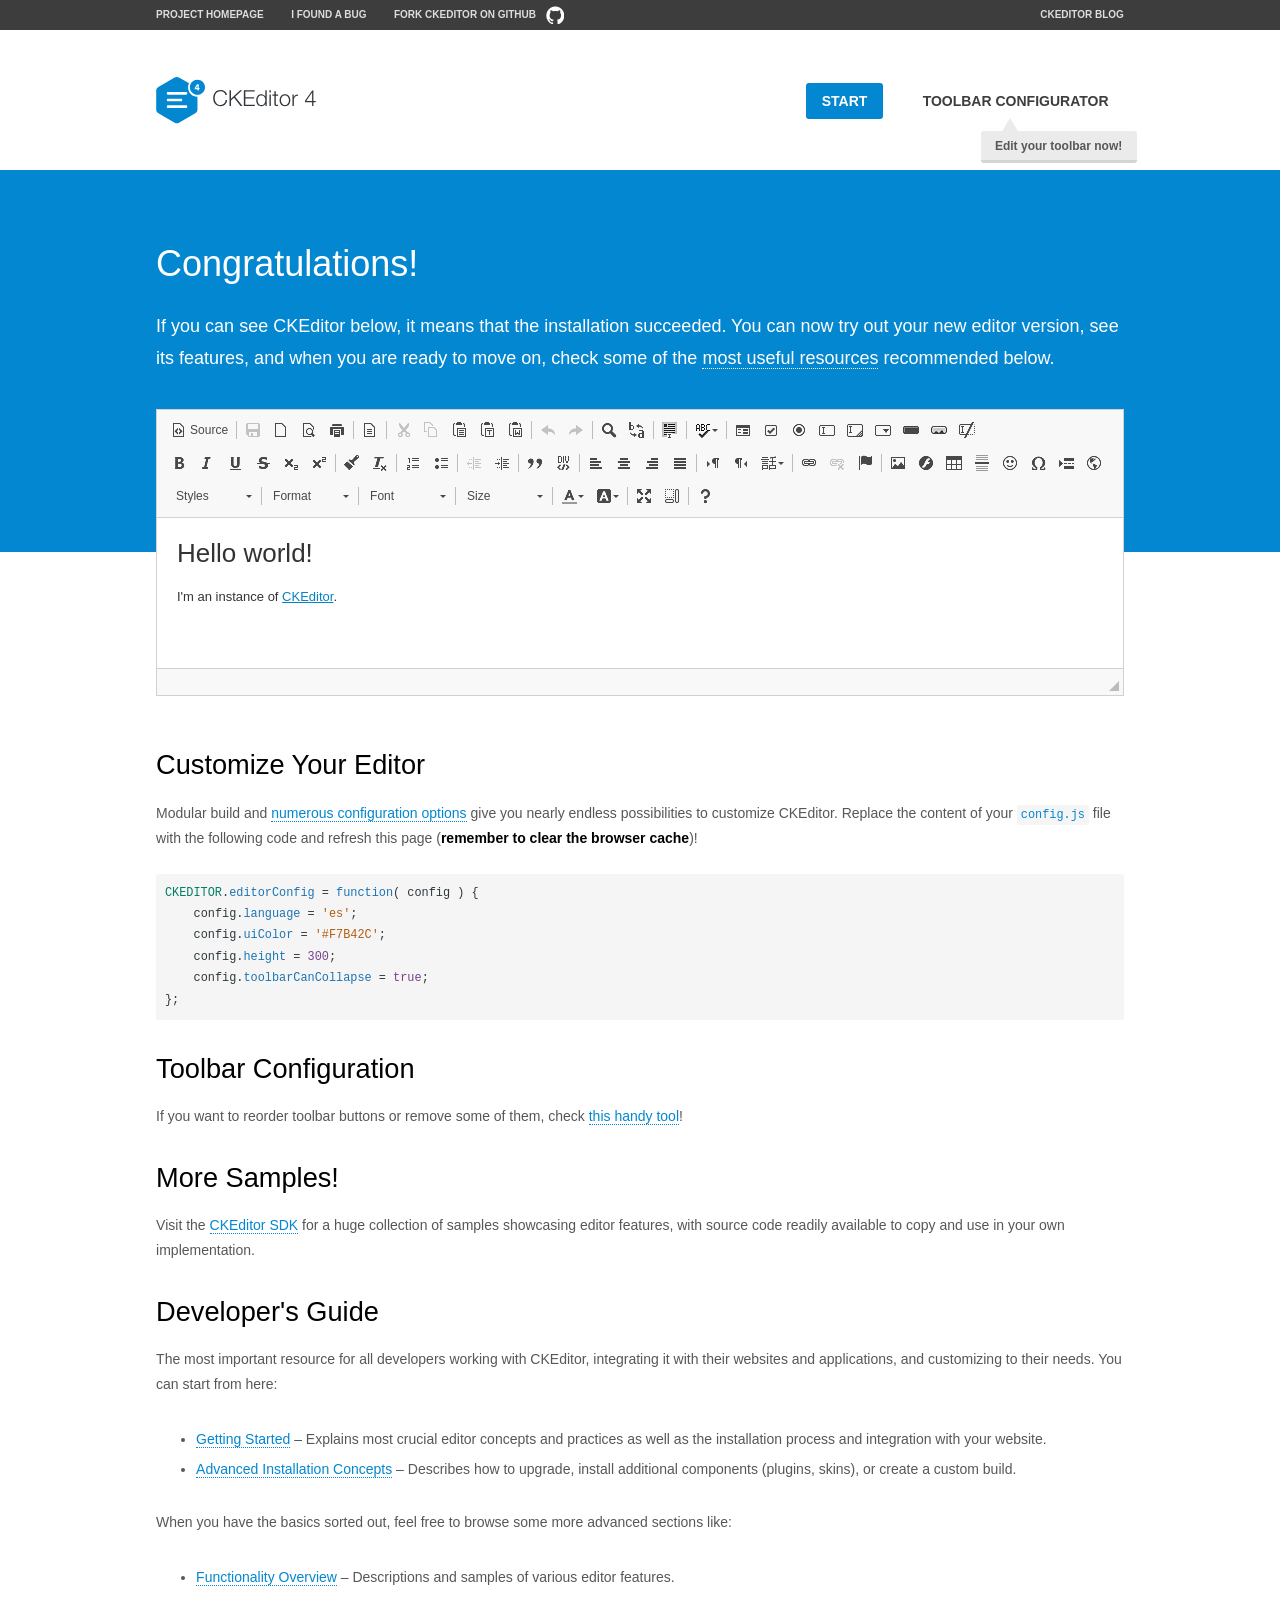
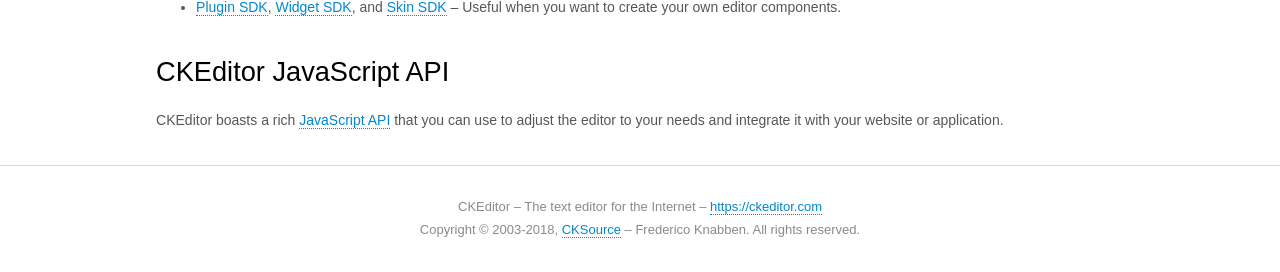
<file: ckeditor/samples/index.html>
<!DOCTYPE html>
<!--
Copyright (c) 2003-2018, CKSource - Frederico Knabben. All rights reserved.
For licensing, see LICENSE.md or https://ckeditor.com/legal/ckeditor-oss-license
-->
<html>
<head>
	<meta charset="utf-8">
	<title>CKEditor Sample</title>
	<script src="../ckeditor.js"></script>
	<script src="js/sample.js"></script>
	<link rel="stylesheet" href="css/samples.css">
	<link rel="stylesheet" href="toolbarconfigurator/lib/codemirror/neo.css">
</head>
<body id="main">

<nav class="navigation-a">
	<div class="grid-container">
		<ul class="navigation-a-left grid-width-70">
			<li><a href="https://ckeditor.com/ckeditor-4/">Project Homepage</a></li>
			<li><a href="https://github.com/ckeditor/ckeditor-dev/issues">I found a bug</a></li>
			<li><a href="https://github.com/ckeditor/ckeditor-dev" class="icon-pos-right icon-navigation-a-github">Fork CKEditor on GitHub</a></li>
		</ul>
		<ul class="navigation-a-right grid-width-30">
			<li><a href="https://ckeditor.com/blog/">CKEditor Blog</a></li>
		</ul>
	</div>
</nav>

<header class="header-a">
	<div class="grid-container">
		<h1 class="header-a-logo grid-width-30">
			<a href="index.html"><img src="img/logo.svg" onerror="this.src='img/logo.png'; this.onerror=null;" alt="CKEditor Sample"></a>
		</h1>

		<nav class="navigation-b grid-width-70">
			<ul>
				<li><a href="index.html" class="button-a button-a-background">Start</a></li>
				<li><a href="toolbarconfigurator/index.html" class="button-a">Toolbar configurator <span class="balloon-a balloon-a-nw">Edit your toolbar now!</span></a></li>
			</ul>
		</nav>
	</div>
</header>

<main>
	<div class="adjoined-top">
		<div class="grid-container">
			<div class="content grid-width-100">
				<h1>Congratulations!</h1>
				<p>
					If you can see CKEditor below, it means that the installation succeeded.
					You can now try out your new editor version, see its features, and when you are ready to move on, check some of the <a href="#sample-customize">most useful resources</a> recommended below.
				</p>
			</div>
		</div>
	</div>
	<div class="adjoined-bottom">
		<div class="grid-container">
			<div class="grid-width-100">
				<div id="editor">
					<h1>Hello world!</h1>
					<p>I'm an instance of <a href="https://ckeditor.com">CKEditor</a>.</p>
				</div>
			</div>
		</div>
	</div>

	<div class="grid-container">
		<div class="content grid-width-100">
			<section id="sample-customize">
				<h2>Customize Your Editor</h2>
				<p>Modular build and <a href="https://docs.ckeditor.com/ckeditor4/docs/#!/guide/dev_configuration">numerous configuration options</a> give you nearly endless possibilities to customize CKEditor. Replace the content of your <code><a href="../config.js">config.js</a></code> file with the following code and refresh this page (<strong>remember to clear the browser cache</strong>)!</p>
		<pre class="cm-s-neo CodeMirror"><code><span style="padding-right: 0.1px;"><span class="cm-variable">CKEDITOR</span>.<span class="cm-property">editorConfig</span> <span class="cm-operator">=</span> <span class="cm-keyword">function</span>( <span class="cm-def">config</span> ) {</span>
<span style="padding-right: 0.1px;"><span class="cm-tab">	</span><span class="cm-variable-2">config</span>.<span class="cm-property">language</span> <span class="cm-operator">=</span> <span class="cm-string">'es'</span>;</span>
<span style="padding-right: 0.1px;"><span class="cm-tab">	</span><span class="cm-variable-2">config</span>.<span class="cm-property">uiColor</span> <span class="cm-operator">=</span> <span class="cm-string">'#F7B42C'</span>;</span>
<span style="padding-right: 0.1px;"><span class="cm-tab">	</span><span class="cm-variable-2">config</span>.<span class="cm-property">height</span> <span class="cm-operator">=</span> <span class="cm-number">300</span>;</span>
<span style="padding-right: 0.1px;"><span class="cm-tab">	</span><span class="cm-variable-2">config</span>.<span class="cm-property">toolbarCanCollapse</span> <span class="cm-operator">=</span> <span class="cm-atom">true</span>;</span>
<span style="padding-right: 0.1px;">};</span></code></pre>
			</section>

			<section>
				<h2>Toolbar Configuration</h2>
				<p>If you want to reorder toolbar buttons or remove some of them, check <a href="toolbarconfigurator/index.html">this handy tool</a>!</p>
			</section>

			<section>
				<h2>More Samples!</h2>
				<p>Visit the <a href="https://sdk.ckeditor.com">CKEditor SDK</a> for a huge collection of samples showcasing editor features, with source code readily available to copy and use in your own implementation.</p>
			</section>

			<section>
				<h2>Developer's Guide</h2>
				<p>The most important resource for all developers working with CKEditor, integrating it with their websites and applications, and customizing to their needs. You can start from here:</p>
				<ul>
					<li><a href="https://docs.ckeditor.com/ckeditor4/docs/#!/guide/dev_installation">Getting Started</a> &ndash; Explains most crucial editor concepts and practices as well as the installation process and integration with your website.</li>
					<li><a href="https://docs.ckeditor.com/ckeditor4/docs/#!/guide/dev_advanced_installation">Advanced Installation Concepts</a> &ndash; Describes how to upgrade, install additional components (plugins, skins), or create a custom build.</li>
				</ul>
					<p>When you have the basics sorted out, feel free to browse some more advanced sections like:</p>
				<ul>
					<li><a href="https://docs.ckeditor.com/ckeditor4/docs/#!/guide/dev_features">Functionality Overview</a> &ndash; Descriptions and samples of various editor features.</li>
					<li><a href="https://docs.ckeditor.com/ckeditor4/docs/#!/guide/plugin_sdk_intro">Plugin SDK</a>, <a href="https://docs.ckeditor.com/ckeditor4/docs/#!/guide/widget_sdk_intro">Widget SDK</a>, and <a href="https://docs.ckeditor.com/ckeditor4/docs/#!/guide/skin_sdk_intro">Skin SDK</a> &ndash; Useful when you want to create your own editor components.</li>
				</ul>
			</section>

			<section>
				<h2>CKEditor JavaScript API</h2>
				<p>CKEditor boasts a rich <a href="https://docs.ckeditor.com/ckeditor4/docs/#!/api">JavaScript API</a> that you can use to adjust the editor to your needs and integrate it with your website or application.</p>
			</section>
		</div>
	</div>
</main>

<footer class="footer-a grid-container">
	<div class="grid-container">
		<p class="grid-width-100">
			CKEditor &ndash; The text editor for the Internet &ndash; <a class="samples" href="https://ckeditor.com/">https://ckeditor.com</a>
		</p>
		<p class="grid-width-100" id="copy">
			Copyright &copy; 2003-2018, <a class="samples" href="https://cksource.com/">CKSource</a> &ndash; Frederico Knabben. All rights reserved.
		</p>
	</div>
</footer>
<script>
	initSample();
</script>

</body>
</html>
</file>
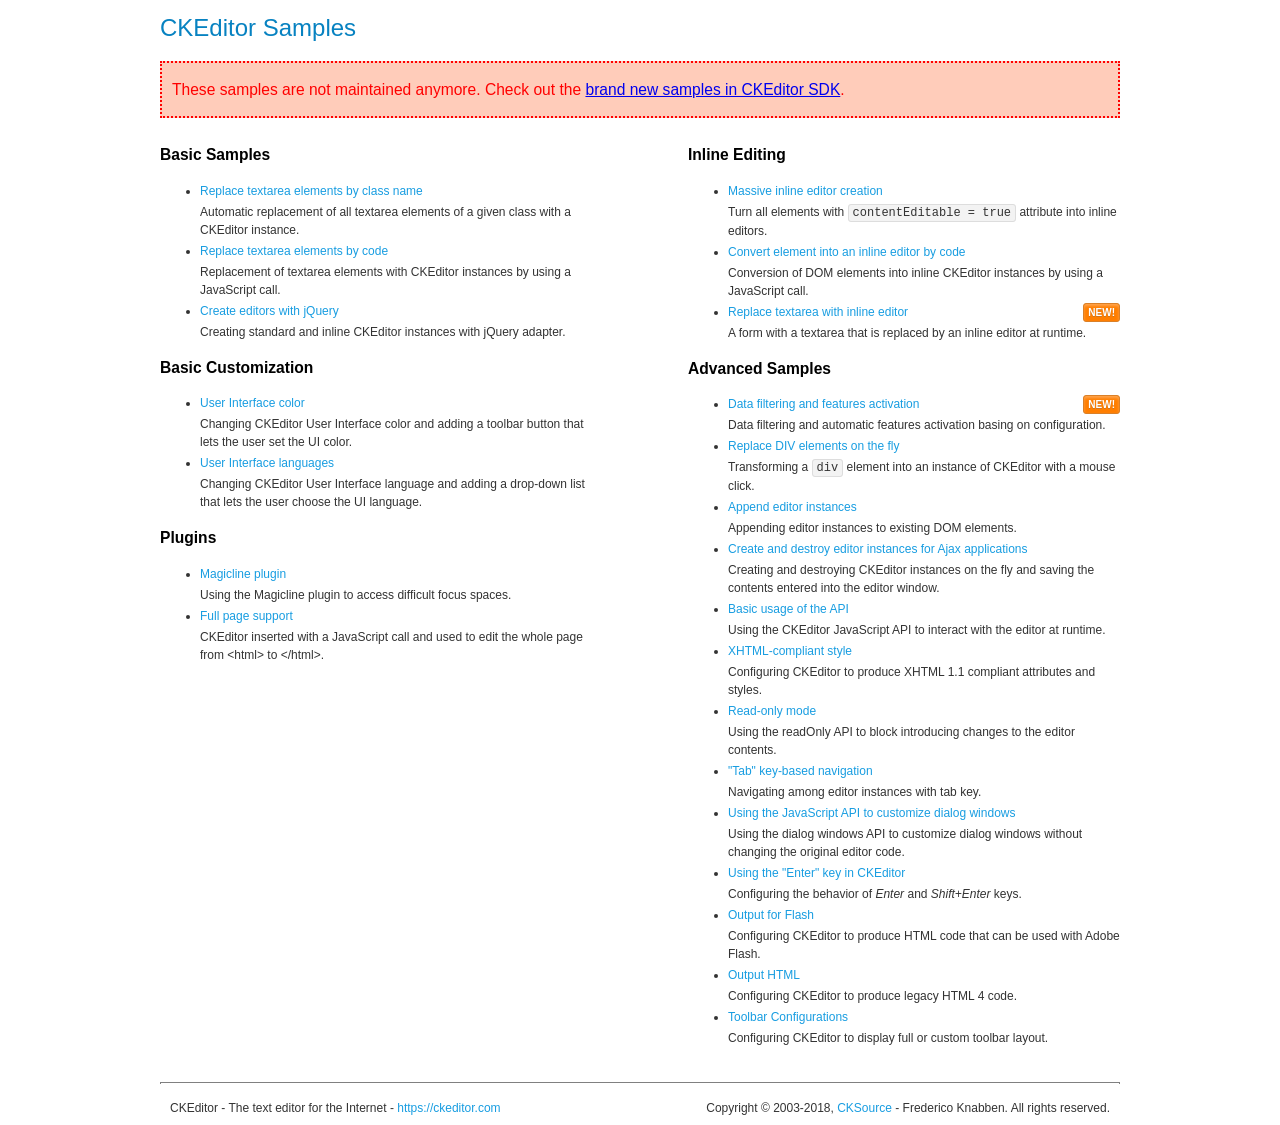
<file: ckeditor/samples/old/index.html>
<!DOCTYPE html>
<!--
Copyright (c) 2003-2018, CKSource - Frederico Knabben. All rights reserved.
For licensing, see LICENSE.md or https://ckeditor.com/legal/ckeditor-oss-license
-->
<html>
<head>
	<meta charset="utf-8">
	<title>CKEditor Samples</title>
	<link rel="stylesheet" href="sample.css">
</head>
<body>
	<h1 class="samples">
		CKEditor Samples
	</h1>
	<div class="warning deprecated">
		These samples are not maintained anymore. Check out the <a href="https://sdk.ckeditor.com/">brand new samples in CKEditor SDK</a>.
	</div>
	<div class="twoColumns">
		<div class="twoColumnsLeft">
			<h2 class="samples">
				Basic Samples
			</h2>
			<dl class="samples">
				<dt><a class="samples" href="replacebyclass.html">Replace textarea elements by class name</a></dt>
				<dd>Automatic replacement of all textarea elements of a given class with a CKEditor instance.</dd>

				<dt><a class="samples" href="replacebycode.html">Replace textarea elements by code</a></dt>
				<dd>Replacement of textarea elements with CKEditor instances by using a JavaScript call.</dd>

				<dt><a class="samples" href="jquery.html">Create editors with jQuery</a></dt>
				<dd>Creating standard and inline CKEditor instances with jQuery adapter.</dd>
			</dl>

			<h2 class="samples">
				Basic Customization
			</h2>
			<dl class="samples">
				<dt><a class="samples" href="uicolor.html">User Interface color</a></dt>
				<dd>Changing CKEditor User Interface color and adding a toolbar button that lets the user set the UI color.</dd>

				<dt><a class="samples" href="uilanguages.html">User Interface languages</a></dt>
				<dd>Changing CKEditor User Interface language and adding a drop-down list that lets the user choose the UI language.</dd>
			</dl>


			<h2 class="samples">Plugins</h2>
<dl class="samples">
<dt><a class="samples" href="magicline/magicline.html">Magicline plugin</a></dt>
<dd>Using the Magicline plugin to access difficult focus spaces.</dd>

<dt><a class="samples" href="wysiwygarea/fullpage.html">Full page support</a></dt>
<dd>CKEditor inserted with a JavaScript call and used to edit the whole page from &lt;html&gt; to &lt;/html&gt;.</dd>
</dl>
		</div>
		<div class="twoColumnsRight">
			<h2 class="samples">
				Inline Editing
			</h2>
			<dl class="samples">
				<dt><a class="samples" href="inlineall.html">Massive inline editor creation</a></dt>
				<dd>Turn all elements with <code>contentEditable = true</code> attribute into inline editors.</dd>

				<dt><a class="samples" href="inlinebycode.html">Convert element into an inline editor by code</a></dt>
				<dd>Conversion of DOM elements into inline CKEditor instances by using a JavaScript call.</dd>

				<dt><a class="samples" href="inlinetextarea.html">Replace textarea with inline editor</a> <span class="new">New!</span></dt>
				<dd>A form with a textarea that is replaced by an inline editor at runtime.</dd>

				
			</dl>

			<h2 class="samples">
				Advanced Samples
			</h2>
			<dl class="samples">
				<dt><a class="samples" href="datafiltering.html">Data filtering and features activation</a> <span class="new">New!</span></dt>
				<dd>Data filtering and automatic features activation basing on configuration.</dd>

				<dt><a class="samples" href="divreplace.html">Replace DIV elements on the fly</a></dt>
				<dd>Transforming a <code>div</code> element into an instance of CKEditor with a mouse click.</dd>

				<dt><a class="samples" href="appendto.html">Append editor instances</a></dt>
				<dd>Appending editor instances to existing DOM elements.</dd>

				<dt><a class="samples" href="ajax.html">Create and destroy editor instances for Ajax applications</a></dt>
				<dd>Creating and destroying CKEditor instances on the fly and saving the contents entered into the editor window.</dd>

				<dt><a class="samples" href="api.html">Basic usage of the API</a></dt>
				<dd>Using the CKEditor JavaScript API to interact with the editor at runtime.</dd>

				<dt><a class="samples" href="xhtmlstyle.html">XHTML-compliant style</a></dt>
				<dd>Configuring CKEditor to produce XHTML 1.1 compliant attributes and styles.</dd>

				<dt><a class="samples" href="readonly.html">Read-only mode</a></dt>
				<dd>Using the readOnly API to block introducing changes to the editor contents.</dd>

				<dt><a class="samples" href="tabindex.html">"Tab" key-based navigation</a></dt>
				<dd>Navigating among editor instances with tab key.</dd>


				
<dt><a class="samples" href="dialog/dialog.html">Using the JavaScript API to customize dialog windows</a></dt>
<dd>Using the dialog windows API to customize dialog windows without changing the original editor code.</dd>

<dt><a class="samples" href="enterkey/enterkey.html">Using the &quot;Enter&quot; key in CKEditor</a></dt>
<dd>Configuring the behavior of <em>Enter</em> and <em>Shift+Enter</em> keys.</dd>

<dt><a class="samples" href="htmlwriter/outputforflash.html">Output for Flash</a></dt>
<dd>Configuring CKEditor to produce HTML code that can be used with Adobe Flash.</dd>

<dt><a class="samples" href="htmlwriter/outputhtml.html">Output HTML</a></dt>
<dd>Configuring CKEditor to produce legacy HTML 4 code.</dd>

<dt><a class="samples" href="toolbar/toolbar.html">Toolbar Configurations</a></dt>
<dd>Configuring CKEditor to display full or custom toolbar layout.</dd>

			</dl>
		</div>
	</div>
	<div id="footer">
		<hr>
		<p>
			CKEditor - The text editor for the Internet - <a class="samples" href="https://ckeditor.com/">https://ckeditor.com</a>
		</p>
		<p id="copy">
			Copyright &copy; 2003-2018, <a class="samples" href="https://cksource.com/">CKSource</a> - Frederico Knabben. All rights reserved.
		</p>
	</div>
</body>
</html>
</file>
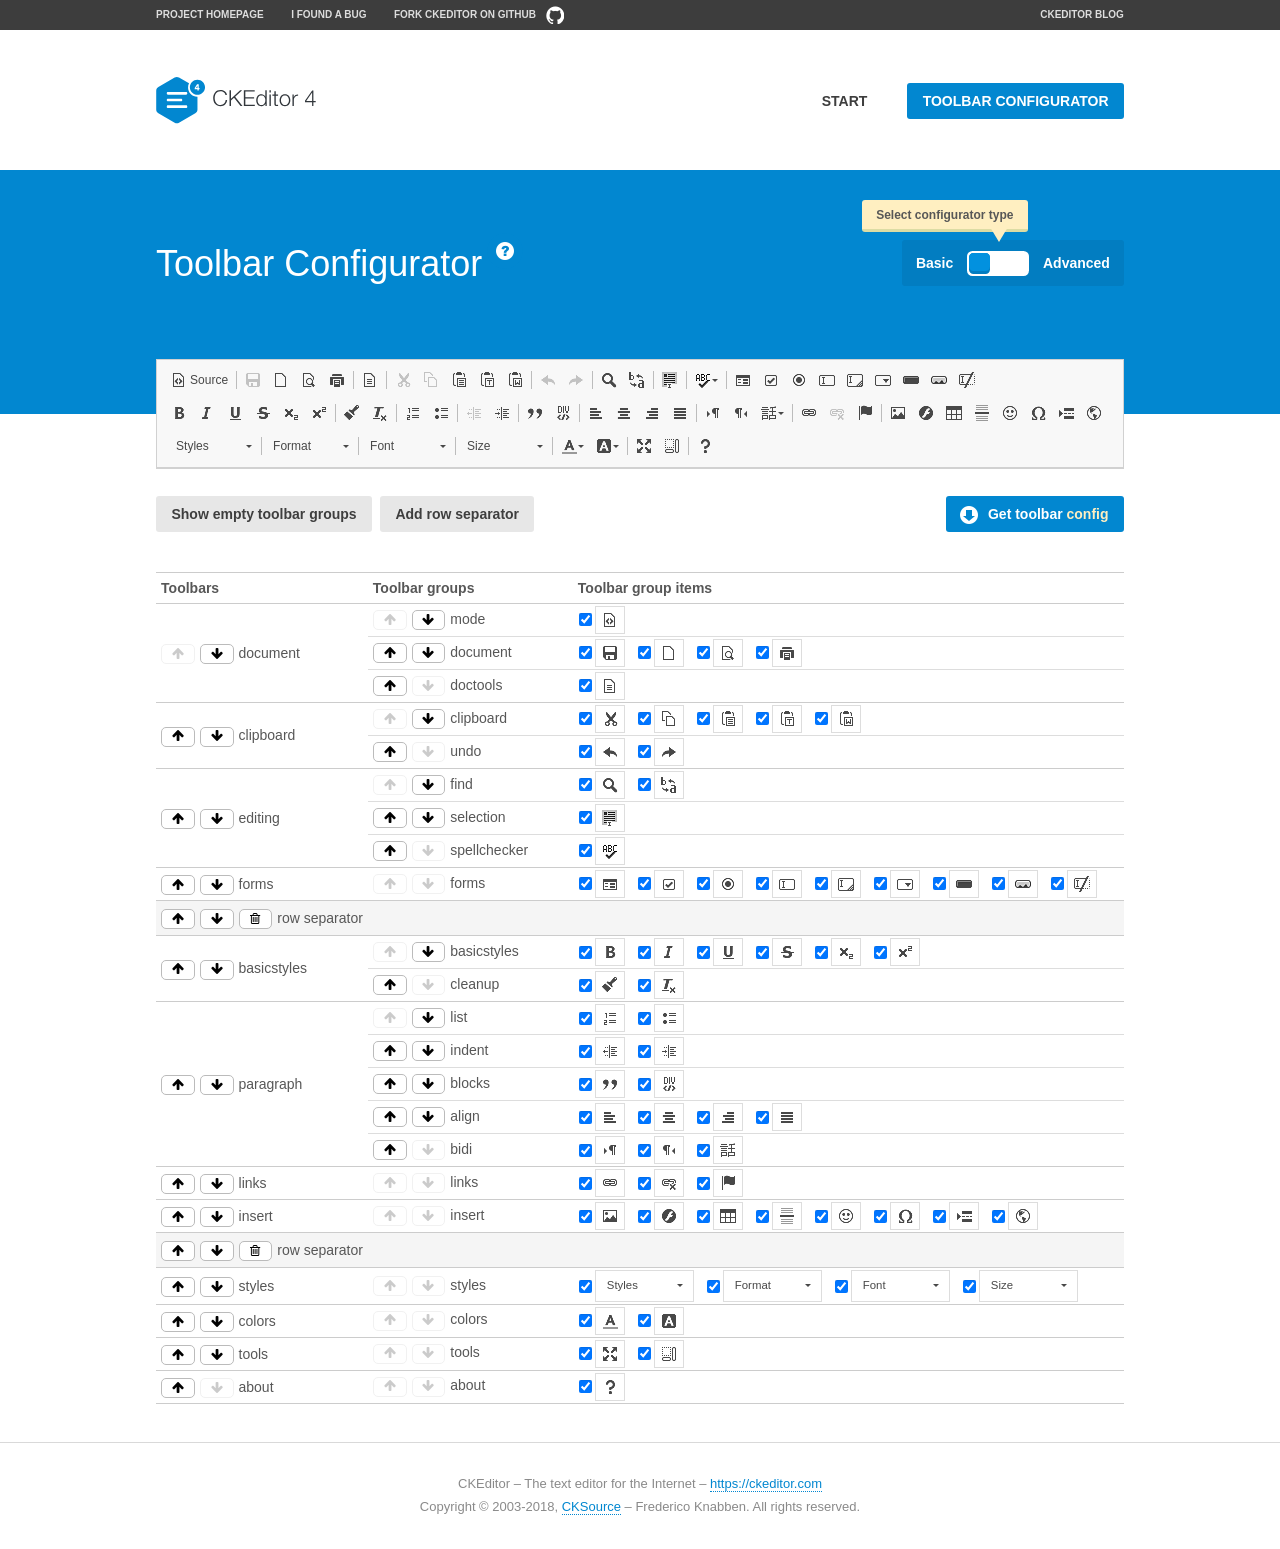
<file: ckeditor/samples/toolbarconfigurator/index.html>
<!DOCTYPE html>
<!--
Copyright (c) 2003-2018, CKSource - Frederico Knabben. All rights reserved.
For licensing, see LICENSE.md or https://ckeditor.com/legal/ckeditor-oss-license
-->
<!--[if IE 8]><html class="ie8"><![endif]-->
<!--[if gt IE 8]><html><![endif]-->
<!--[if !IE]><!--><html><!--<![endif]-->
<head>
	<meta charset="utf-8">
	<title>Toolbar Configurator</title>
	<script src="../../ckeditor.js"></script>
	<script>
		if ( CKEDITOR.env.ie && CKEDITOR.env.version < 9 )
			CKEDITOR.tools.enableHtml5Elements( document );
	</script>
	<link rel="stylesheet" href="lib/codemirror/codemirror.css">
	<link rel="stylesheet" href="lib/codemirror/show-hint.css">
	<link rel="stylesheet" href="lib/codemirror/neo.css">
	<link rel="stylesheet" href="css/fontello.css">
	<link rel="stylesheet" href="../css/samples.css">
</head>
<body id="toolbar">

<nav class="navigation-a">
	<div class="grid-container">
		<ul class="navigation-a-left grid-width-70">
			<li><a href="https://ckeditor.com/ckeditor-4/">Project Homepage</a></li>
			<li><a href="https://github.com/ckeditor/ckeditor-dev/issues">I found a bug</a></li>
			<li><a href="http://github.com/ckeditor/ckeditor-dev" class="icon-pos-right icon-navigation-a-github">Fork CKEditor on GitHub</a></li>
		</ul>
		<ul class="navigation-a-right grid-width-30">
			<li><a href="https://ckeditor.com/blog/">CKEditor Blog</a></li>
		</ul>
	</div>
</nav>

<header class="header-a">
	<div class="grid-container">
		<h1 class="header-a-logo grid-width-30">
			<a href="../index.html"><img src="../img/logo.svg" onerror="this.src='../img/logo.png'; this.onerror=null;" alt="CKEditor Logo"></a>
		</h1>
		<nav class="navigation-b grid-width-70">
			<ul>
				<li><a href="../index.html"  class="button-a">Start</a></li>
				<li><a href="index.html"  class="button-a button-a-background">Toolbar configurator</a></li>
			</ul>
		</nav>
	</div>
</header>

<main>
	<div class="adjoined-top">
		<div class="grid-container">
			<div class="content grid-width-100">
				<div class="grid-container-nested">
					<h1 class="grid-width-60">
						Toolbar Configurator
						<a href="#help-content" type="button" title="Configurator help" id="help" class="button-a button-a-background button-a-no-text icon-pos-left icon-question-mark">Help</a>
					</h1>

					<div class="grid-width-40 grid-switch-magic">
						<div class="switch">
							<span class="balloon-a balloon-a-se">Select configurator type</span>
							<input type="radio" name="radio" data-num="1" id="radio-basic" />
							<input type="radio" name="radio" data-num="2" id="radio-advanced" />
							<label data-for="1" for="radio-basic">Basic</label>
							<span class="switch-inner">
								<span class="handler"></span>
							</span>
							<label data-for="2" for="radio-advanced">Advanced</label>
						</div>
					</div>
				</div>
			</div>
		</div>
	</div>
	<div class="adjoined-bottom">
		<div class="grid-container">
			<div class="grid-width-100">
				<div class="editors-container">
					<div id="editor-basic"></div>
					<div id="editor-advanced"></div>
				</div>
			</div>
		</div>
	</div>

	<div class="grid-container configurator">
		<div class="content grid-width-100">
			<div class="configurator">
				<div>
					<div id="toolbarModifierWrapper"></div>
				</div>
			</div>
		</div>
	</div>

	<div id="help-content">
		<div class="grid-container">
			<div class="grid-width-100">
				<h2>What Am I Doing Here?</h2>

				<div class="grid-container grid-container-nested">
					<div class="basic">
						<div class="grid-width-50">
							<p>Arrange <a href="https://docs.ckeditor.com/ckeditor4/docs/#!/api/CKEDITOR.config-cfg-toolbarGroups">toolbar groups</a>, toggle <a href="https://docs.ckeditor.com/ckeditor4/docs/#!/api/CKEDITOR.config-cfg-removeButtons">button visibility</a> according to your needs and get your toolbar configuration.</p>
							<p>You can replace the content of the <a href="../../config.js"><code>config.js</code></a> file with the generated configuration. If you already set some configuration options you will need to merge both configurations.</p>
						</div>
						<div class="grid-width-50">
							<p>Read more about different ways of <a href="https://docs.ckeditor.com/ckeditor4/docs/#!/guide/dev_configuration">setting configuration</a> and do not forget about <strong>clearing browser cache</strong>.</p>
							<p>Arranging toolbar groups is the recommended way of configuring the toolbar, but if you need more freedom you can use the <a href="#advanced">advanced configurator</a>.</p>
						</div>
					</div>
					<div class="advanced" style="display: none;">
						<div class="grid-width-50">
							<p>With this code editor you can edit your <a href="https://docs.ckeditor.com/ckeditor4/docs/#!/api/CKEDITOR.config-cfg-toolbar">toolbar configuration</a> live.</p>
							<p>You can replace the content of the <a href="../../config.js"><code>config.js</code></a> file with the generated configuration. If you already set some configuration options you will need to merge both configurations.</p>
						</div>
						<div class="grid-width-50">
							<p>Read more about different ways of <a href="https://docs.ckeditor.com/ckeditor4/docs/#!/guide/dev_configuration">setting configuration</a> and do not forget about <strong>clearing browser cache</strong>.</p>
						</div>
					</div>
				</div>

				<p class="grid-container grid-container-nested">
					<button type="button" class="help-content-close grid-width-100 button-a button-a-background">Got it. Let's play!</button>
				</p>
			</div>
		</div>
	</div>
</main>

<footer class="footer-a grid-container">
	<p class="grid-width-100">
		CKEditor &ndash; The text editor for the Internet &ndash; <a class="samples" href="https://ckeditor.com/">https://ckeditor.com</a>
	</p>
	<p class="grid-width-100" id="copy">
		Copyright &copy; 2003-2018, <a class="samples" href="https://cksource.com/">CKSource</a> &ndash; Frederico Knabben. All rights reserved.
	</p>
</footer>

<script src="lib/codemirror/codemirror.js"></script>
<script src="lib/codemirror/javascript.js"></script>
<script src="lib/codemirror/show-hint.js"></script>

<script src="js/fulltoolbareditor.js"></script>
<script src="js/abstracttoolbarmodifier.js"></script>
<script src="js/toolbarmodifier.js"></script>
<script src="js/toolbartextmodifier.js"></script>
<script src="../js/sf.js"></script>

<script>
	( function() {
		'use strict';

		var mode = ( window.location.hash.substr( 1 ) === 'advanced' ) ? 'advanced' : 'basic',
			configuratorSection = CKEDITOR.document.findOne( 'main > .grid-container.configurator' ),
			basicInstruction = CKEDITOR.document.findOne( '#help-content .basic' ),
			advancedInstruction = CKEDITOR.document.findOne( '#help-content .advanced' ),

			// Configurator mode switcher.
			modeSwitchBasic = CKEDITOR.document.getById( 'radio-basic' ),
			modeSwitchAdvanced = CKEDITOR.document.getById( 'radio-advanced' );

		// Initial setup
		function updateSwitcher() {
			if ( mode === 'advanced' ) {
				modeSwitchAdvanced.$.checked = true;
			} else {
				modeSwitchBasic.$.checked = true;
			}
		}

		updateSwitcher();

		CKEDITOR.document.getWindow().on( 'hashchange', function( e ) {
			var hash = window.location.hash.substr( 1 );
			if ( !( hash === 'advanced' || hash === 'basic' ) ) {
				return;
			}
			mode = hash;
			onToolbarsDone( mode );
		} );

		CKEDITOR.document.getWindow().on( 'resize', function() {
			updateToolbar( ( mode === 'basic' ? toolbarModifier : toolbarTextModifier )[ 'editorInstance' ] );
		} );

		function onRefresh( modifier ) {
			modifier = modifier || this;

			if ( mode === 'basic' && modifier instanceof ToolbarConfigurator.ToolbarTextModifier ) {
				return;
			}

			// CodeMirror container becomes visible, so we need to refresh and to avoid rendering problems.
			if ( mode === 'advanced' && modifier instanceof ToolbarConfigurator.ToolbarTextModifier ) {
				modifier.codeContainer.refresh();
			}

			updateToolbar( modifier.editorInstance );
		}

		function updateToolbar( editor ) {
			var editorContainer = editor.container;

			// Not always editor is loaded.
			if ( !editorContainer ) {
				return;
			}

			var displayStyle = editorContainer.getStyle( 'display' );

			editorContainer.setStyle( 'display', 'block' );

			var newHeight = editorContainer.getSize( 'height' );

			var newMarginTop = parseInt( editorContainer.getComputedStyle( 'margin-top' ), 10 );
			newMarginTop = ( isNaN( newMarginTop ) ? 0 : Number( newMarginTop ) );

			var newMarginBottom = parseInt( editorContainer.getComputedStyle( 'margin-bottom' ), 10 );
			newMarginBottom = ( isNaN( newMarginBottom ) ? 0 : Number( newMarginBottom ) );

			var result = newHeight + newMarginTop + newMarginBottom;

			editorContainer.setStyle( 'display', displayStyle );

			editor.container.getAscendant( 'div' ).setStyle( 'height', result + 'px' );
		}

		var toolbarModifier = new ToolbarConfigurator.ToolbarModifier( 'editor-basic' );

		var done = 0;
		toolbarModifier.init( onToolbarInit );
		toolbarModifier.onRefresh = onRefresh;

		CKEDITOR.document.getById( 'toolbarModifierWrapper' ).append( toolbarModifier.mainContainer );

		var toolbarTextModifier = new ToolbarConfigurator.ToolbarTextModifier( 'editor-advanced' );
		toolbarTextModifier.init( onToolbarInit );
		toolbarTextModifier.onRefresh = onRefresh;

		function onToolbarInit() {
			if ( ++done === 2 ) {
				onToolbarsDone();

				positionSticky.watch( CKEDITOR.document.findOne( '.toolbar' ), function() {
					return mode === 'advanced';
				} );
			}
		}

		function onToolbarsDone() {
			if ( mode === 'basic' ) {
				toggleModeBasic( false );
			} else {
				toggleModeAdvanced( false );
			}

			updateSwitcher();

			setTimeout( function() {
				CKEDITOR.document.findOne( '.editors-container' ).addClass( 'active' );
				CKEDITOR.document.findOne( '#toolbarModifierWrapper' ).addClass( 'active' );
			}, 200 );
		}

		CKEDITOR.document.getById( 'toolbarModifierWrapper' ).append( toolbarTextModifier.mainContainer );

		function toogleModeSwitch( onElement, offElement, onModifier, offModifier ) {
			onElement.addClass( 'fancy-button-active' );
			offElement.removeClass( 'fancy-button-active' );

			onModifier.showUI();
			offModifier.hideUI();
		}

		function toggleModeBasic( callOnRefresh ) {
			callOnRefresh = ( callOnRefresh !== false );
			mode = 'basic';
			window.location.hash = '#basic';
			toogleModeSwitch( modeSwitchBasic, modeSwitchAdvanced, toolbarModifier, toolbarTextModifier );

			configuratorSection.removeClass( 'freed-width' );
			basicInstruction.show();
			advancedInstruction.hide();

			callOnRefresh && onRefresh( toolbarModifier );
		}

		function toggleModeAdvanced( callOnRefresh ) {
			callOnRefresh = ( callOnRefresh !== false );
			mode = 'advanced';
			window.location.hash = '#advanced';
			toogleModeSwitch( modeSwitchAdvanced, modeSwitchBasic, toolbarTextModifier, toolbarModifier );

			configuratorSection.addClass( 'freed-width' );
			advancedInstruction.show();
			basicInstruction.hide();

			callOnRefresh && onRefresh( toolbarTextModifier );
		}

		modeSwitchBasic.on( 'click', toggleModeBasic );
		modeSwitchAdvanced.on( 'click', toggleModeAdvanced );

		//
		// Position:sticky for the toolbar.
		//

		// Will make elements behave like they were styled with position:sticky.
		var positionSticky = {
			// Store object: {
			// 		element: CKEDITOR.dom.element, // Element which will float.
			// 		placeholder: CKEDITOR.dom.element, // Placeholder which is place to prevent page bounce.
			// 		isFixed: boolean // Whether element float now.
			// }
			watched: [],

			active: [],

			staticContainer: null,

			init: function() {
				var element = CKEDITOR.dom.element.createFromHtml(
					'<div class="staticContainer">' +
						'<div class="grid-container" >' +
							'<div class="grid-width-100">' +
								'<div class="inner"></div>' +
							'</div>' +
						'</div>' +
					'</div>' );

				this.staticContainer = element.findOne( '.inner' );

				CKEDITOR.document.getBody().append( element );
			},

			watch: function( element, preventFunc ) {
				this.watched.push( {
					element: element,
					placeholder: new CKEDITOR.dom.element( 'div' ),
					isFixed: false,
					preventFunc: preventFunc
				} );
			},

			checkAll: function() {
				for ( var i = 0; i < this.watched.length; i++ ) {
					this.check( this.watched[ i ] );
				}
			},

			check: function( element ) {
				var isFixed = element.isFixed;
				var shouldBeFixed = this.shouldBeFixed( element );

				// Nothing to be done.
				if ( isFixed === shouldBeFixed ) {
					return;
				}

				var placeholder = element.placeholder;

				if ( isFixed ) {
					// Unfixing.

					element.element.insertBefore( placeholder );
					placeholder.remove();

					element.element.removeStyle( 'margin' );

					this.active.splice( CKEDITOR.tools.indexOf( this.active, element ), 1 );

				} else {
					// Fixing.
					placeholder.setStyle( 'width', element.element.getSize( 'width' ) + 'px' );
					placeholder.setStyle( 'height', element.element.getSize( 'height' ) + 'px' );
					placeholder.setStyle( 'margin-bottom', element.element.getComputedStyle( 'margin-bottom' ) );
					placeholder.setStyle( 'display', element.element.getComputedStyle( 'display' ) );
					placeholder.insertAfter( element.element );

					this.staticContainer.append( element.element );

					this.active.push( element );
				}

				element.isFixed = !element.isFixed;
			},

			shouldBeFixed: function( element ) {
				if ( element.preventFunc && element.preventFunc() ) {
					return false;
				}

				// If element is already fixed we are checking it's placeholder.
				var related = ( element.isFixed ? element.placeholder : element.element ),
					clientRect = related.$.getBoundingClientRect(),
					staticHeight = this.staticContainer.getSize('height' ),
					elemHeight = element.element.getSize( 'height' );

				if ( element.isFixed ) {
					return ( clientRect.top + elemHeight < staticHeight );
				} else {
					return ( clientRect.top < staticHeight );
				}
			}
		};

		positionSticky.init();

		CKEDITOR.document.getWindow().on( 'scroll',
			new CKEDITOR.tools.eventsBuffer( 100, positionSticky.checkAll, positionSticky ).input
		);

		// Make the toolbar sticky.
		positionSticky.watch( CKEDITOR.document.findOne( '.editors-container' ) );

		// Help button and help-content.
		( function() {
			var helpButton = CKEDITOR.document.getById( 'help' ),
				helpContent = CKEDITOR.document.getById( 'help-content' );

			// Don't show help button on IE8 because it's unsupported by Pico Modal.
			if ( CKEDITOR.env.ie && CKEDITOR.env.version == 8 ) {
				helpButton.hide();
			} else {
				// Display help modal when the button is clicked.
				helpButton.on( 'click', function( evt ) {
					SF.modal( {
						// Clone modal content from DOM.
						content: helpContent.getHtml(),

						afterCreate: function( modal ) {
							// Enable modal content button to close the modal.
							new CKEDITOR.dom.element( modal.modalElem() ).findOne( '.help-content-close' ).once( 'click', modal.close );
						}
					} ).show();
				} );
			}
		} )();
	} )();
</script>
</body>
</html>
</file>
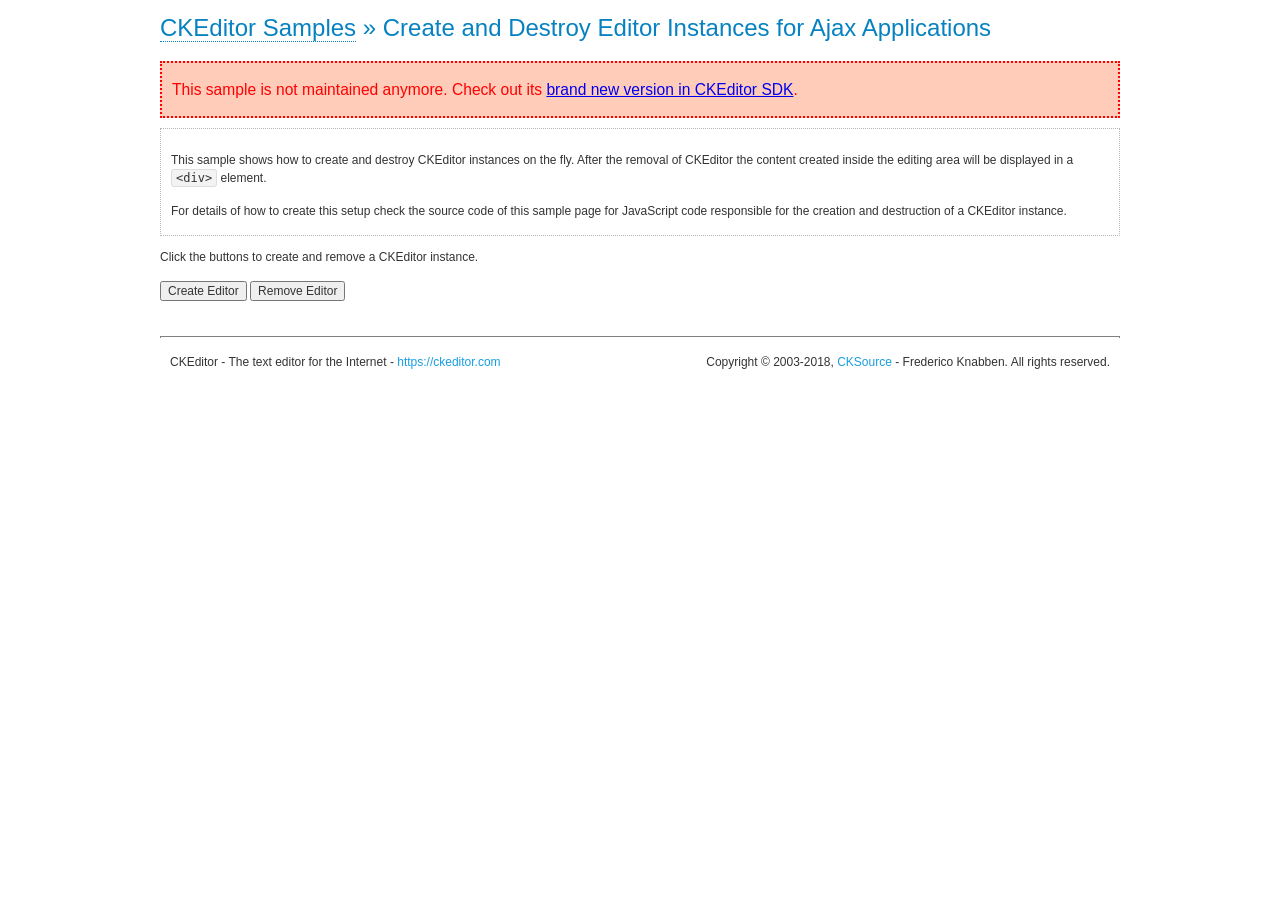
<file: ckeditor/samples/old/ajax.html>
<!DOCTYPE html>
<!--
Copyright (c) 2003-2018, CKSource - Frederico Knabben. All rights reserved.
For licensing, see LICENSE.md or https://ckeditor.com/legal/ckeditor-oss-license
-->
<html>
<head>
	<meta charset="utf-8">
	<title>Ajax &mdash; CKEditor Sample</title>
	<script src="../../ckeditor.js"></script>
	<link rel="stylesheet" href="sample.css">
	<script>

		var editor, html = '';

		function createEditor() {
			if ( editor )
				return;

			// Create a new editor inside the <div id="editor">, setting its value to html
			var config = {};
			editor = CKEDITOR.appendTo( 'editor', config, html );
		}

		function removeEditor() {
			if ( !editor )
				return;

			// Retrieve the editor contents. In an Ajax application, this data would be
			// sent to the server or used in any other way.
			document.getElementById( 'editorcontents' ).innerHTML = html = editor.getData();
			document.getElementById( 'contents' ).style.display = '';

			// Destroy the editor.
			editor.destroy();
			editor = null;
		}

	</script>
</head>
<body>
	<h1 class="samples">
		<a href="index.html">CKEditor Samples</a> &raquo; Create and Destroy Editor Instances for Ajax Applications
	</h1>
	<div class="warning deprecated">
		This sample is not maintained anymore. Check out its <a href="https://sdk.ckeditor.com/samples/saveajax.html">brand new version in CKEditor SDK</a>.
	</div>
	<div class="description">
		<p>
			This sample shows how to create and destroy CKEditor instances on the fly. After the removal of CKEditor the content created inside the editing
			area will be displayed in a <code>&lt;div&gt;</code> element.
		</p>
		<p>
			For details of how to create this setup check the source code of this sample page
			for JavaScript code responsible for the creation and destruction of a CKEditor instance.
		</p>
	</div>
	<p>Click the buttons to create and remove a CKEditor instance.</p>
	<p>
		<input onclick="createEditor();" type="button" value="Create Editor">
		<input onclick="removeEditor();" type="button" value="Remove Editor">
	</p>
	<!-- This div will hold the editor. -->
	<div id="editor">
	</div>
	<div id="contents" style="display: none">
		<p>
			Edited Contents:
		</p>
		<!-- This div will be used to display the editor contents. -->
		<div id="editorcontents">
		</div>
	</div>
	<div id="footer">
		<hr>
		<p>
			CKEditor - The text editor for the Internet - <a class="samples" href="https://ckeditor.com/">https://ckeditor.com</a>
		</p>
		<p id="copy">
			Copyright &copy; 2003-2018, <a class="samples" href="https://cksource.com/">CKSource</a> - Frederico
			Knabben. All rights reserved.
		</p>
	</div>
</body>
</html>
</file>
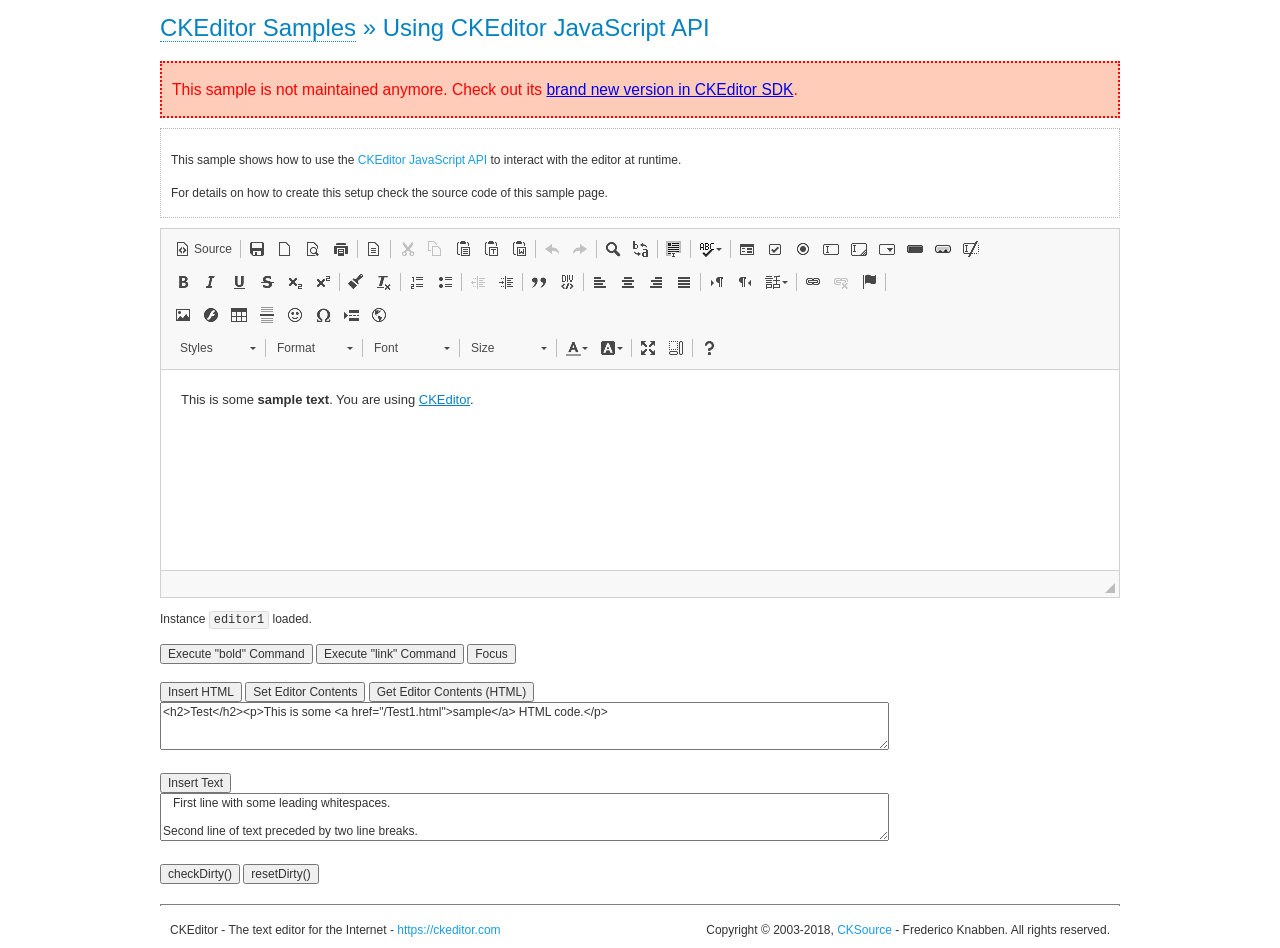
<file: ckeditor/samples/old/api.html>
<!DOCTYPE html>
<!--
Copyright (c) 2003-2018, CKSource - Frederico Knabben. All rights reserved.
For licensing, see LICENSE.md or https://ckeditor.com/legal/ckeditor-oss-license
-->
<html>
<head>
	<meta charset="utf-8">
	<title>API Usage &mdash; CKEditor Sample</title>
	<script src="../../ckeditor.js"></script>
	<link href="sample.css" rel="stylesheet">
	<script>

// The instanceReady event is fired, when an instance of CKEditor has finished
// its initialization.
CKEDITOR.on( 'instanceReady', function( ev ) {
	// Show the editor name and description in the browser status bar.
	document.getElementById( 'eMessage' ).innerHTML = 'Instance <code>' + ev.editor.name + '<\/code> loaded.';

	// Show this sample buttons.
	document.getElementById( 'eButtons' ).style.display = 'block';
});

function InsertHTML() {
	// Get the editor instance that we want to interact with.
	var editor = CKEDITOR.instances.editor1;
	var value = document.getElementById( 'htmlArea' ).value;

	// Check the active editing mode.
	if ( editor.mode == 'wysiwyg' )
	{
		// Insert HTML code.
		// https://docs.ckeditor.com/ckeditor4/docs/#!/api/CKEDITOR.editor-method-insertHtml
		editor.insertHtml( value );
	}
	else
		alert( 'You must be in WYSIWYG mode!' );
}

function InsertText() {
	// Get the editor instance that we want to interact with.
	var editor = CKEDITOR.instances.editor1;
	var value = document.getElementById( 'txtArea' ).value;

	// Check the active editing mode.
	if ( editor.mode == 'wysiwyg' )
	{
		// Insert as plain text.
		// https://docs.ckeditor.com/ckeditor4/docs/#!/api/CKEDITOR.editor-method-insertText
		editor.insertText( value );
	}
	else
		alert( 'You must be in WYSIWYG mode!' );
}

function SetContents() {
	// Get the editor instance that we want to interact with.
	var editor = CKEDITOR.instances.editor1;
	var value = document.getElementById( 'htmlArea' ).value;

	// Set editor contents (replace current contents).
	// https://docs.ckeditor.com/ckeditor4/docs/#!/api/CKEDITOR.editor-method-setData
	editor.setData( value );
}

function GetContents() {
	// Get the editor instance that you want to interact with.
	var editor = CKEDITOR.instances.editor1;

	// Get editor contents
	// https://docs.ckeditor.com/ckeditor4/docs/#!/api/CKEDITOR.editor-method-getData
	alert( editor.getData() );
}

function ExecuteCommand( commandName ) {
	// Get the editor instance that we want to interact with.
	var editor = CKEDITOR.instances.editor1;

	// Check the active editing mode.
	if ( editor.mode == 'wysiwyg' )
	{
		// Execute the command.
		// https://docs.ckeditor.com/ckeditor4/docs/#!/api/CKEDITOR.editor-method-execCommand
		editor.execCommand( commandName );
	}
	else
		alert( 'You must be in WYSIWYG mode!' );
}

function CheckDirty() {
	// Get the editor instance that we want to interact with.
	var editor = CKEDITOR.instances.editor1;
	// Checks whether the current editor contents present changes when compared
	// to the contents loaded into the editor at startup
	// https://docs.ckeditor.com/ckeditor4/docs/#!/api/CKEDITOR.editor-method-checkDirty
	alert( editor.checkDirty() );
}

function ResetDirty() {
	// Get the editor instance that we want to interact with.
	var editor = CKEDITOR.instances.editor1;
	// Resets the "dirty state" of the editor (see CheckDirty())
	// https://docs.ckeditor.com/ckeditor4/docs/#!/api/CKEDITOR.editor-method-resetDirty
	editor.resetDirty();
	alert( 'The "IsDirty" status has been reset' );
}

function Focus() {
	CKEDITOR.instances.editor1.focus();
}

function onFocus() {
	document.getElementById( 'eMessage' ).innerHTML = '<b>' + this.name + ' is focused </b>';
}

function onBlur() {
	document.getElementById( 'eMessage' ).innerHTML = this.name + ' lost focus';
}

	</script>

</head>
<body>
	<h1 class="samples">
		<a href="index.html">CKEditor Samples</a> &raquo; Using CKEditor JavaScript API
	</h1>
	<div class="warning deprecated">
		This sample is not maintained anymore. Check out its <a href="https://sdk.ckeditor.com/samples/api.html">brand new version in CKEditor SDK</a>.
	</div>
	<div class="description">
	<p>
		This sample shows how to use the
		<a class="samples" href="https://docs.ckeditor.com/ckeditor4/docs/#!/api/CKEDITOR.editor">CKEditor JavaScript API</a>
		to interact with the editor at runtime.
	</p>
	<p>
		For details on how to create this setup check the source code of this sample page.
	</p>
	</div>

	<!-- This <div> holds alert messages to be display in the sample page. -->
	<div id="alerts">
		<noscript>
			<p>
				<strong>CKEditor requires JavaScript to run</strong>. In a browser with no JavaScript
				support, like yours, you should still see the contents (HTML data) and you should
				be able to edit it normally, without a rich editor interface.
			</p>
		</noscript>
	</div>
	<form action="../../../samples/sample_posteddata.php" method="post">
		<textarea cols="100" id="editor1" name="editor1" rows="10">&lt;p&gt;This is some &lt;strong&gt;sample text&lt;/strong&gt;. You are using &lt;a href="https://ckeditor.com/"&gt;CKEditor&lt;/a&gt;.&lt;/p&gt;</textarea>

		<script>
			// Replace the <textarea id="editor1"> with an CKEditor instance.
			CKEDITOR.replace( 'editor1', {
				on: {
					focus: onFocus,
					blur: onBlur,

					// Check for availability of corresponding plugins.
					pluginsLoaded: function( evt ) {
						var doc = CKEDITOR.document, ed = evt.editor;
						if ( !ed.getCommand( 'bold' ) )
							doc.getById( 'exec-bold' ).hide();
						if ( !ed.getCommand( 'link' ) )
							doc.getById( 'exec-link' ).hide();
					}
				}
			});
		</script>

		<p id="eMessage">
		</p>

		<div id="eButtons" style="display: none">
			<input id="exec-bold" onclick="ExecuteCommand('bold');" type="button" value="Execute &quot;bold&quot; Command">
			<input id="exec-link" onclick="ExecuteCommand('link');" type="button" value="Execute &quot;link&quot; Command">
			<input onclick="Focus();" type="button" value="Focus">
			<br><br>
			<input onclick="InsertHTML();" type="button" value="Insert HTML">
			<input onclick="SetContents();" type="button" value="Set Editor Contents">
			<input onclick="GetContents();" type="button" value="Get Editor Contents (HTML)">
			<br>
			<textarea cols="100" id="htmlArea" rows="3">&lt;h2&gt;Test&lt;/h2&gt;&lt;p&gt;This is some &lt;a href="/Test1.html"&gt;sample&lt;/a&gt; HTML code.&lt;/p&gt;</textarea>
			<br>
			<br>
			<input onclick="InsertText();" type="button" value="Insert Text">
			<br>
			<textarea cols="100" id="txtArea" rows="3">   First line with some leading whitespaces.

Second line of text preceded by two line breaks.</textarea>
			<br>
			<br>
			<input onclick="CheckDirty();" type="button" value="checkDirty()">
			<input onclick="ResetDirty();" type="button" value="resetDirty()">
		</div>
	</form>
	<div id="footer">
		<hr>
		<p>
			CKEditor - The text editor for the Internet - <a class="samples" href="https://ckeditor.com/">https://ckeditor.com</a>
		</p>
		<p id="copy">
			Copyright &copy; 2003-2018, <a class="samples" href="https://cksource.com/">CKSource</a> - Frederico
			Knabben. All rights reserved.
		</p>
	</div>
</body>
</html>
</file>
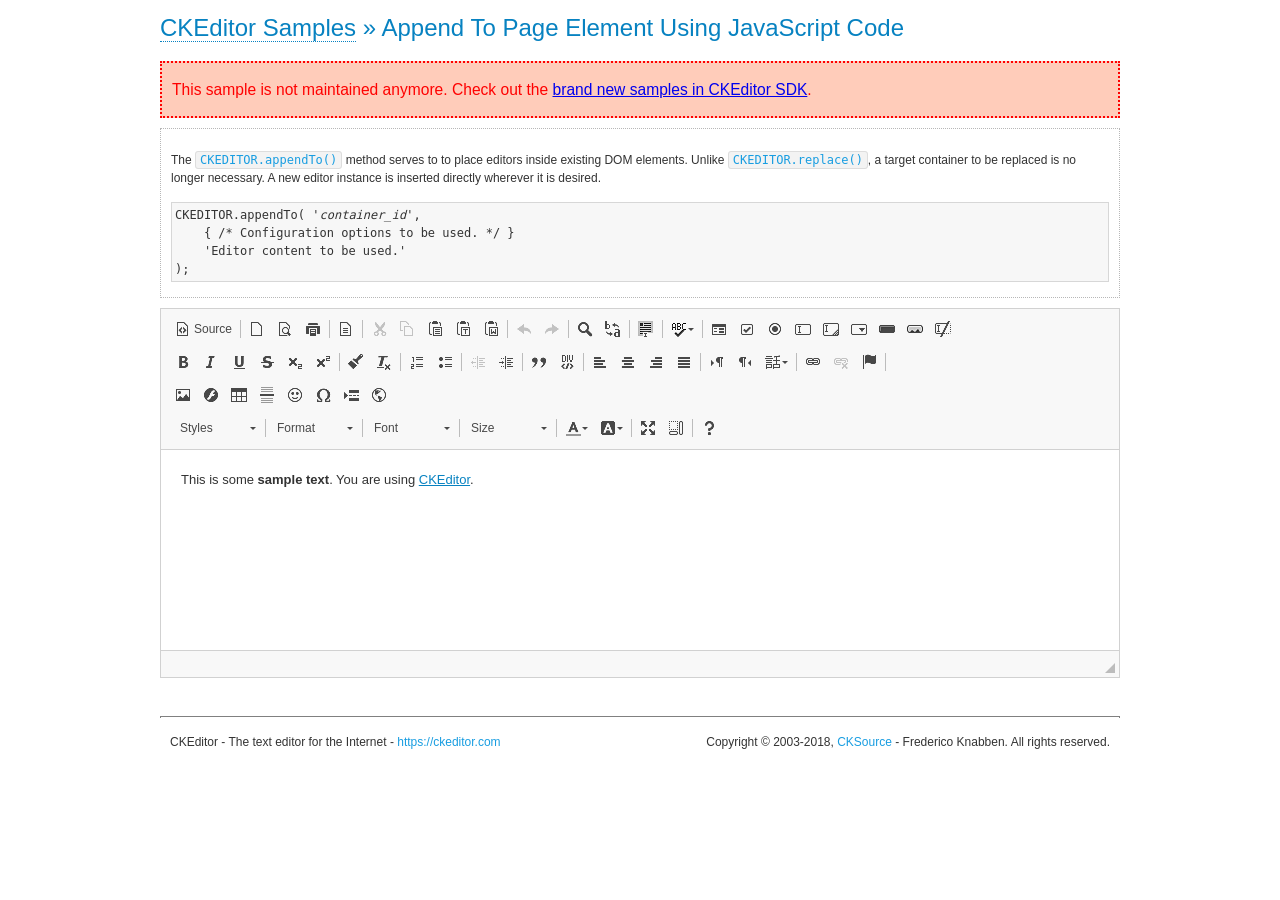
<file: ckeditor/samples/old/appendto.html>
<!DOCTYPE html>
<!--
Copyright (c) 2003-2018, CKSource - Frederico Knabben. All rights reserved.
For licensing, see LICENSE.md or https://ckeditor.com/legal/ckeditor-oss-license
-->
<html>
<head>
	<meta charset="utf-8">
	<title>Append To Page Element Using JavaScript Code &mdash; CKEditor Sample</title>
	<script src="../../ckeditor.js"></script>
	<link rel="stylesheet" href="sample.css">
</head>
<body>
	<h1 class="samples">
		<a href="index.html">CKEditor Samples</a> &raquo; Append To Page Element Using JavaScript Code
	</h1>
	<div class="warning deprecated">
		This sample is not maintained anymore. Check out the <a href="https://sdk.ckeditor.com/">brand new samples in CKEditor SDK</a>.
	</div>
	<div id="section1">
		<div class="description">
			<p>
				The <code><a class="samples" href="https://docs.ckeditor.com/ckeditor4/docs/#!/api/CKEDITOR-method-appendTo">CKEDITOR.appendTo()</a></code> method serves to to place editors inside existing DOM elements. Unlike <code><a class="samples" href="https://docs.ckeditor.com/ckeditor4/docs/#!/api/CKEDITOR-method-replace">CKEDITOR.replace()</a></code>,
				a target container to be replaced is no longer necessary. A new editor
				instance is inserted directly wherever it is desired.
			</p>
<pre class="samples">CKEDITOR.appendTo( '<em>container_id</em>',
	{ /* Configuration options to be used. */ }
	'Editor content to be used.'
);</pre>
		</div>
		<script>

			// This call can be placed at any point after the
			// DOM element to append CKEditor to or inside the <head><script>
			// in a window.onload event handler.

			// Append a CKEditor instance using the default configuration and the
			// provided content to the <div> element of ID "section1".
			CKEDITOR.appendTo( 'section1',
				null,
				'<p>This is some <strong>sample text</strong>. You are using <a href="https://ckeditor.com/">CKEditor</a>.</p>'
			);

		</script>
	</div>
	<br>
	<div id="footer">
		<hr>
		<p>
			CKEditor - The text editor for the Internet - <a class="samples" href="https://ckeditor.com/">https://ckeditor.com</a>
		</p>
		<p id="copy">
			Copyright &copy; 2003-2018, <a class="samples" href="https://cksource.com/">CKSource</a> - Frederico
			Knabben. All rights reserved.
		</p>
	</div>
</body>
</html>
</file>
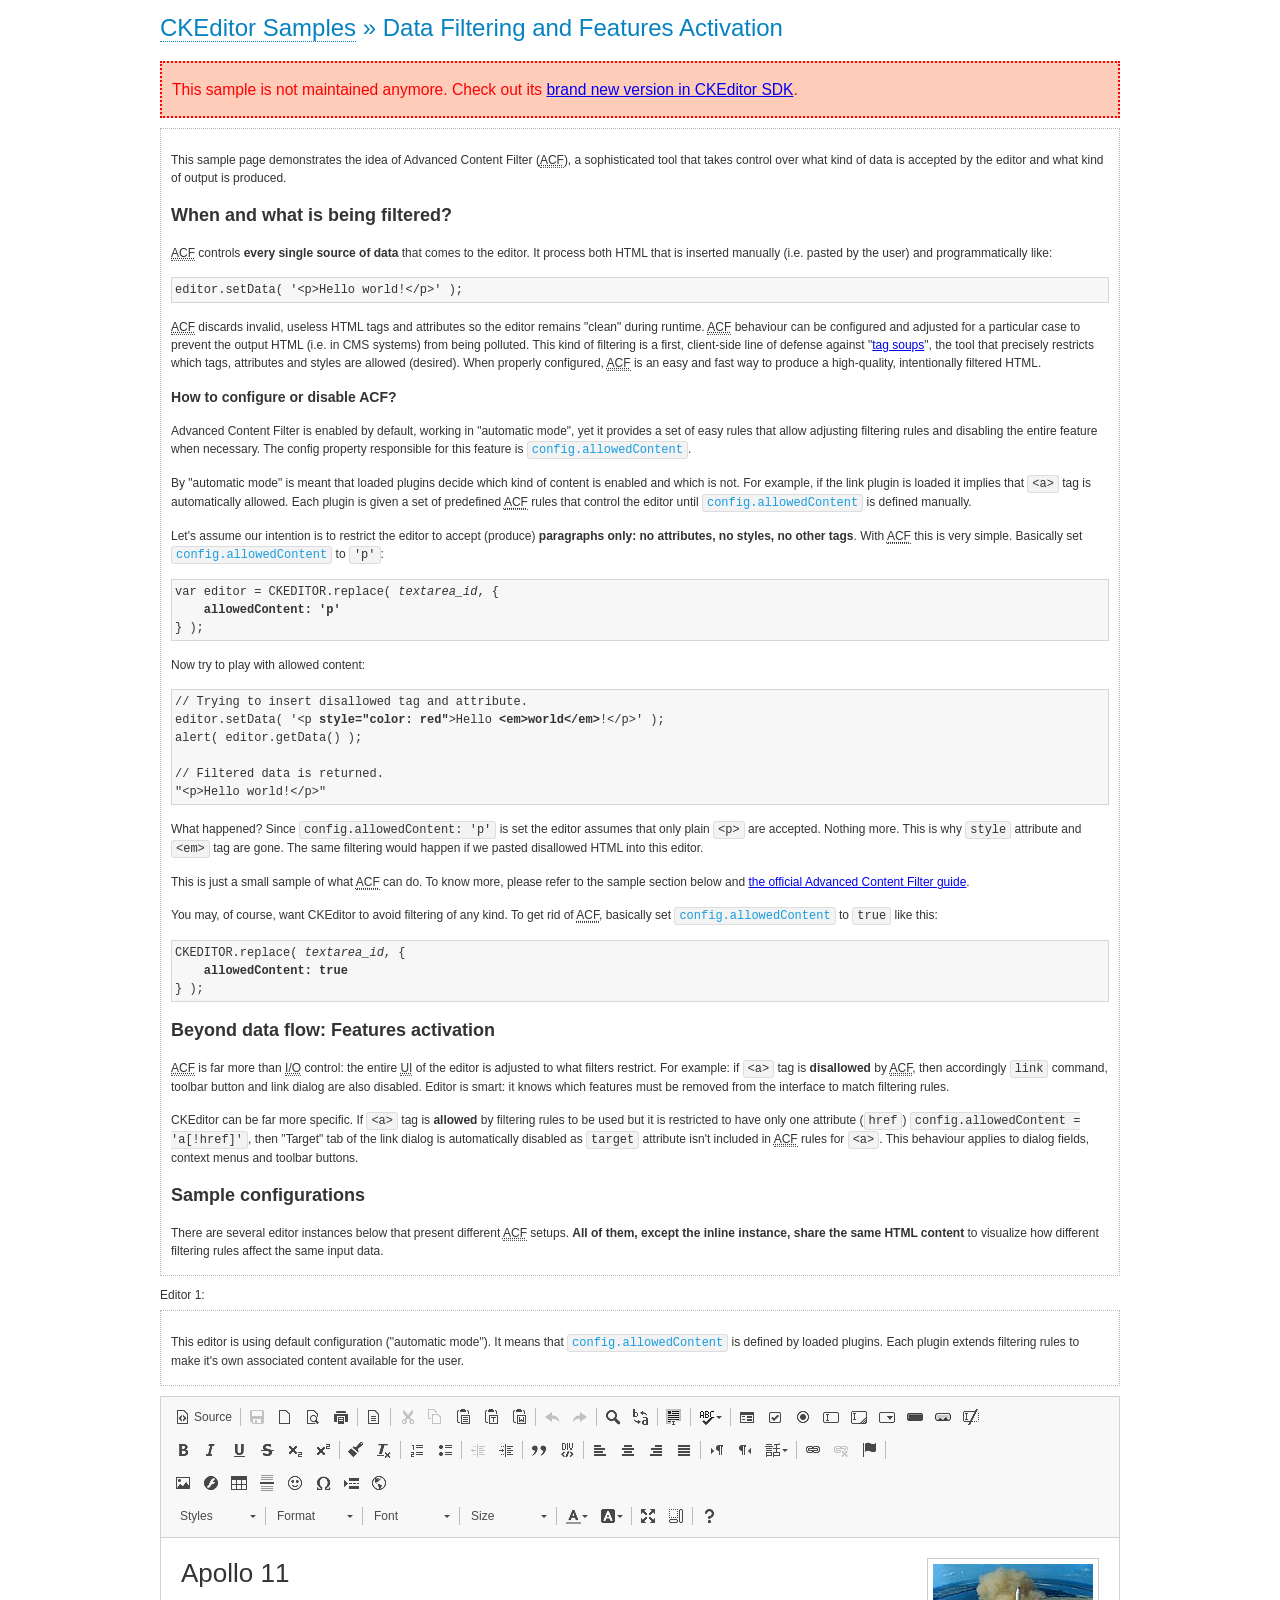
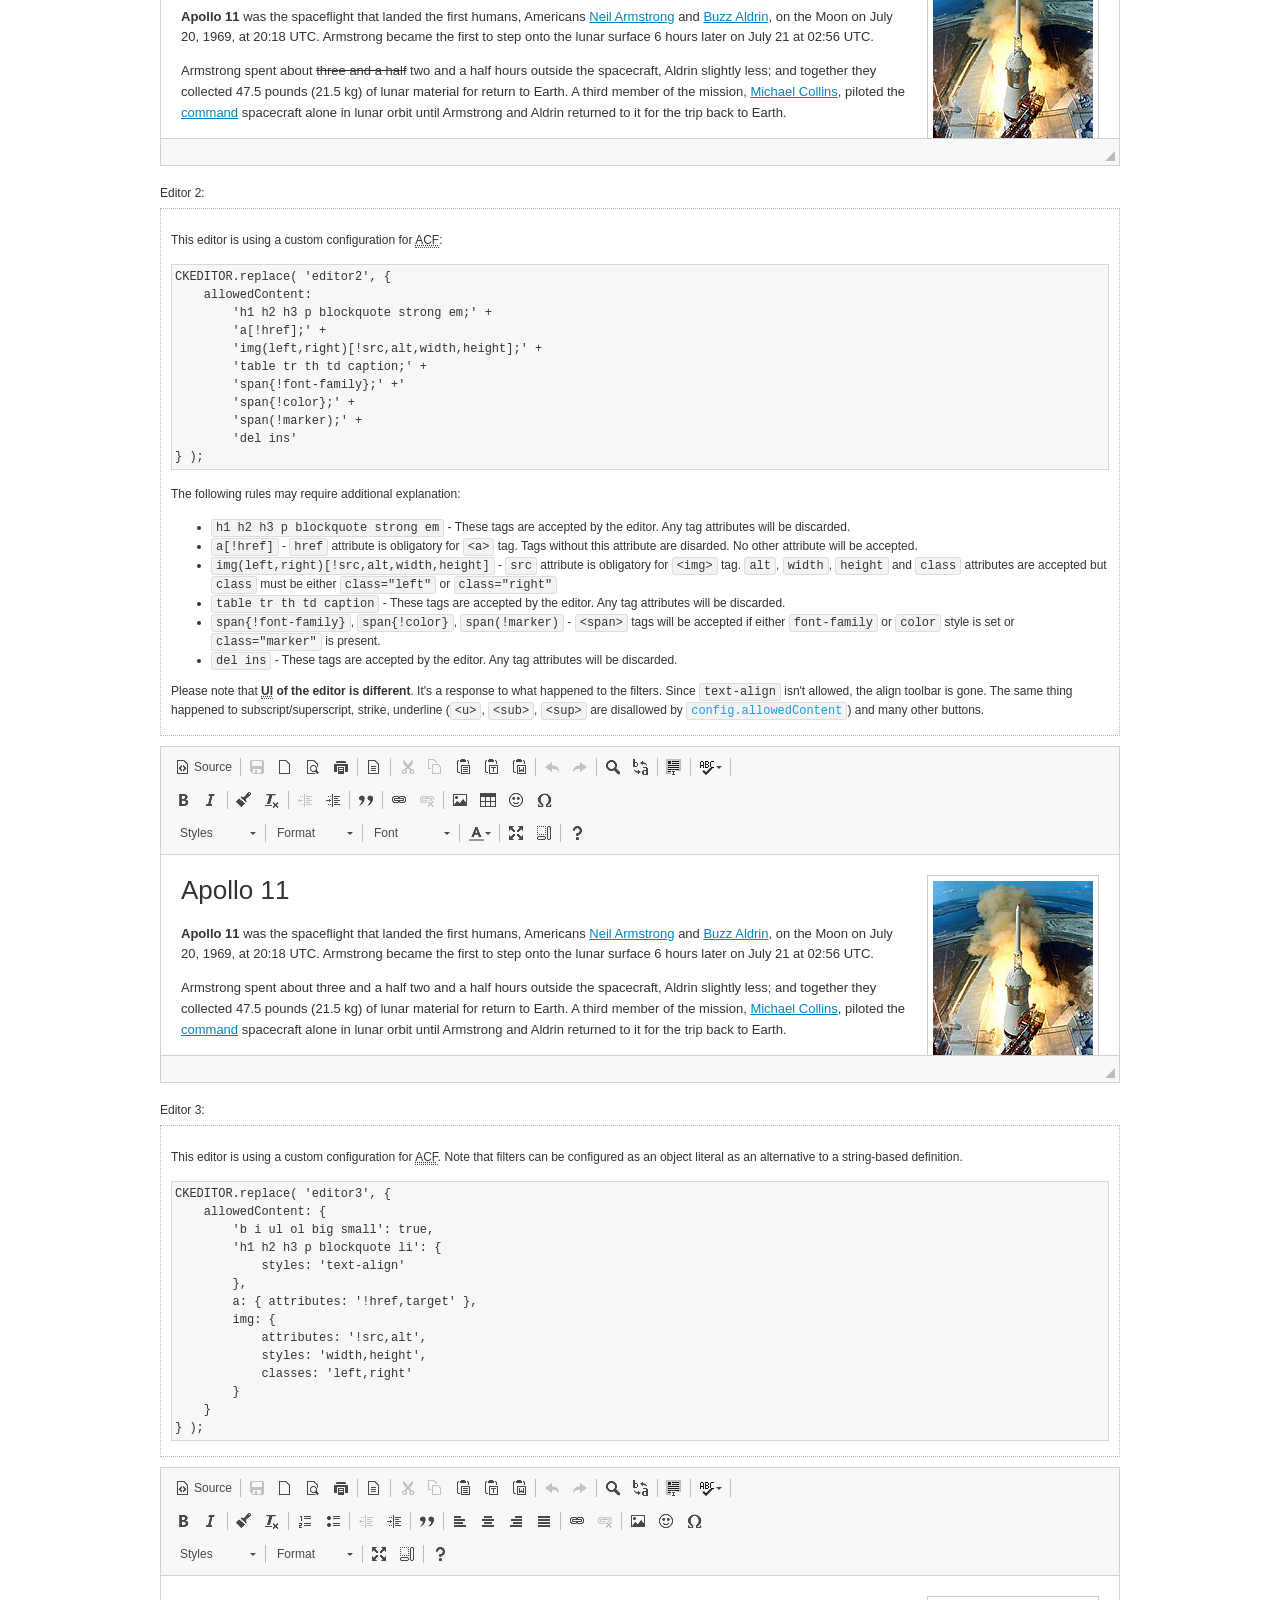
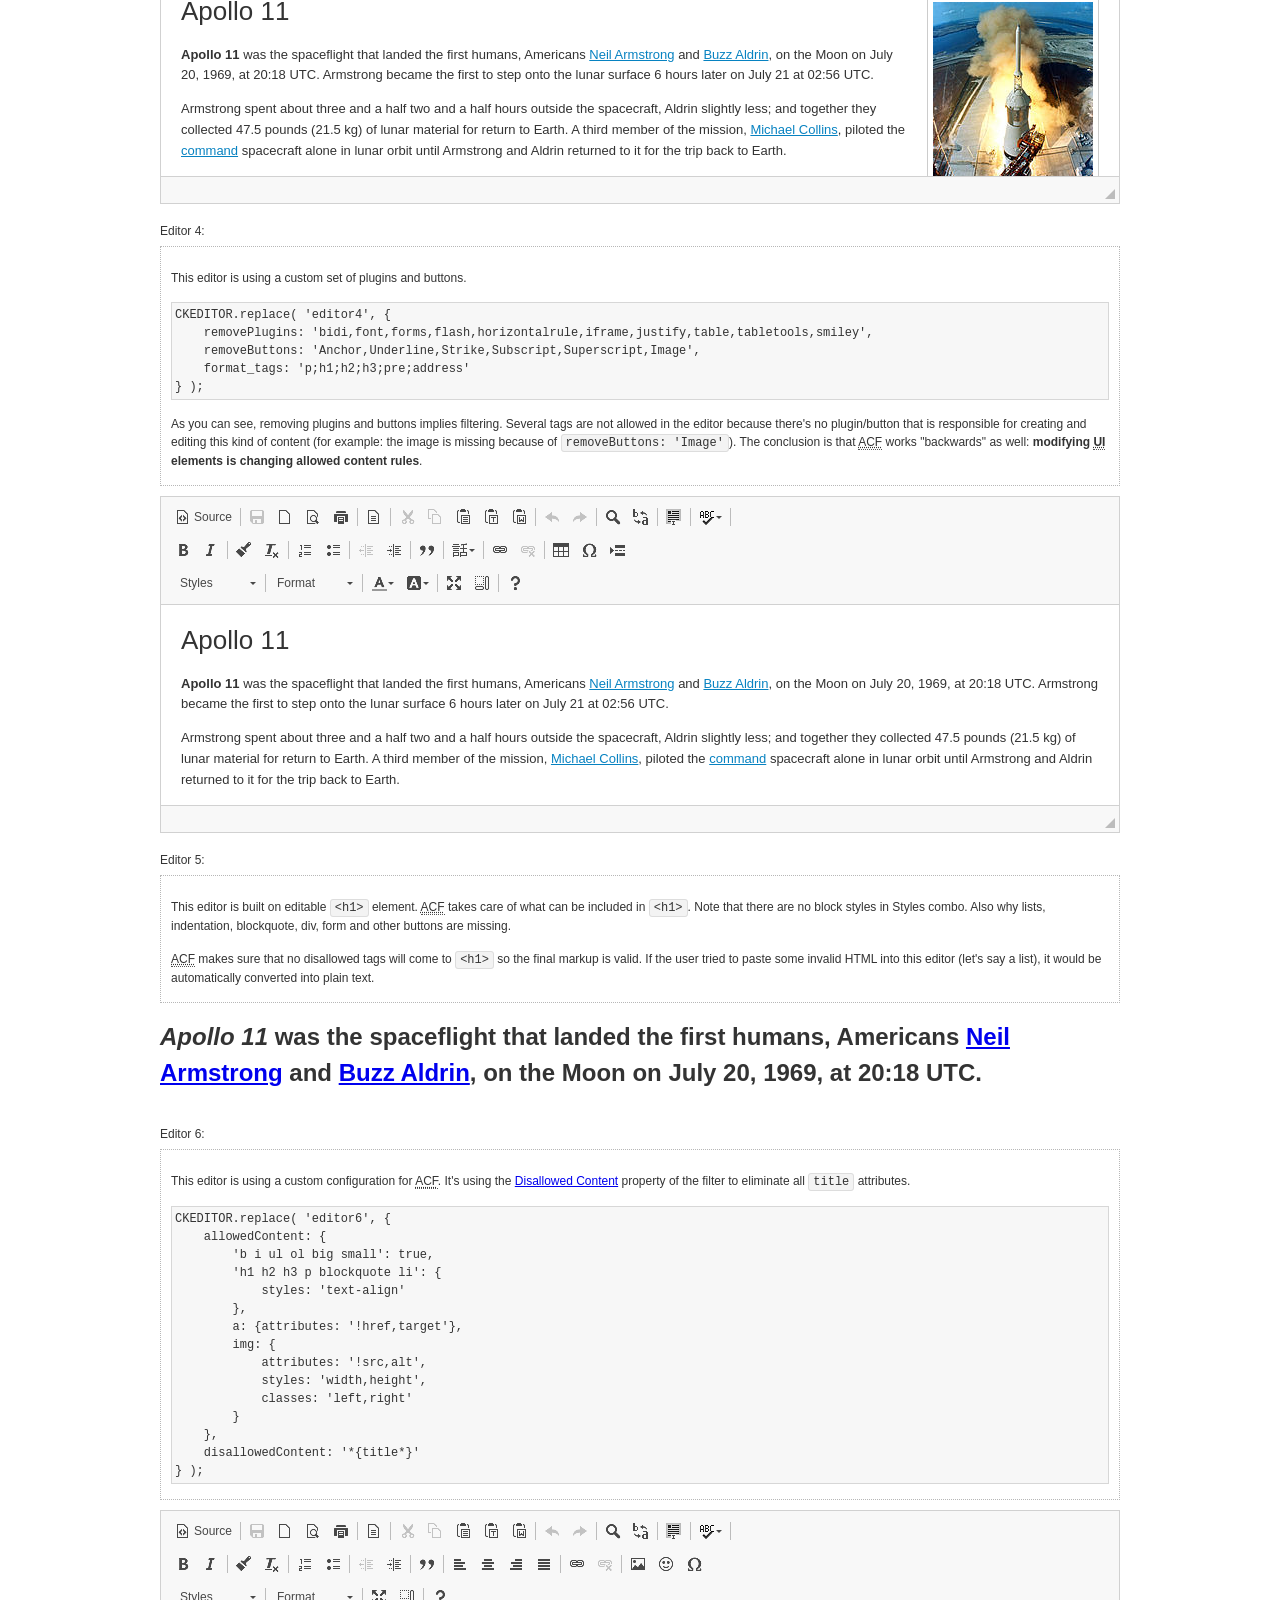
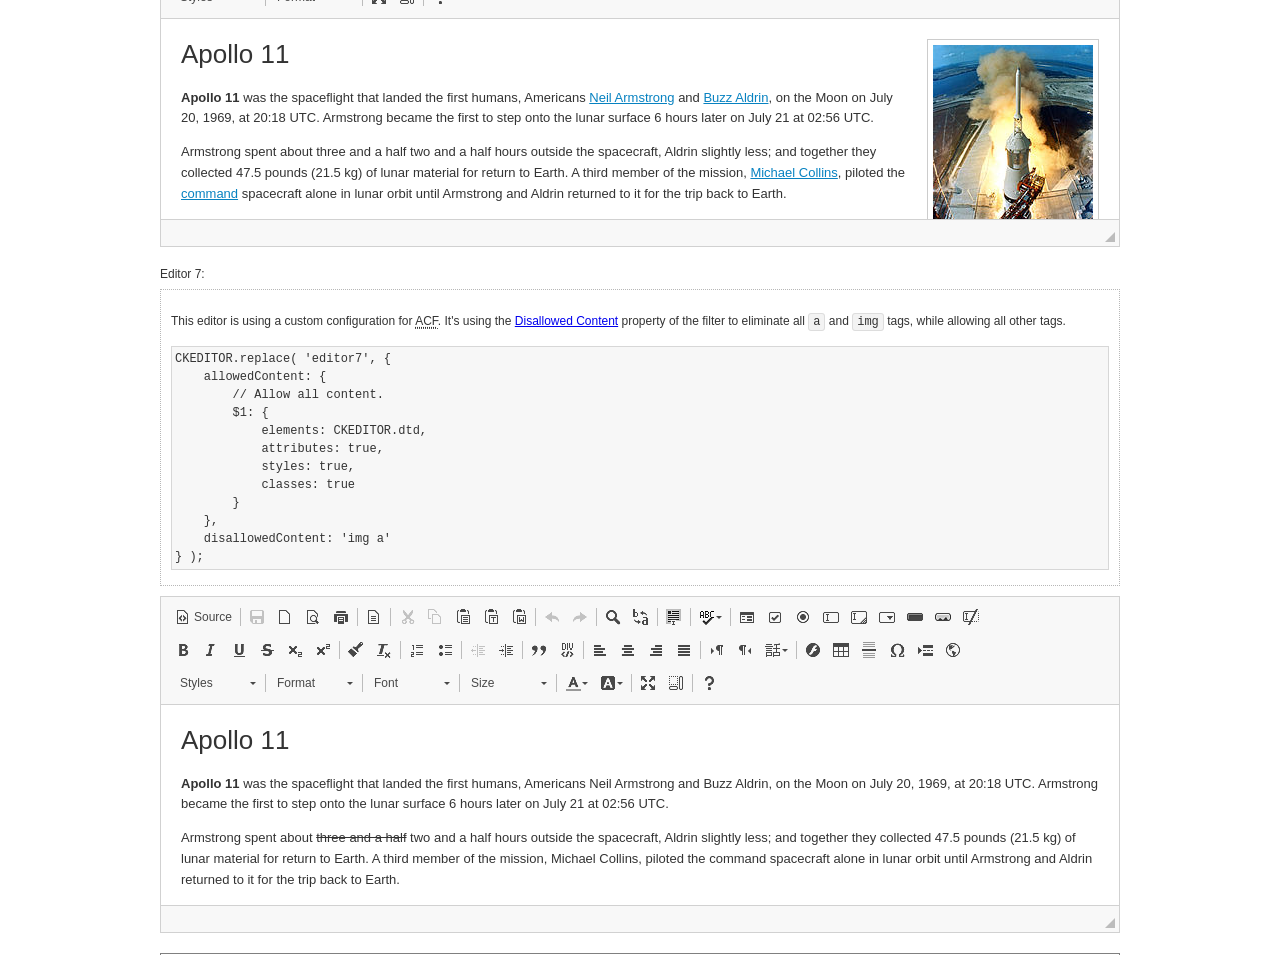
<file: ckeditor/samples/old/datafiltering.html>
<!DOCTYPE html>
<!--
Copyright (c) 2003-2018, CKSource - Frederico Knabben. All rights reserved.
For licensing, see LICENSE.md or https://ckeditor.com/legal/ckeditor-oss-license
-->
<html>
<head>
	<meta charset="utf-8">
	<title>Data Filtering &mdash; CKEditor Sample</title>
	<script src="../../ckeditor.js"></script>
	<link rel="stylesheet" href="sample.css">
	<script>
		// Remove advanced tabs for all editors.
		CKEDITOR.config.removeDialogTabs = 'image:advanced;link:advanced;flash:advanced;creatediv:advanced;editdiv:advanced';
	</script>
</head>
<body>
	<h1 class="samples">
		<a href="index.html">CKEditor Samples</a> &raquo; Data Filtering and Features Activation
	</h1>
	<div class="warning deprecated">
		This sample is not maintained anymore. Check out its <a href="https://sdk.ckeditor.com/samples/acf.html">brand new version in CKEditor SDK</a>.
	</div>
	<div class="description">
		<p>
			This sample page demonstrates the idea of Advanced Content Filter
			(<abbr title="Advanced Content Filter">ACF</abbr>), a sophisticated
			tool that takes control over what kind of data is accepted by the editor and what
			kind of output is produced.
		</p>
		<h2>When and what is being filtered?</h2>
		<p>
			<abbr title="Advanced Content Filter">ACF</abbr> controls
			<strong>every single source of data</strong> that comes to the editor.
			It process both HTML that is inserted manually (i.e. pasted by the user)
			and programmatically like:
		</p>
<pre class="samples">
editor.setData( '&lt;p&gt;Hello world!&lt;/p&gt;' );
</pre>
		<p>
			<abbr title="Advanced Content Filter">ACF</abbr> discards invalid,
			useless HTML tags and attributes so the editor remains "clean" during
			runtime. <abbr title="Advanced Content Filter">ACF</abbr> behaviour
			can be configured and adjusted for a particular case to prevent the
			output HTML (i.e. in CMS systems) from being polluted.

			This kind of filtering is a first, client-side line of defense
			against "<a href="http://en.wikipedia.org/wiki/Tag_soup">tag soups</a>",
			the tool that precisely restricts which tags, attributes and styles
			are allowed (desired). When properly configured, <abbr title="Advanced Content Filter">ACF</abbr>
			is an easy and fast way to produce a high-quality, intentionally filtered HTML.
		</p>

		<h3>How to configure or disable ACF?</h3>
		<p>
			Advanced Content Filter is enabled by default, working in "automatic mode", yet
			it provides a set of easy rules that allow adjusting filtering rules
			and disabling the entire feature when necessary. The config property
			responsible for this feature is <code><a class="samples"
			href="https://docs.ckeditor.com/ckeditor4/docs/#!/api/CKEDITOR.config-cfg-allowedContent">config.allowedContent</a></code>.
		</p>
		<p>
			By "automatic mode" is meant that loaded plugins decide which kind
			of content is enabled and which is not. For example, if the link
			plugin is loaded it implies that <code>&lt;a&gt;</code> tag is
			automatically allowed. Each plugin is given a set
			of predefined <abbr title="Advanced Content Filter">ACF</abbr> rules
			that control the editor until <code><a class="samples"
			href="https://docs.ckeditor.com/ckeditor4/docs/#!/api/CKEDITOR.config-cfg-allowedContent">
			config.allowedContent</a></code>
			is defined manually.
		</p>
		<p>
			Let's assume our intention is to restrict the editor to accept (produce) <strong>paragraphs
			only: no attributes, no styles, no other tags</strong>.
			With <abbr title="Advanced Content Filter">ACF</abbr>
			this is very simple. Basically set <code><a class="samples"
			href="https://docs.ckeditor.com/ckeditor4/docs/#!/api/CKEDITOR.config-cfg-allowedContent">
			config.allowedContent</a></code> to <code>'p'</code>:
		</p>
<pre class="samples">
var editor = CKEDITOR.replace( <em>textarea_id</em>, {
	<strong>allowedContent: 'p'</strong>
} );
</pre>
		<p>
			Now try to play with allowed content:
		</p>
<pre class="samples">
// Trying to insert disallowed tag and attribute.
editor.setData( '&lt;p <strong>style="color: red"</strong>&gt;Hello <strong>&lt;em&gt;world&lt;/em&gt;</strong>!&lt;/p&gt;' );
alert( editor.getData() );

// Filtered data is returned.
"&lt;p&gt;Hello world!&lt;/p&gt;"
</pre>
		<p>
			What happened? Since <code>config.allowedContent: 'p'</code> is set the editor assumes
			that only plain <code>&lt;p&gt;</code> are accepted. Nothing more. This is why
			<code>style</code> attribute and <code>&lt;em&gt;</code> tag are gone. The same
			filtering would happen if we pasted disallowed HTML into this editor.
		</p>
		<p>
			This is just a small sample of what <abbr title="Advanced Content Filter">ACF</abbr>
			can do. To know more, please refer to the sample section below and
			<a href="https://docs.ckeditor.com/ckeditor4/docs/#!/guide/dev_advanced_content_filter">the official Advanced Content Filter guide</a>.
		</p>
		<p>
			You may, of course, want CKEditor to avoid filtering of any kind.
			To get rid of <abbr title="Advanced Content Filter">ACF</abbr>,
			basically set <code><a class="samples"
			href="https://docs.ckeditor.com/ckeditor4/docs/#!/api/CKEDITOR.config-cfg-allowedContent">
			config.allowedContent</a></code> to <code>true</code> like this:
		</p>
<pre class="samples">
CKEDITOR.replace( <em>textarea_id</em>, {
	<strong>allowedContent: true</strong>
} );
</pre>

		<h2>Beyond data flow: Features activation</h2>
		<p>
			<abbr title="Advanced Content Filter">ACF</abbr> is far more than
			<abbr title="Input/Output">I/O</abbr> control: the entire
			<abbr title="User Interface">UI</abbr> of the editor is adjusted to what
			filters restrict. For example: if <code>&lt;a&gt;</code> tag is
			<strong>disallowed</strong>
			by <abbr title="Advanced Content Filter">ACF</abbr>,
			then accordingly <code>link</code> command, toolbar button and link dialog
			are also disabled. Editor is smart: it knows which features must be
			removed from the interface to match filtering rules.
		</p>
		<p>
			CKEditor can be far more specific. If <code>&lt;a&gt;</code> tag is
			<strong>allowed</strong> by filtering rules to be used but it is restricted
			to have only one attribute (<code>href</code>)
			<code>config.allowedContent = 'a[!href]'</code>, then
			"Target" tab of the link dialog is automatically disabled as <code>target</code>
			attribute isn't included in <abbr title="Advanced Content Filter">ACF</abbr> rules
			for <code>&lt;a&gt;</code>. This behaviour applies to dialog fields, context
			menus and toolbar buttons.
		</p>

		<h2>Sample configurations</h2>
		<p>
			There are several editor instances below that present different
			<abbr title="Advanced Content Filter">ACF</abbr> setups. <strong>All of them,
			except the inline instance, share the same HTML content</strong> to visualize
			how different filtering rules affect the same input data.
		</p>
	</div>

	<div>
		<label for="editor1">
			Editor 1:
		</label>
		<div class="description">
			<p>
				This editor is using default configuration ("automatic mode"). It means that
				<code><a class="samples"
				href="https://docs.ckeditor.com/ckeditor4/docs/#!/api/CKEDITOR.config-cfg-allowedContent">
				config.allowedContent</a></code> is defined by loaded plugins.
				Each plugin extends filtering rules to make it's own associated content
				available for the user.
			</p>
		</div>
		<textarea cols="80" id="editor1" name="editor1" rows="10">
			&lt;h1&gt;&lt;img alt=&quot;Saturn V carrying Apollo 11&quot; class=&quot;right&quot; src=&quot;assets/sample.jpg&quot;/&gt; Apollo 11&lt;/h1&gt; &lt;p&gt;&lt;b&gt;Apollo 11&lt;/b&gt; was the spaceflight that landed the first humans, Americans &lt;a href=&quot;http://en.wikipedia.org/wiki/Neil_Armstrong&quot; title=&quot;Neil Armstrong&quot;&gt;Neil Armstrong&lt;/a&gt; and &lt;a href=&quot;http://en.wikipedia.org/wiki/Buzz_Aldrin&quot; title=&quot;Buzz Aldrin&quot;&gt;Buzz Aldrin&lt;/a&gt;, on the Moon on July 20, 1969, at 20:18 UTC. Armstrong became the first to step onto the lunar surface 6 hours later on July 21 at 02:56 UTC.&lt;/p&gt; &lt;p&gt;Armstrong spent about &lt;s&gt;three and a half&lt;/s&gt; two and a half hours outside the spacecraft, Aldrin slightly less; and together they collected 47.5 pounds (21.5&amp;nbsp;kg) of lunar material for return to Earth. A third member of the mission, &lt;a href=&quot;http://en.wikipedia.org/wiki/Michael_Collins_(astronaut)&quot; title=&quot;Michael Collins (astronaut)&quot;&gt;Michael Collins&lt;/a&gt;, piloted the &lt;a href=&quot;http://en.wikipedia.org/wiki/Apollo_Command/Service_Module&quot; title=&quot;Apollo Command/Service Module&quot;&gt;command&lt;/a&gt; spacecraft alone in lunar orbit until Armstrong and Aldrin returned to it for the trip back to Earth.&lt;/p&gt; &lt;h2&gt;Broadcasting and &lt;em&gt;quotes&lt;/em&gt; &lt;a id=&quot;quotes&quot; name=&quot;quotes&quot;&gt;&lt;/a&gt;&lt;/h2&gt; &lt;p&gt;Broadcast on live TV to a world-wide audience, Armstrong stepped onto the lunar surface and described the event as:&lt;/p&gt; &lt;blockquote&gt;&lt;p&gt;One small step for [a] man, one giant leap for mankind.&lt;/p&gt;&lt;/blockquote&gt; &lt;p&gt;Apollo 11 effectively ended the &lt;a href=&quot;http://en.wikipedia.org/wiki/Space_Race&quot; title=&quot;Space Race&quot;&gt;Space Race&lt;/a&gt; and fulfilled a national goal proposed in 1961 by the late U.S. President &lt;a href=&quot;http://en.wikipedia.org/wiki/John_F._Kennedy&quot; title=&quot;John F. Kennedy&quot;&gt;John F. Kennedy&lt;/a&gt; in a speech before the United States Congress:&lt;/p&gt; &lt;blockquote&gt;&lt;p&gt;[...] before this decade is out, of landing a man on the Moon and returning him safely to the Earth.&lt;/p&gt;&lt;/blockquote&gt; &lt;h2&gt;Technical details &lt;a id=&quot;tech-details&quot; name=&quot;tech-details&quot;&gt;&lt;/a&gt;&lt;/h2&gt; &lt;table align=&quot;right&quot; border=&quot;1&quot; bordercolor=&quot;#ccc&quot; cellpadding=&quot;5&quot; cellspacing=&quot;0&quot; style=&quot;border-collapse:collapse;margin:10px 0 10px 15px;&quot;&gt; &lt;caption&gt;&lt;strong&gt;Mission crew&lt;/strong&gt;&lt;/caption&gt; &lt;thead&gt; &lt;tr&gt; &lt;th scope=&quot;col&quot;&gt;Position&lt;/th&gt; &lt;th scope=&quot;col&quot;&gt;Astronaut&lt;/th&gt; &lt;/tr&gt; &lt;/thead&gt; &lt;tbody&gt; &lt;tr&gt; &lt;td&gt;Commander&lt;/td&gt; &lt;td&gt;Neil A. Armstrong&lt;/td&gt; &lt;/tr&gt; &lt;tr&gt; &lt;td&gt;Command Module Pilot&lt;/td&gt; &lt;td&gt;Michael Collins&lt;/td&gt; &lt;/tr&gt; &lt;tr&gt; &lt;td&gt;Lunar Module Pilot&lt;/td&gt; &lt;td&gt;Edwin &amp;quot;Buzz&amp;quot; E. Aldrin, Jr.&lt;/td&gt; &lt;/tr&gt; &lt;/tbody&gt; &lt;/table&gt; &lt;p&gt;Launched by a &lt;strong&gt;Saturn V&lt;/strong&gt; rocket from &lt;a href=&quot;http://en.wikipedia.org/wiki/Kennedy_Space_Center&quot; title=&quot;Kennedy Space Center&quot;&gt;Kennedy Space Center&lt;/a&gt; in Merritt Island, Florida on July 16, Apollo 11 was the fifth manned mission of &lt;a href=&quot;http://en.wikipedia.org/wiki/NASA&quot; title=&quot;NASA&quot;&gt;NASA&lt;/a&gt;&amp;#39;s Apollo program. The Apollo spacecraft had three parts:&lt;/p&gt; &lt;ol&gt; &lt;li&gt;&lt;strong&gt;Command Module&lt;/strong&gt; with a cabin for the three astronauts which was the only part which landed back on Earth&lt;/li&gt; &lt;li&gt;&lt;strong&gt;Service Module&lt;/strong&gt; which supported the Command Module with propulsion, electrical power, oxygen and water&lt;/li&gt; &lt;li&gt;&lt;strong&gt;Lunar Module&lt;/strong&gt; for landing on the Moon.&lt;/li&gt; &lt;/ol&gt; &lt;p&gt;After being sent to the Moon by the Saturn V&amp;#39;s upper stage, the astronauts separated the spacecraft from it and travelled for three days until they entered into lunar orbit. Armstrong and Aldrin then moved into the Lunar Module and landed in the &lt;a href=&quot;http://en.wikipedia.org/wiki/Mare_Tranquillitatis&quot; title=&quot;Mare Tranquillitatis&quot;&gt;Sea of Tranquility&lt;/a&gt;. They stayed a total of about 21 and a half hours on the lunar surface. After lifting off in the upper part of the Lunar Module and rejoining Collins in the Command Module, they returned to Earth and landed in the &lt;a href=&quot;http://en.wikipedia.org/wiki/Pacific_Ocean&quot; title=&quot;Pacific Ocean&quot;&gt;Pacific Ocean&lt;/a&gt; on July 24.&lt;/p&gt; &lt;hr/&gt; &lt;p style=&quot;text-align: right;&quot;&gt;&lt;small&gt;Source: &lt;a href=&quot;http://en.wikipedia.org/wiki/Apollo_11&quot;&gt;Wikipedia.org&lt;/a&gt;&lt;/small&gt;&lt;/p&gt;
		</textarea>

		<script>

			CKEDITOR.replace( 'editor1' );

		</script>
	</div>

	<br>

	<div>
		<label for="editor2">
			Editor 2:
		</label>
		<div class="description">
			<p>
				This editor is using a custom configuration for
				<abbr title="Advanced Content Filter">ACF</abbr>:
			</p>
<pre class="samples">
CKEDITOR.replace( 'editor2', {
	allowedContent:
		'h1 h2 h3 p blockquote strong em;' +
		'a[!href];' +
		'img(left,right)[!src,alt,width,height];' +
		'table tr th td caption;' +
		'span{!font-family};' +'
		'span{!color};' +
		'span(!marker);' +
		'del ins'
} );
</pre>
			<p>
				The following rules may require additional explanation:
			</p>
			<ul>
				<li>
					<code>h1 h2 h3 p blockquote strong em</code> - These tags
					are accepted by the editor. Any tag attributes will be discarded.
				</li>
				<li>
					<code>a[!href]</code> - <code>href</code> attribute is obligatory
					for <code>&lt;a&gt;</code> tag. Tags without this attribute
					are disarded. No other attribute will be accepted.
				</li>
				<li>
					<code>img(left,right)[!src,alt,width,height]</code> - <code>src</code>
					attribute is obligatory for <code>&lt;img&gt;</code> tag.
					<code>alt</code>, <code>width</code>, <code>height</code>
					and <code>class</code> attributes are accepted but
					<code>class</code> must be either <code>class="left"</code>
					or <code>class="right"</code>
				</li>
				<li>
					<code>table tr th td caption</code> - These tags
					are accepted by the editor. Any tag attributes will be discarded.
				</li>
				<li>
					<code>span{!font-family}</code>, <code>span{!color}</code>,
					<code>span(!marker)</code> - <code>&lt;span&gt;</code> tags
					will be accepted if either <code>font-family</code> or
					<code>color</code> style is set or <code>class="marker"</code>
					is present.
				</li>
				<li>
					<code>del ins</code> - These tags
					are accepted by the editor. Any tag attributes will be discarded.
				</li>
			</ul>
			<p>
				Please note that <strong><abbr title="User Interface">UI</abbr> of the
				editor is different</strong>. It's a response to what happened to the filters.
				Since <code>text-align</code> isn't allowed, the align toolbar is gone.
				The same thing happened to subscript/superscript, strike, underline
				(<code>&lt;u&gt;</code>, <code>&lt;sub&gt;</code>, <code>&lt;sup&gt;</code>
				are disallowed by <code><a class="samples"
				href="https://docs.ckeditor.com/ckeditor4/docs/#!/api/CKEDITOR.config-cfg-allowedContent">
				config.allowedContent</a></code>) and many other buttons.
			</p>
		</div>
		<textarea cols="80" id="editor2" name="editor2" rows="10">
			&lt;h1&gt;&lt;img alt=&quot;Saturn V carrying Apollo 11&quot; class=&quot;right&quot; src=&quot;assets/sample.jpg&quot;/&gt; Apollo 11&lt;/h1&gt; &lt;p&gt;&lt;b&gt;Apollo 11&lt;/b&gt; was the spaceflight that landed the first humans, Americans &lt;a href=&quot;http://en.wikipedia.org/wiki/Neil_Armstrong&quot; title=&quot;Neil Armstrong&quot;&gt;Neil Armstrong&lt;/a&gt; and &lt;a href=&quot;http://en.wikipedia.org/wiki/Buzz_Aldrin&quot; title=&quot;Buzz Aldrin&quot;&gt;Buzz Aldrin&lt;/a&gt;, on the Moon on July 20, 1969, at 20:18 UTC. Armstrong became the first to step onto the lunar surface 6 hours later on July 21 at 02:56 UTC.&lt;/p&gt; &lt;p&gt;Armstrong spent about &lt;s&gt;three and a half&lt;/s&gt; two and a half hours outside the spacecraft, Aldrin slightly less; and together they collected 47.5 pounds (21.5&amp;nbsp;kg) of lunar material for return to Earth. A third member of the mission, &lt;a href=&quot;http://en.wikipedia.org/wiki/Michael_Collins_(astronaut)&quot; title=&quot;Michael Collins (astronaut)&quot;&gt;Michael Collins&lt;/a&gt;, piloted the &lt;a href=&quot;http://en.wikipedia.org/wiki/Apollo_Command/Service_Module&quot; title=&quot;Apollo Command/Service Module&quot;&gt;command&lt;/a&gt; spacecraft alone in lunar orbit until Armstrong and Aldrin returned to it for the trip back to Earth.&lt;/p&gt; &lt;h2&gt;Broadcasting and &lt;em&gt;quotes&lt;/em&gt; &lt;a id=&quot;quotes&quot; name=&quot;quotes&quot;&gt;&lt;/a&gt;&lt;/h2&gt; &lt;p&gt;Broadcast on live TV to a world-wide audience, Armstrong stepped onto the lunar surface and described the event as:&lt;/p&gt; &lt;blockquote&gt;&lt;p&gt;One small step for [a] man, one giant leap for mankind.&lt;/p&gt;&lt;/blockquote&gt; &lt;p&gt;Apollo 11 effectively ended the &lt;a href=&quot;http://en.wikipedia.org/wiki/Space_Race&quot; title=&quot;Space Race&quot;&gt;Space Race&lt;/a&gt; and fulfilled a national goal proposed in 1961 by the late U.S. President &lt;a href=&quot;http://en.wikipedia.org/wiki/John_F._Kennedy&quot; title=&quot;John F. Kennedy&quot;&gt;John F. Kennedy&lt;/a&gt; in a speech before the United States Congress:&lt;/p&gt; &lt;blockquote&gt;&lt;p&gt;[...] before this decade is out, of landing a man on the Moon and returning him safely to the Earth.&lt;/p&gt;&lt;/blockquote&gt; &lt;h2&gt;Technical details &lt;a id=&quot;tech-details&quot; name=&quot;tech-details&quot;&gt;&lt;/a&gt;&lt;/h2&gt; &lt;table align=&quot;right&quot; border=&quot;1&quot; bordercolor=&quot;#ccc&quot; cellpadding=&quot;5&quot; cellspacing=&quot;0&quot; style=&quot;border-collapse:collapse;margin:10px 0 10px 15px;&quot;&gt; &lt;caption&gt;&lt;strong&gt;Mission crew&lt;/strong&gt;&lt;/caption&gt; &lt;thead&gt; &lt;tr&gt; &lt;th scope=&quot;col&quot;&gt;Position&lt;/th&gt; &lt;th scope=&quot;col&quot;&gt;Astronaut&lt;/th&gt; &lt;/tr&gt; &lt;/thead&gt; &lt;tbody&gt; &lt;tr&gt; &lt;td&gt;Commander&lt;/td&gt; &lt;td&gt;Neil A. Armstrong&lt;/td&gt; &lt;/tr&gt; &lt;tr&gt; &lt;td&gt;Command Module Pilot&lt;/td&gt; &lt;td&gt;Michael Collins&lt;/td&gt; &lt;/tr&gt; &lt;tr&gt; &lt;td&gt;Lunar Module Pilot&lt;/td&gt; &lt;td&gt;Edwin &amp;quot;Buzz&amp;quot; E. Aldrin, Jr.&lt;/td&gt; &lt;/tr&gt; &lt;/tbody&gt; &lt;/table&gt; &lt;p&gt;Launched by a &lt;strong&gt;Saturn V&lt;/strong&gt; rocket from &lt;a href=&quot;http://en.wikipedia.org/wiki/Kennedy_Space_Center&quot; title=&quot;Kennedy Space Center&quot;&gt;Kennedy Space Center&lt;/a&gt; in Merritt Island, Florida on July 16, Apollo 11 was the fifth manned mission of &lt;a href=&quot;http://en.wikipedia.org/wiki/NASA&quot; title=&quot;NASA&quot;&gt;NASA&lt;/a&gt;&amp;#39;s Apollo program. The Apollo spacecraft had three parts:&lt;/p&gt; &lt;ol&gt; &lt;li&gt;&lt;strong&gt;Command Module&lt;/strong&gt; with a cabin for the three astronauts which was the only part which landed back on Earth&lt;/li&gt; &lt;li&gt;&lt;strong&gt;Service Module&lt;/strong&gt; which supported the Command Module with propulsion, electrical power, oxygen and water&lt;/li&gt; &lt;li&gt;&lt;strong&gt;Lunar Module&lt;/strong&gt; for landing on the Moon.&lt;/li&gt; &lt;/ol&gt; &lt;p&gt;After being sent to the Moon by the Saturn V&amp;#39;s upper stage, the astronauts separated the spacecraft from it and travelled for three days until they entered into lunar orbit. Armstrong and Aldrin then moved into the Lunar Module and landed in the &lt;a href=&quot;http://en.wikipedia.org/wiki/Mare_Tranquillitatis&quot; title=&quot;Mare Tranquillitatis&quot;&gt;Sea of Tranquility&lt;/a&gt;. They stayed a total of about 21 and a half hours on the lunar surface. After lifting off in the upper part of the Lunar Module and rejoining Collins in the Command Module, they returned to Earth and landed in the &lt;a href=&quot;http://en.wikipedia.org/wiki/Pacific_Ocean&quot; title=&quot;Pacific Ocean&quot;&gt;Pacific Ocean&lt;/a&gt; on July 24.&lt;/p&gt; &lt;hr/&gt; &lt;p style=&quot;text-align: right;&quot;&gt;&lt;small&gt;Source: &lt;a href=&quot;http://en.wikipedia.org/wiki/Apollo_11&quot;&gt;Wikipedia.org&lt;/a&gt;&lt;/small&gt;&lt;/p&gt;
		</textarea>
		<script>

			CKEDITOR.replace( 'editor2', {
				allowedContent:
					'h1 h2 h3 p blockquote strong em;' +
					'a[!href];' +
					'img(left,right)[!src,alt,width,height];' +
					'table tr th td caption;' +
					'span{!font-family};' +
					'span{!color};' +
					'span(!marker);' +
					'del ins'
			} );

		</script>
	</div>

	<br>

	<div>
		<label for="editor3">
			Editor 3:
		</label>
		<div class="description">
			<p>
				This editor is using a custom configuration for
				<abbr title="Advanced Content Filter">ACF</abbr>.
				Note that filters can be configured as an object literal
				as an alternative to a string-based definition.
			</p>
<pre class="samples">
CKEDITOR.replace( 'editor3', {
	allowedContent: {
		'b i ul ol big small': true,
		'h1 h2 h3 p blockquote li': {
			styles: 'text-align'
		},
		a: { attributes: '!href,target' },
		img: {
			attributes: '!src,alt',
			styles: 'width,height',
			classes: 'left,right'
		}
	}
} );
</pre>
		</div>
		<textarea cols="80" id="editor3" name="editor3" rows="10">
			&lt;h1&gt;&lt;img alt=&quot;Saturn V carrying Apollo 11&quot; class=&quot;right&quot; src=&quot;assets/sample.jpg&quot;/&gt; Apollo 11&lt;/h1&gt; &lt;p&gt;&lt;b&gt;Apollo 11&lt;/b&gt; was the spaceflight that landed the first humans, Americans &lt;a href=&quot;http://en.wikipedia.org/wiki/Neil_Armstrong&quot; title=&quot;Neil Armstrong&quot;&gt;Neil Armstrong&lt;/a&gt; and &lt;a href=&quot;http://en.wikipedia.org/wiki/Buzz_Aldrin&quot; title=&quot;Buzz Aldrin&quot;&gt;Buzz Aldrin&lt;/a&gt;, on the Moon on July 20, 1969, at 20:18 UTC. Armstrong became the first to step onto the lunar surface 6 hours later on July 21 at 02:56 UTC.&lt;/p&gt; &lt;p&gt;Armstrong spent about &lt;s&gt;three and a half&lt;/s&gt; two and a half hours outside the spacecraft, Aldrin slightly less; and together they collected 47.5 pounds (21.5&amp;nbsp;kg) of lunar material for return to Earth. A third member of the mission, &lt;a href=&quot;http://en.wikipedia.org/wiki/Michael_Collins_(astronaut)&quot; title=&quot;Michael Collins (astronaut)&quot;&gt;Michael Collins&lt;/a&gt;, piloted the &lt;a href=&quot;http://en.wikipedia.org/wiki/Apollo_Command/Service_Module&quot; title=&quot;Apollo Command/Service Module&quot;&gt;command&lt;/a&gt; spacecraft alone in lunar orbit until Armstrong and Aldrin returned to it for the trip back to Earth.&lt;/p&gt; &lt;h2&gt;Broadcasting and &lt;em&gt;quotes&lt;/em&gt; &lt;a id=&quot;quotes&quot; name=&quot;quotes&quot;&gt;&lt;/a&gt;&lt;/h2&gt; &lt;p&gt;Broadcast on live TV to a world-wide audience, Armstrong stepped onto the lunar surface and described the event as:&lt;/p&gt; &lt;blockquote&gt;&lt;p&gt;One small step for [a] man, one giant leap for mankind.&lt;/p&gt;&lt;/blockquote&gt; &lt;p&gt;Apollo 11 effectively ended the &lt;a href=&quot;http://en.wikipedia.org/wiki/Space_Race&quot; title=&quot;Space Race&quot;&gt;Space Race&lt;/a&gt; and fulfilled a national goal proposed in 1961 by the late U.S. President &lt;a href=&quot;http://en.wikipedia.org/wiki/John_F._Kennedy&quot; title=&quot;John F. Kennedy&quot;&gt;John F. Kennedy&lt;/a&gt; in a speech before the United States Congress:&lt;/p&gt; &lt;blockquote&gt;&lt;p&gt;[...] before this decade is out, of landing a man on the Moon and returning him safely to the Earth.&lt;/p&gt;&lt;/blockquote&gt; &lt;h2&gt;Technical details &lt;a id=&quot;tech-details&quot; name=&quot;tech-details&quot;&gt;&lt;/a&gt;&lt;/h2&gt; &lt;table align=&quot;right&quot; border=&quot;1&quot; bordercolor=&quot;#ccc&quot; cellpadding=&quot;5&quot; cellspacing=&quot;0&quot; style=&quot;border-collapse:collapse;margin:10px 0 10px 15px;&quot;&gt; &lt;caption&gt;&lt;strong&gt;Mission crew&lt;/strong&gt;&lt;/caption&gt; &lt;thead&gt; &lt;tr&gt; &lt;th scope=&quot;col&quot;&gt;Position&lt;/th&gt; &lt;th scope=&quot;col&quot;&gt;Astronaut&lt;/th&gt; &lt;/tr&gt; &lt;/thead&gt; &lt;tbody&gt; &lt;tr&gt; &lt;td&gt;Commander&lt;/td&gt; &lt;td&gt;Neil A. Armstrong&lt;/td&gt; &lt;/tr&gt; &lt;tr&gt; &lt;td&gt;Command Module Pilot&lt;/td&gt; &lt;td&gt;Michael Collins&lt;/td&gt; &lt;/tr&gt; &lt;tr&gt; &lt;td&gt;Lunar Module Pilot&lt;/td&gt; &lt;td&gt;Edwin &amp;quot;Buzz&amp;quot; E. Aldrin, Jr.&lt;/td&gt; &lt;/tr&gt; &lt;/tbody&gt; &lt;/table&gt; &lt;p&gt;Launched by a &lt;strong&gt;Saturn V&lt;/strong&gt; rocket from &lt;a href=&quot;http://en.wikipedia.org/wiki/Kennedy_Space_Center&quot; title=&quot;Kennedy Space Center&quot;&gt;Kennedy Space Center&lt;/a&gt; in Merritt Island, Florida on July 16, Apollo 11 was the fifth manned mission of &lt;a href=&quot;http://en.wikipedia.org/wiki/NASA&quot; title=&quot;NASA&quot;&gt;NASA&lt;/a&gt;&amp;#39;s Apollo program. The Apollo spacecraft had three parts:&lt;/p&gt; &lt;ol&gt; &lt;li&gt;&lt;strong&gt;Command Module&lt;/strong&gt; with a cabin for the three astronauts which was the only part which landed back on Earth&lt;/li&gt; &lt;li&gt;&lt;strong&gt;Service Module&lt;/strong&gt; which supported the Command Module with propulsion, electrical power, oxygen and water&lt;/li&gt; &lt;li&gt;&lt;strong&gt;Lunar Module&lt;/strong&gt; for landing on the Moon.&lt;/li&gt; &lt;/ol&gt; &lt;p&gt;After being sent to the Moon by the Saturn V&amp;#39;s upper stage, the astronauts separated the spacecraft from it and travelled for three days until they entered into lunar orbit. Armstrong and Aldrin then moved into the Lunar Module and landed in the &lt;a href=&quot;http://en.wikipedia.org/wiki/Mare_Tranquillitatis&quot; title=&quot;Mare Tranquillitatis&quot;&gt;Sea of Tranquility&lt;/a&gt;. They stayed a total of about 21 and a half hours on the lunar surface. After lifting off in the upper part of the Lunar Module and rejoining Collins in the Command Module, they returned to Earth and landed in the &lt;a href=&quot;http://en.wikipedia.org/wiki/Pacific_Ocean&quot; title=&quot;Pacific Ocean&quot;&gt;Pacific Ocean&lt;/a&gt; on July 24.&lt;/p&gt; &lt;hr/&gt; &lt;p style=&quot;text-align: right;&quot;&gt;&lt;small&gt;Source: &lt;a href=&quot;http://en.wikipedia.org/wiki/Apollo_11&quot;&gt;Wikipedia.org&lt;/a&gt;&lt;/small&gt;&lt;/p&gt;
		</textarea>
		<script>

			CKEDITOR.replace( 'editor3', {
				allowedContent: {
					'b i ul ol big small': true,
					'h1 h2 h3 p blockquote li': {
						styles: 'text-align'
					},
					a: { attributes: '!href,target' },
					img: {
						attributes: '!src,alt',
						styles: 'width,height',
						classes: 'left,right'
					}
				}
			} );

		</script>
	</div>

	<br>

	<div>
		<label for="editor4">
			Editor 4:
		</label>
		<div class="description">
			<p>
				This editor is using a custom set of plugins and buttons.
			</p>
<pre class="samples">
CKEDITOR.replace( 'editor4', {
	removePlugins: 'bidi,font,forms,flash,horizontalrule,iframe,justify,table,tabletools,smiley',
	removeButtons: 'Anchor,Underline,Strike,Subscript,Superscript,Image',
	format_tags: 'p;h1;h2;h3;pre;address'
} );
</pre>
			<p>
				As you can see, removing plugins and buttons implies filtering.
				Several tags are not allowed in the editor because there's no
				plugin/button that is responsible for creating and editing this
				kind of content (for example: the image is missing because
				of <code>removeButtons: 'Image'</code>). The conclusion is that
				<abbr title="Advanced Content Filter">ACF</abbr> works "backwards"
				as well: <strong>modifying <abbr title="User Interface">UI</abbr>
				elements is changing allowed content rules</strong>.
			</p>
		</div>
		<textarea cols="80" id="editor4" name="editor4" rows="10">
			&lt;h1&gt;&lt;img alt=&quot;Saturn V carrying Apollo 11&quot; class=&quot;right&quot; src=&quot;assets/sample.jpg&quot;/&gt; Apollo 11&lt;/h1&gt; &lt;p&gt;&lt;b&gt;Apollo 11&lt;/b&gt; was the spaceflight that landed the first humans, Americans &lt;a href=&quot;http://en.wikipedia.org/wiki/Neil_Armstrong&quot; title=&quot;Neil Armstrong&quot;&gt;Neil Armstrong&lt;/a&gt; and &lt;a href=&quot;http://en.wikipedia.org/wiki/Buzz_Aldrin&quot; title=&quot;Buzz Aldrin&quot;&gt;Buzz Aldrin&lt;/a&gt;, on the Moon on July 20, 1969, at 20:18 UTC. Armstrong became the first to step onto the lunar surface 6 hours later on July 21 at 02:56 UTC.&lt;/p&gt; &lt;p&gt;Armstrong spent about &lt;s&gt;three and a half&lt;/s&gt; two and a half hours outside the spacecraft, Aldrin slightly less; and together they collected 47.5 pounds (21.5&amp;nbsp;kg) of lunar material for return to Earth. A third member of the mission, &lt;a href=&quot;http://en.wikipedia.org/wiki/Michael_Collins_(astronaut)&quot; title=&quot;Michael Collins (astronaut)&quot;&gt;Michael Collins&lt;/a&gt;, piloted the &lt;a href=&quot;http://en.wikipedia.org/wiki/Apollo_Command/Service_Module&quot; title=&quot;Apollo Command/Service Module&quot;&gt;command&lt;/a&gt; spacecraft alone in lunar orbit until Armstrong and Aldrin returned to it for the trip back to Earth.&lt;/p&gt; &lt;h2&gt;Broadcasting and &lt;em&gt;quotes&lt;/em&gt; &lt;a id=&quot;quotes&quot; name=&quot;quotes&quot;&gt;&lt;/a&gt;&lt;/h2&gt; &lt;p&gt;Broadcast on live TV to a world-wide audience, Armstrong stepped onto the lunar surface and described the event as:&lt;/p&gt; &lt;blockquote&gt;&lt;p&gt;One small step for [a] man, one giant leap for mankind.&lt;/p&gt;&lt;/blockquote&gt; &lt;p&gt;Apollo 11 effectively ended the &lt;a href=&quot;http://en.wikipedia.org/wiki/Space_Race&quot; title=&quot;Space Race&quot;&gt;Space Race&lt;/a&gt; and fulfilled a national goal proposed in 1961 by the late U.S. President &lt;a href=&quot;http://en.wikipedia.org/wiki/John_F._Kennedy&quot; title=&quot;John F. Kennedy&quot;&gt;John F. Kennedy&lt;/a&gt; in a speech before the United States Congress:&lt;/p&gt; &lt;blockquote&gt;&lt;p&gt;[...] before this decade is out, of landing a man on the Moon and returning him safely to the Earth.&lt;/p&gt;&lt;/blockquote&gt; &lt;h2&gt;Technical details &lt;a id=&quot;tech-details&quot; name=&quot;tech-details&quot;&gt;&lt;/a&gt;&lt;/h2&gt; &lt;table align=&quot;right&quot; border=&quot;1&quot; bordercolor=&quot;#ccc&quot; cellpadding=&quot;5&quot; cellspacing=&quot;0&quot; style=&quot;border-collapse:collapse;margin:10px 0 10px 15px;&quot;&gt; &lt;caption&gt;&lt;strong&gt;Mission crew&lt;/strong&gt;&lt;/caption&gt; &lt;thead&gt; &lt;tr&gt; &lt;th scope=&quot;col&quot;&gt;Position&lt;/th&gt; &lt;th scope=&quot;col&quot;&gt;Astronaut&lt;/th&gt; &lt;/tr&gt; &lt;/thead&gt; &lt;tbody&gt; &lt;tr&gt; &lt;td&gt;Commander&lt;/td&gt; &lt;td&gt;Neil A. Armstrong&lt;/td&gt; &lt;/tr&gt; &lt;tr&gt; &lt;td&gt;Command Module Pilot&lt;/td&gt; &lt;td&gt;Michael Collins&lt;/td&gt; &lt;/tr&gt; &lt;tr&gt; &lt;td&gt;Lunar Module Pilot&lt;/td&gt; &lt;td&gt;Edwin &amp;quot;Buzz&amp;quot; E. Aldrin, Jr.&lt;/td&gt; &lt;/tr&gt; &lt;/tbody&gt; &lt;/table&gt; &lt;p&gt;Launched by a &lt;strong&gt;Saturn V&lt;/strong&gt; rocket from &lt;a href=&quot;http://en.wikipedia.org/wiki/Kennedy_Space_Center&quot; title=&quot;Kennedy Space Center&quot;&gt;Kennedy Space Center&lt;/a&gt; in Merritt Island, Florida on July 16, Apollo 11 was the fifth manned mission of &lt;a href=&quot;http://en.wikipedia.org/wiki/NASA&quot; title=&quot;NASA&quot;&gt;NASA&lt;/a&gt;&amp;#39;s Apollo program. The Apollo spacecraft had three parts:&lt;/p&gt; &lt;ol&gt; &lt;li&gt;&lt;strong&gt;Command Module&lt;/strong&gt; with a cabin for the three astronauts which was the only part which landed back on Earth&lt;/li&gt; &lt;li&gt;&lt;strong&gt;Service Module&lt;/strong&gt; which supported the Command Module with propulsion, electrical power, oxygen and water&lt;/li&gt; &lt;li&gt;&lt;strong&gt;Lunar Module&lt;/strong&gt; for landing on the Moon.&lt;/li&gt; &lt;/ol&gt; &lt;p&gt;After being sent to the Moon by the Saturn V&amp;#39;s upper stage, the astronauts separated the spacecraft from it and travelled for three days until they entered into lunar orbit. Armstrong and Aldrin then moved into the Lunar Module and landed in the &lt;a href=&quot;http://en.wikipedia.org/wiki/Mare_Tranquillitatis&quot; title=&quot;Mare Tranquillitatis&quot;&gt;Sea of Tranquility&lt;/a&gt;. They stayed a total of about 21 and a half hours on the lunar surface. After lifting off in the upper part of the Lunar Module and rejoining Collins in the Command Module, they returned to Earth and landed in the &lt;a href=&quot;http://en.wikipedia.org/wiki/Pacific_Ocean&quot; title=&quot;Pacific Ocean&quot;&gt;Pacific Ocean&lt;/a&gt; on July 24.&lt;/p&gt; &lt;hr/&gt; &lt;p style=&quot;text-align: right;&quot;&gt;&lt;small&gt;Source: &lt;a href=&quot;http://en.wikipedia.org/wiki/Apollo_11&quot;&gt;Wikipedia.org&lt;/a&gt;&lt;/small&gt;&lt;/p&gt;
		</textarea>
		<script>

			CKEDITOR.replace( 'editor4', {
				removePlugins: 'bidi,div,font,forms,flash,horizontalrule,iframe,justify,table,tabletools,smiley',
				removeButtons: 'Anchor,Underline,Strike,Subscript,Superscript,Image',
				format_tags: 'p;h1;h2;h3;pre;address'
			} );

		</script>
	</div>

	<br>

	<div>
		<label for="editor5">
			Editor 5:
		</label>
		<div class="description">
			<p>
				This editor is built on editable <code>&lt;h1&gt;</code> element.
				<abbr title="Advanced Content Filter">ACF</abbr> takes care of
				what can be included in <code>&lt;h1&gt;</code>. Note that there
				are no block styles in Styles combo. Also why lists, indentation,
				blockquote, div, form and other buttons are missing.
			</p>
			<p>
				<abbr title="Advanced Content Filter">ACF</abbr> makes sure that
				no disallowed tags will come to <code>&lt;h1&gt;</code> so the final
				markup is valid. If the user tried to paste some invalid HTML
				into this editor (let's say a list), it would be automatically
				converted into plain text.
			</p>
		</div>
		<h1 id="editor5" contenteditable="true">
			<em>Apollo 11</em> was the spaceflight that landed the first humans, Americans <a href="http://en.wikipedia.org/wiki/Neil_Armstrong" title="Neil Armstrong">Neil Armstrong</a> and <a href="http://en.wikipedia.org/wiki/Buzz_Aldrin" title="Buzz Aldrin">Buzz Aldrin</a>, on the Moon on July 20, 1969, at 20:18 UTC.
		</h1>
	</div>

	<br>

	<div>
		<label for="editor3">
			Editor 6:
		</label>
		<div class="description">
			<p>
				This editor is using a custom configuration for <abbr title="Advanced Content Filter">ACF</abbr>.
				It's using the <a href="https://docs.ckeditor.com/ckeditor4/docs/#!/guide/dev_disallowed_content" rel="noopener noreferrer" target="_blank">
				Disallowed Content</a> property of the filter to eliminate all <code>title</code> attributes.
			</p>

<pre class="samples">
CKEDITOR.replace( 'editor6', {
	allowedContent: {
		'b i ul ol big small': true,
		'h1 h2 h3 p blockquote li': {
			styles: 'text-align'
		},
		a: {attributes: '!href,target'},
		img: {
			attributes: '!src,alt',
			styles: 'width,height',
			classes: 'left,right'
		}
	},
	disallowedContent: '*{title*}'
} );
</pre>
		</div>
		<textarea cols="80" id="editor6" name="editor6" rows="10">
			&lt;h1&gt;&lt;img alt=&quot;Saturn V carrying Apollo 11&quot; class=&quot;right&quot; src=&quot;assets/sample.jpg&quot;/&gt; Apollo 11&lt;/h1&gt; &lt;p&gt;&lt;b&gt;Apollo 11&lt;/b&gt; was the spaceflight that landed the first humans, Americans &lt;a href=&quot;http://en.wikipedia.org/wiki/Neil_Armstrong&quot; title=&quot;Neil Armstrong&quot;&gt;Neil Armstrong&lt;/a&gt; and &lt;a href=&quot;http://en.wikipedia.org/wiki/Buzz_Aldrin&quot; title=&quot;Buzz Aldrin&quot;&gt;Buzz Aldrin&lt;/a&gt;, on the Moon on July 20, 1969, at 20:18 UTC. Armstrong became the first to step onto the lunar surface 6 hours later on July 21 at 02:56 UTC.&lt;/p&gt; &lt;p&gt;Armstrong spent about &lt;s&gt;three and a half&lt;/s&gt; two and a half hours outside the spacecraft, Aldrin slightly less; and together they collected 47.5 pounds (21.5&amp;nbsp;kg) of lunar material for return to Earth. A third member of the mission, &lt;a href=&quot;http://en.wikipedia.org/wiki/Michael_Collins_(astronaut)&quot; title=&quot;Michael Collins (astronaut)&quot;&gt;Michael Collins&lt;/a&gt;, piloted the &lt;a href=&quot;http://en.wikipedia.org/wiki/Apollo_Command/Service_Module&quot; title=&quot;Apollo Command/Service Module&quot;&gt;command&lt;/a&gt; spacecraft alone in lunar orbit until Armstrong and Aldrin returned to it for the trip back to Earth.&lt;/p&gt; &lt;h2&gt;Broadcasting and &lt;em&gt;quotes&lt;/em&gt; &lt;a id=&quot;quotes&quot; name=&quot;quotes&quot;&gt;&lt;/a&gt;&lt;/h2&gt; &lt;p&gt;Broadcast on live TV to a world-wide audience, Armstrong stepped onto the lunar surface and described the event as:&lt;/p&gt; &lt;blockquote&gt;&lt;p&gt;One small step for [a] man, one giant leap for mankind.&lt;/p&gt;&lt;/blockquote&gt; &lt;p&gt;Apollo 11 effectively ended the &lt;a href=&quot;http://en.wikipedia.org/wiki/Space_Race&quot; title=&quot;Space Race&quot;&gt;Space Race&lt;/a&gt; and fulfilled a national goal proposed in 1961 by the late U.S. President &lt;a href=&quot;http://en.wikipedia.org/wiki/John_F._Kennedy&quot; title=&quot;John F. Kennedy&quot;&gt;John F. Kennedy&lt;/a&gt; in a speech before the United States Congress:&lt;/p&gt; &lt;blockquote&gt;&lt;p&gt;[...] before this decade is out, of landing a man on the Moon and returning him safely to the Earth.&lt;/p&gt;&lt;/blockquote&gt; &lt;h2&gt;Technical details &lt;a id=&quot;tech-details&quot; name=&quot;tech-details&quot;&gt;&lt;/a&gt;&lt;/h2&gt; &lt;table align=&quot;right&quot; border=&quot;1&quot; bordercolor=&quot;#ccc&quot; cellpadding=&quot;5&quot; cellspacing=&quot;0&quot; style=&quot;border-collapse:collapse;margin:10px 0 10px 15px;&quot;&gt; &lt;caption&gt;&lt;strong&gt;Mission crew&lt;/strong&gt;&lt;/caption&gt; &lt;thead&gt; &lt;tr&gt; &lt;th scope=&quot;col&quot;&gt;Position&lt;/th&gt; &lt;th scope=&quot;col&quot;&gt;Astronaut&lt;/th&gt; &lt;/tr&gt; &lt;/thead&gt; &lt;tbody&gt; &lt;tr&gt; &lt;td&gt;Commander&lt;/td&gt; &lt;td&gt;Neil A. Armstrong&lt;/td&gt; &lt;/tr&gt; &lt;tr&gt; &lt;td&gt;Command Module Pilot&lt;/td&gt; &lt;td&gt;Michael Collins&lt;/td&gt; &lt;/tr&gt; &lt;tr&gt; &lt;td&gt;Lunar Module Pilot&lt;/td&gt; &lt;td&gt;Edwin &amp;quot;Buzz&amp;quot; E. Aldrin, Jr.&lt;/td&gt; &lt;/tr&gt; &lt;/tbody&gt; &lt;/table&gt; &lt;p&gt;Launched by a &lt;strong&gt;Saturn V&lt;/strong&gt; rocket from &lt;a href=&quot;http://en.wikipedia.org/wiki/Kennedy_Space_Center&quot; title=&quot;Kennedy Space Center&quot;&gt;Kennedy Space Center&lt;/a&gt; in Merritt Island, Florida on July 16, Apollo 11 was the fifth manned mission of &lt;a href=&quot;http://en.wikipedia.org/wiki/NASA&quot; title=&quot;NASA&quot;&gt;NASA&lt;/a&gt;&amp;#39;s Apollo program. The Apollo spacecraft had three parts:&lt;/p&gt; &lt;ol&gt; &lt;li&gt;&lt;strong&gt;Command Module&lt;/strong&gt; with a cabin for the three astronauts which was the only part which landed back on Earth&lt;/li&gt; &lt;li&gt;&lt;strong&gt;Service Module&lt;/strong&gt; which supported the Command Module with propulsion, electrical power, oxygen and water&lt;/li&gt; &lt;li&gt;&lt;strong&gt;Lunar Module&lt;/strong&gt; for landing on the Moon.&lt;/li&gt; &lt;/ol&gt; &lt;p&gt;After being sent to the Moon by the Saturn V&amp;#39;s upper stage, the astronauts separated the spacecraft from it and travelled for three days until they entered into lunar orbit. Armstrong and Aldrin then moved into the Lunar Module and landed in the &lt;a href=&quot;http://en.wikipedia.org/wiki/Mare_Tranquillitatis&quot; title=&quot;Mare Tranquillitatis&quot;&gt;Sea of Tranquility&lt;/a&gt;. They stayed a total of about 21 and a half hours on the lunar surface. After lifting off in the upper part of the Lunar Module and rejoining Collins in the Command Module, they returned to Earth and landed in the &lt;a href=&quot;http://en.wikipedia.org/wiki/Pacific_Ocean&quot; title=&quot;Pacific Ocean&quot;&gt;Pacific Ocean&lt;/a&gt; on July 24.&lt;/p&gt; &lt;hr/&gt; &lt;p style=&quot;text-align: right;&quot;&gt;&lt;small&gt;Source: &lt;a href=&quot;http://en.wikipedia.org/wiki/Apollo_11&quot;&gt;Wikipedia.org&lt;/a&gt;&lt;/small&gt;&lt;/p&gt;
		</textarea>
		<script>

			CKEDITOR.replace( 'editor6', {
				allowedContent: {
					'b i ul ol big small': true,
					'h1 h2 h3 p blockquote li': {
						styles: 'text-align'
					},
					a: {attributes: '!href,target'},
					img: {
						attributes: '!src,alt',
						styles: 'width,height',
						classes: 'left,right'
					}
				},
				disallowedContent: '*{title*}'
			} );

		</script>
	</div>

	<br>

	<div>
		<label for="editor7">
			Editor 7:
		</label>
		<div class="description">
			<p>
				This editor is using a custom configuration for <abbr title="Advanced Content Filter">ACF</abbr>.
				It's using the <a href="https://docs.ckeditor.com/ckeditor4/docs/#!/guide/dev_disallowed_content" rel="noopener noreferrer" target="_blank">
				Disallowed Content</a> property of the filter to eliminate all <code>a</code> and <code>img</code> tags,
				while allowing all other tags.
			</p>
<pre class="samples">
CKEDITOR.replace( 'editor7', {
	allowedContent: {
		// Allow all content.
		$1: {
			elements: CKEDITOR.dtd,
			attributes: true,
			styles: true,
			classes: true
		}
	},
	disallowedContent: 'img a'
} );
</pre>
		</div>
		<textarea cols="80" id="editor7" name="editor7" rows="10">
			&lt;h1&gt;&lt;img alt=&quot;Saturn V carrying Apollo 11&quot; class=&quot;right&quot; src=&quot;assets/sample.jpg&quot;/&gt; Apollo 11&lt;/h1&gt; &lt;p&gt;&lt;b&gt;Apollo 11&lt;/b&gt; was the spaceflight that landed the first humans, Americans &lt;a href=&quot;http://en.wikipedia.org/wiki/Neil_Armstrong&quot; title=&quot;Neil Armstrong&quot;&gt;Neil Armstrong&lt;/a&gt; and &lt;a href=&quot;http://en.wikipedia.org/wiki/Buzz_Aldrin&quot; title=&quot;Buzz Aldrin&quot;&gt;Buzz Aldrin&lt;/a&gt;, on the Moon on July 20, 1969, at 20:18 UTC. Armstrong became the first to step onto the lunar surface 6 hours later on July 21 at 02:56 UTC.&lt;/p&gt; &lt;p&gt;Armstrong spent about &lt;s&gt;three and a half&lt;/s&gt; two and a half hours outside the spacecraft, Aldrin slightly less; and together they collected 47.5 pounds (21.5&amp;nbsp;kg) of lunar material for return to Earth. A third member of the mission, &lt;a href=&quot;http://en.wikipedia.org/wiki/Michael_Collins_(astronaut)&quot; title=&quot;Michael Collins (astronaut)&quot;&gt;Michael Collins&lt;/a&gt;, piloted the &lt;a href=&quot;http://en.wikipedia.org/wiki/Apollo_Command/Service_Module&quot; title=&quot;Apollo Command/Service Module&quot;&gt;command&lt;/a&gt; spacecraft alone in lunar orbit until Armstrong and Aldrin returned to it for the trip back to Earth.&lt;/p&gt; &lt;h2&gt;Broadcasting and &lt;em&gt;quotes&lt;/em&gt; &lt;a id=&quot;quotes&quot; name=&quot;quotes&quot;&gt;&lt;/a&gt;&lt;/h2&gt; &lt;p&gt;Broadcast on live TV to a world-wide audience, Armstrong stepped onto the lunar surface and described the event as:&lt;/p&gt; &lt;blockquote&gt;&lt;p&gt;One small step for [a] man, one giant leap for mankind.&lt;/p&gt;&lt;/blockquote&gt; &lt;p&gt;Apollo 11 effectively ended the &lt;a href=&quot;http://en.wikipedia.org/wiki/Space_Race&quot; title=&quot;Space Race&quot;&gt;Space Race&lt;/a&gt; and fulfilled a national goal proposed in 1961 by the late U.S. President &lt;a href=&quot;http://en.wikipedia.org/wiki/John_F._Kennedy&quot; title=&quot;John F. Kennedy&quot;&gt;John F. Kennedy&lt;/a&gt; in a speech before the United States Congress:&lt;/p&gt; &lt;blockquote&gt;&lt;p&gt;[...] before this decade is out, of landing a man on the Moon and returning him safely to the Earth.&lt;/p&gt;&lt;/blockquote&gt; &lt;h2&gt;Technical details &lt;a id=&quot;tech-details&quot; name=&quot;tech-details&quot;&gt;&lt;/a&gt;&lt;/h2&gt; &lt;table align=&quot;right&quot; border=&quot;1&quot; bordercolor=&quot;#ccc&quot; cellpadding=&quot;5&quot; cellspacing=&quot;0&quot; style=&quot;border-collapse:collapse;margin:10px 0 10px 15px;&quot;&gt; &lt;caption&gt;&lt;strong&gt;Mission crew&lt;/strong&gt;&lt;/caption&gt; &lt;thead&gt; &lt;tr&gt; &lt;th scope=&quot;col&quot;&gt;Position&lt;/th&gt; &lt;th scope=&quot;col&quot;&gt;Astronaut&lt;/th&gt; &lt;/tr&gt; &lt;/thead&gt; &lt;tbody&gt; &lt;tr&gt; &lt;td&gt;Commander&lt;/td&gt; &lt;td&gt;Neil A. Armstrong&lt;/td&gt; &lt;/tr&gt; &lt;tr&gt; &lt;td&gt;Command Module Pilot&lt;/td&gt; &lt;td&gt;Michael Collins&lt;/td&gt; &lt;/tr&gt; &lt;tr&gt; &lt;td&gt;Lunar Module Pilot&lt;/td&gt; &lt;td&gt;Edwin &amp;quot;Buzz&amp;quot; E. Aldrin, Jr.&lt;/td&gt; &lt;/tr&gt; &lt;/tbody&gt; &lt;/table&gt; &lt;p&gt;Launched by a &lt;strong&gt;Saturn V&lt;/strong&gt; rocket from &lt;a href=&quot;http://en.wikipedia.org/wiki/Kennedy_Space_Center&quot; title=&quot;Kennedy Space Center&quot;&gt;Kennedy Space Center&lt;/a&gt; in Merritt Island, Florida on July 16, Apollo 11 was the fifth manned mission of &lt;a href=&quot;http://en.wikipedia.org/wiki/NASA&quot; title=&quot;NASA&quot;&gt;NASA&lt;/a&gt;&amp;#39;s Apollo program. The Apollo spacecraft had three parts:&lt;/p&gt; &lt;ol&gt; &lt;li&gt;&lt;strong&gt;Command Module&lt;/strong&gt; with a cabin for the three astronauts which was the only part which landed back on Earth&lt;/li&gt; &lt;li&gt;&lt;strong&gt;Service Module&lt;/strong&gt; which supported the Command Module with propulsion, electrical power, oxygen and water&lt;/li&gt; &lt;li&gt;&lt;strong&gt;Lunar Module&lt;/strong&gt; for landing on the Moon.&lt;/li&gt; &lt;/ol&gt; &lt;p&gt;After being sent to the Moon by the Saturn V&amp;#39;s upper stage, the astronauts separated the spacecraft from it and travelled for three days until they entered into lunar orbit. Armstrong and Aldrin then moved into the Lunar Module and landed in the &lt;a href=&quot;http://en.wikipedia.org/wiki/Mare_Tranquillitatis&quot; title=&quot;Mare Tranquillitatis&quot;&gt;Sea of Tranquility&lt;/a&gt;. They stayed a total of about 21 and a half hours on the lunar surface. After lifting off in the upper part of the Lunar Module and rejoining Collins in the Command Module, they returned to Earth and landed in the &lt;a href=&quot;http://en.wikipedia.org/wiki/Pacific_Ocean&quot; title=&quot;Pacific Ocean&quot;&gt;Pacific Ocean&lt;/a&gt; on July 24.&lt;/p&gt; &lt;hr/&gt; &lt;p style=&quot;text-align: right;&quot;&gt;&lt;small&gt;Source: &lt;a href=&quot;http://en.wikipedia.org/wiki/Apollo_11&quot;&gt;Wikipedia.org&lt;/a&gt;&lt;/small&gt;&lt;/p&gt;
		</textarea>
		<script>

			CKEDITOR.replace( 'editor7', {
				allowedContent: {
					// allow all content
					$1: {
						elements: CKEDITOR.dtd,
						attributes: true,
						styles: true,
						classes: true
					}
				},
				disallowedContent: 'img a'
			} );

		</script>
	</div>

	<div id="footer">
		<hr>
		<p>
			CKEditor - The text editor for the Internet - <a class="samples" href="https://ckeditor.com/">https://ckeditor.com</a>
		</p>
		<p id="copy">
			Copyright &copy; 2003-2018, <a class="samples" href="https://cksource.com/">CKSource</a> - Frederico
			Knabben. All rights reserved.
		</p>
	</div>
</body>
</html>
</file>
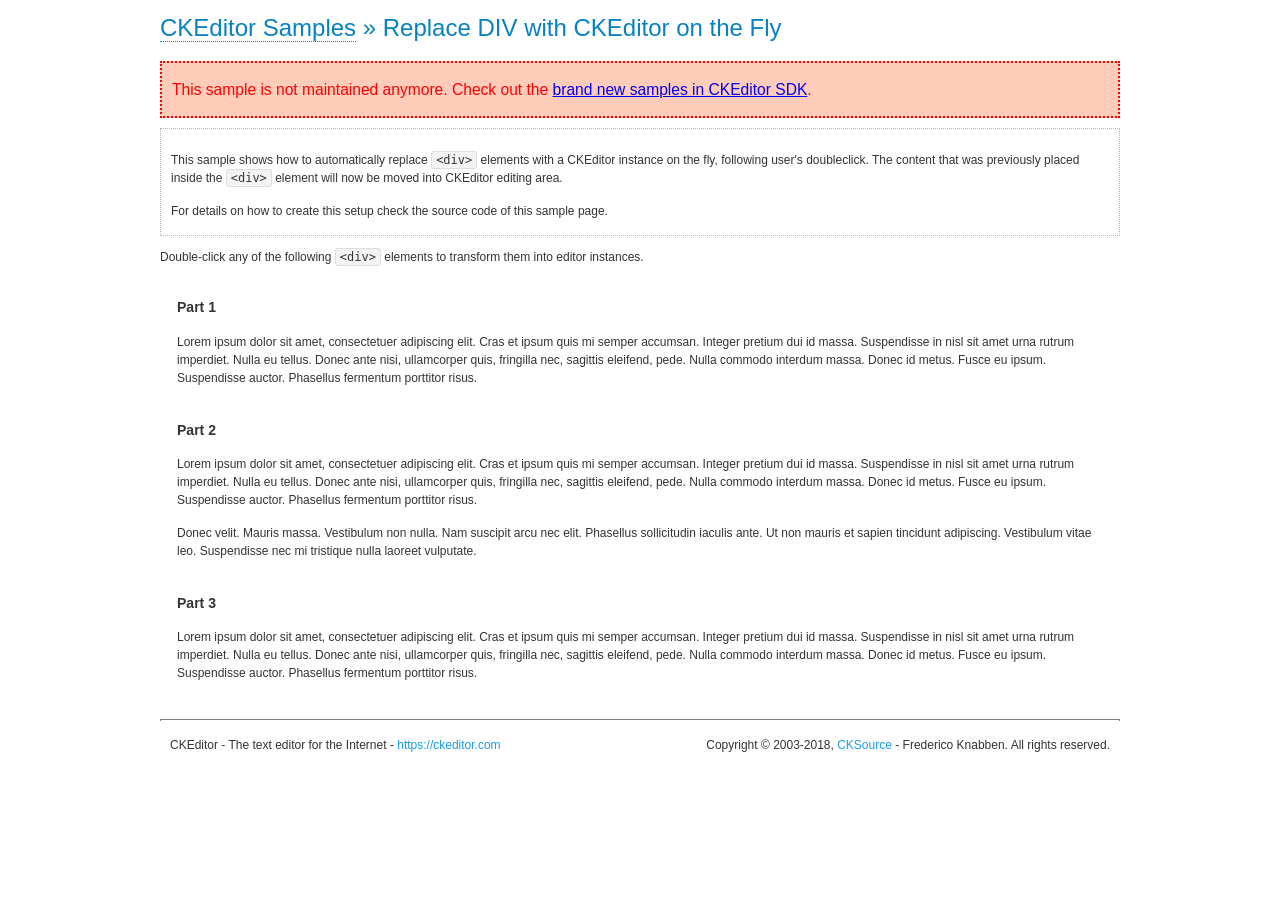
<file: ckeditor/samples/old/divreplace.html>
<!DOCTYPE html>
<!--
Copyright (c) 2003-2018, CKSource - Frederico Knabben. All rights reserved.
For licensing, see LICENSE.md or https://ckeditor.com/legal/ckeditor-oss-license
-->
<html>
<head>
	<meta charset="utf-8">
	<title>Replace DIV &mdash; CKEditor Sample</title>
	<script src="../../ckeditor.js"></script>
	<link href="sample.css" rel="stylesheet">
	<style>

		div.editable
		{
			border: solid 2px transparent;
			padding-left: 15px;
			padding-right: 15px;
		}

		div.editable:hover
		{
			border-color: black;
		}

	</style>
	<script>

		// Uncomment the following code to test the "Timeout Loading Method".
		// CKEDITOR.loadFullCoreTimeout = 5;

		window.onload = function() {
			// Listen to the double click event.
			if ( window.addEventListener )
				document.body.addEventListener( 'dblclick', onDoubleClick, false );
			else if ( window.attachEvent )
				document.body.attachEvent( 'ondblclick', onDoubleClick );

		};

		function onDoubleClick( ev ) {
			// Get the element which fired the event. This is not necessarily the
			// element to which the event has been attached.
			var element = ev.target || ev.srcElement;

			// Find out the div that holds this element.
			var name;

			do {
				element = element.parentNode;
			}
			while ( element && ( name = element.nodeName.toLowerCase() ) &&
				( name != 'div' || element.className.indexOf( 'editable' ) == -1 ) && name != 'body' );

			if ( name == 'div' && element.className.indexOf( 'editable' ) != -1 )
				replaceDiv( element );
		}

		var editor;

		function replaceDiv( div ) {
			if ( editor )
				editor.destroy();

			editor = CKEDITOR.replace( div );
		}

	</script>
</head>
<body>
	<h1 class="samples">
		<a href="index.html">CKEditor Samples</a> &raquo; Replace DIV with CKEditor on the Fly
	</h1>
	<div class="warning deprecated">
		This sample is not maintained anymore. Check out the <a href="https://sdk.ckeditor.com/">brand new samples in CKEditor SDK</a>.
	</div>
	<div class="description">
		<p>
			This sample shows how to automatically replace <code>&lt;div&gt;</code> elements
			with a CKEditor instance on the fly, following user's doubleclick. The content
			that was previously placed inside the <code>&lt;div&gt;</code> element will now
			be moved into CKEditor editing area.
		</p>
		<p>
			For details on how to create this setup check the source code of this sample page.
		</p>
	</div>
	<p>
		Double-click any of the following <code>&lt;div&gt;</code> elements to transform them into
		editor instances.
	</p>
	<div class="editable">
		<h3>
			Part 1
		</h3>
		<p>
			Lorem ipsum dolor sit amet, consectetuer adipiscing elit. Cras et ipsum quis mi
			semper accumsan. Integer pretium dui id massa. Suspendisse in nisl sit amet urna
			rutrum imperdiet. Nulla eu tellus. Donec ante nisi, ullamcorper quis, fringilla
			nec, sagittis eleifend, pede. Nulla commodo interdum massa. Donec id metus. Fusce
			eu ipsum. Suspendisse auctor. Phasellus fermentum porttitor risus.
		</p>
	</div>
	<div class="editable">
		<h3>
			Part 2
		</h3>
		<p>
			Lorem ipsum dolor sit amet, consectetuer adipiscing elit. Cras et ipsum quis mi
			semper accumsan. Integer pretium dui id massa. Suspendisse in nisl sit amet urna
			rutrum imperdiet. Nulla eu tellus. Donec ante nisi, ullamcorper quis, fringilla
			nec, sagittis eleifend, pede. Nulla commodo interdum massa. Donec id metus. Fusce
			eu ipsum. Suspendisse auctor. Phasellus fermentum porttitor risus.
		</p>
		<p>
			Donec velit. Mauris massa. Vestibulum non nulla. Nam suscipit arcu nec elit. Phasellus
			sollicitudin iaculis ante. Ut non mauris et sapien tincidunt adipiscing. Vestibulum
			vitae leo. Suspendisse nec mi tristique nulla laoreet vulputate.
		</p>
	</div>
	<div class="editable">
		<h3>
			Part 3
		</h3>
		<p>
			Lorem ipsum dolor sit amet, consectetuer adipiscing elit. Cras et ipsum quis mi
			semper accumsan. Integer pretium dui id massa. Suspendisse in nisl sit amet urna
			rutrum imperdiet. Nulla eu tellus. Donec ante nisi, ullamcorper quis, fringilla
			nec, sagittis eleifend, pede. Nulla commodo interdum massa. Donec id metus. Fusce
			eu ipsum. Suspendisse auctor. Phasellus fermentum porttitor risus.
		</p>
	</div>
	<div id="footer">
		<hr>
		<p>
			CKEditor - The text editor for the Internet - <a class="samples" href="https://ckeditor.com/">https://ckeditor.com</a>
		</p>
		<p id="copy">
			Copyright &copy; 2003-2018, <a class="samples" href="https://cksource.com/">CKSource</a> - Frederico
			Knabben. All rights reserved.
		</p>
	</div>
</body>
</html>
</file>
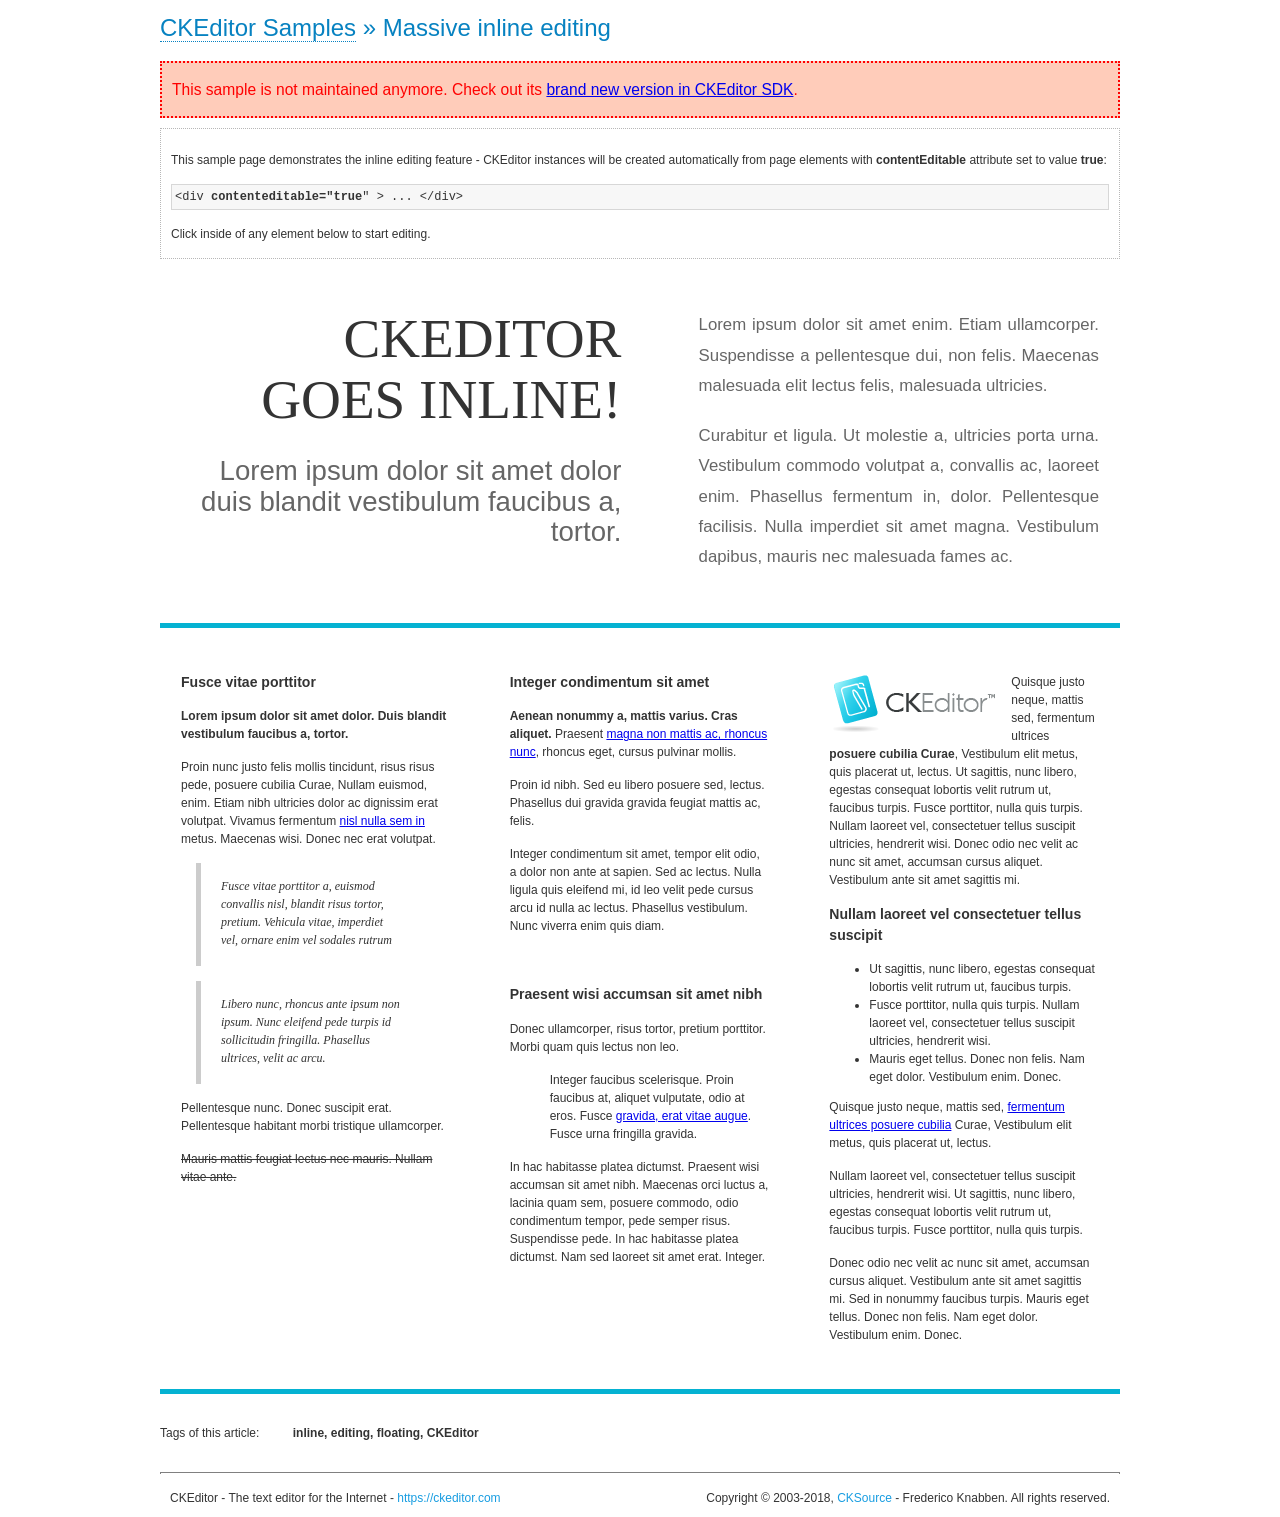
<file: ckeditor/samples/old/inlineall.html>
<!DOCTYPE html>
<!--
Copyright (c) 2003-2018, CKSource - Frederico Knabben. All rights reserved.
For licensing, see LICENSE.md or https://ckeditor.com/legal/ckeditor-oss-license
-->
<html>
<head>
	<meta charset="utf-8">
	<title>Massive inline editing &mdash; CKEditor Sample</title>
	<script src="../../ckeditor.js"></script>
	<script>

		// This code is generally not necessary, but it is here to demonstrate
		// how to customize specific editor instances on the fly. This fits well
		// this demo because we have editable elements (like headers) that
		// require less features.

		// The "instanceCreated" event is fired for every editor instance created.
		CKEDITOR.on( 'instanceCreated', function( event ) {
			var editor = event.editor,
				element = editor.element;

			// Customize editors for headers and tag list.
			// These editors don't need features like smileys, templates, iframes etc.
			if ( element.is( 'h1', 'h2', 'h3' ) || element.getAttribute( 'id' ) == 'taglist' ) {
				// Customize the editor configurations on "configLoaded" event,
				// which is fired after the configuration file loading and
				// execution. This makes it possible to change the
				// configurations before the editor initialization takes place.
				editor.on( 'configLoaded', function() {

					// Remove unnecessary plugins to make the editor simpler.
					editor.config.removePlugins = 'colorbutton,find,flash,font,' +
						'forms,iframe,image,newpage,removeformat,' +
						'smiley,specialchar,stylescombo,templates';

					// Rearrange the layout of the toolbar.
					editor.config.toolbarGroups = [
						{ name: 'editing',		groups: [ 'basicstyles', 'links' ] },
						{ name: 'undo' },
						{ name: 'clipboard',	groups: [ 'selection', 'clipboard' ] },
						{ name: 'about' }
					];
				});
			}
		});

	</script>
	<link href="sample.css" rel="stylesheet">
	<style>

		/* The following styles are just to make the page look nice. */

		/* Workaround to show Arial Black in Firefox. */
		@font-face
		{
			font-family: 'arial-black';
			src: local('Arial Black');
		}

		*[contenteditable="true"]
		{
			padding: 10px;
		}

		#container
		{
			width: 960px;
			margin: 30px auto 0;
		}

		#header
		{
			overflow: hidden;
			padding: 0 0 30px;
			border-bottom: 5px solid #05B2D2;
			position: relative;
		}

		#headerLeft,
		#headerRight
		{
			width: 49%;
			overflow: hidden;
		}

		#headerLeft
		{
			float: left;
			padding: 10px 1px 1px;
		}

		#headerLeft h2,
		#headerLeft h3
		{
			text-align: right;
			margin: 0;
			overflow: hidden;
			font-weight: normal;
		}

		#headerLeft h2
		{
			font-family: "Arial Black",arial-black;
			font-size: 4.6em;
			line-height: 1.1;
			text-transform: uppercase;
		}

		#headerLeft h3
		{
			font-size: 2.3em;
			line-height: 1.1;
			margin: .2em 0 0;
			color: #666;
		}

		#headerRight
		{
			float: right;
			padding: 1px;
		}

		#headerRight p
		{
			line-height: 1.8;
			text-align: justify;
			margin: 0;
		}

		#headerRight p + p
		{
			margin-top: 20px;
		}

		#headerRight > div
		{
			padding: 20px;
			margin: 0 0 0 30px;
			font-size: 1.4em;
			color: #666;
		}

		#columns
		{
			color: #333;
			overflow: hidden;
			padding: 20px 0;
		}

		#columns > div
		{
			float: left;
			width: 33.3%;
		}

		#columns #column1 > div
		{
			margin-left: 1px;
		}

		#columns #column3 > div
		{
			margin-right: 1px;
		}

		#columns > div > div
		{
			margin: 0px 10px;
			padding: 10px 20px;
		}

		#columns blockquote
		{
			margin-left: 15px;
		}

		#tagLine
		{
			border-top: 5px solid #05B2D2;
			padding-top: 20px;
		}

		#taglist {
			display: inline-block;
			margin-left: 20px;
			font-weight: bold;
			margin: 0 0 0 20px;
		}

	</style>
</head>
<body>
<div>
	<h1 class="samples"><a href="index.html">CKEditor Samples</a> &raquo; Massive inline editing</h1>
	<div class="warning deprecated">
		This sample is not maintained anymore. Check out its <a href="https://sdk.ckeditor.com/samples/inline.html">brand new version in CKEditor SDK</a>.
	</div>
	<div class="description">
		<p>This sample page demonstrates the inline editing feature - CKEditor instances will be created automatically from page elements with <strong>contentEditable</strong> attribute set to value <strong>true</strong>:</p>
		<pre class="samples">&lt;div <strong>contenteditable="true</strong>" &gt; ... &lt;/div&gt;</pre>
		<p>Click inside of any element below to start editing.</p>
	</div>
</div>
<div id="container">
	<div id="header">
		<div id="headerLeft">
			<h2 id="sampleTitle" contenteditable="true">
				CKEditor<br> Goes Inline!
			</h2>
			<h3 contenteditable="true">
				Lorem ipsum dolor sit amet dolor duis blandit vestibulum faucibus a, tortor.
			</h3>
		</div>
		<div id="headerRight">
			<div contenteditable="true">
				<p>
					Lorem ipsum dolor sit amet enim. Etiam ullamcorper. Suspendisse a pellentesque dui, non felis. Maecenas malesuada elit lectus felis, malesuada ultricies.
				</p>
				<p>
					Curabitur et ligula. Ut molestie a, ultricies porta urna. Vestibulum commodo volutpat a, convallis ac, laoreet enim. Phasellus fermentum in, dolor. Pellentesque facilisis. Nulla imperdiet sit amet magna. Vestibulum dapibus, mauris nec malesuada fames ac.
				</p>
			</div>
		</div>
	</div>
	<div id="columns">
		<div id="column1">
			<div contenteditable="true">
				<h3>
					Fusce vitae porttitor
				</h3>
				<p>
					<strong>
						Lorem ipsum dolor sit amet dolor. Duis blandit vestibulum faucibus a, tortor.
					</strong>
				</p>
				<p>
					Proin nunc justo felis mollis tincidunt, risus risus pede, posuere cubilia Curae, Nullam euismod, enim. Etiam nibh ultricies dolor ac dignissim erat volutpat. Vivamus fermentum <a href="https://ckeditor.com/">nisl nulla sem in</a> metus. Maecenas wisi. Donec nec erat volutpat.
				</p>
				<blockquote>
					<p>
						Fusce vitae porttitor a, euismod convallis nisl, blandit risus tortor, pretium.
						Vehicula vitae, imperdiet vel, ornare enim vel sodales rutrum
					</p>
				</blockquote>
				<blockquote>
					<p>
						Libero nunc, rhoncus ante ipsum non ipsum. Nunc eleifend pede turpis id sollicitudin fringilla. Phasellus ultrices, velit ac arcu.
					</p>
				</blockquote>
				<p>Pellentesque nunc. Donec suscipit erat. Pellentesque habitant morbi tristique ullamcorper.</p>
				<p><s>Mauris mattis feugiat lectus nec mauris. Nullam vitae ante.</s></p>
			</div>
		</div>
		<div id="column2">
			<div contenteditable="true">
				<h3>
					Integer condimentum sit amet
				</h3>
				<p>
					<strong>Aenean nonummy a, mattis varius. Cras aliquet.</strong>
					Praesent <a href="https://ckeditor.com/">magna non mattis ac, rhoncus nunc</a>, rhoncus eget, cursus pulvinar mollis.</p>
				<p>Proin id nibh. Sed eu libero posuere sed, lectus. Phasellus dui gravida gravida feugiat mattis ac, felis.</p>
				<p>Integer condimentum sit amet, tempor elit odio, a dolor non ante at sapien. Sed ac lectus. Nulla ligula quis eleifend mi, id leo velit pede cursus arcu id nulla ac lectus. Phasellus vestibulum. Nunc viverra enim quis diam.</p>
			</div>
			<div contenteditable="true">
				<h3>
					Praesent wisi accumsan sit amet nibh
				</h3>
				<p>Donec ullamcorper, risus tortor, pretium porttitor. Morbi quam quis lectus non leo.</p>
				<p style="margin-left: 40px; ">Integer faucibus scelerisque. Proin faucibus at, aliquet vulputate, odio at eros. Fusce <a href="https://ckeditor.com/">gravida, erat vitae augue</a>. Fusce urna fringilla gravida.</p>
				<p>In hac habitasse platea dictumst. Praesent wisi accumsan sit amet nibh. Maecenas orci luctus a, lacinia quam sem, posuere commodo, odio condimentum tempor, pede semper risus. Suspendisse pede. In hac habitasse platea dictumst. Nam sed laoreet sit amet erat. Integer.</p>
			</div>
		</div>
		<div id="column3">
			<div contenteditable="true">
				<p>
					<img src="assets/inlineall/logo.png" alt="CKEditor logo" style="float:left">
				</p>
				<p>Quisque justo neque, mattis sed, fermentum ultrices <strong>posuere cubilia Curae</strong>, Vestibulum elit metus, quis placerat ut, lectus. Ut sagittis, nunc libero, egestas consequat lobortis velit rutrum ut, faucibus turpis. Fusce porttitor, nulla quis turpis. Nullam laoreet vel, consectetuer tellus suscipit ultricies, hendrerit wisi. Donec odio nec velit ac nunc sit amet, accumsan cursus aliquet. Vestibulum ante sit amet sagittis mi.</p>
				<h3>
					Nullam laoreet vel consectetuer tellus suscipit
				</h3>
				<ul>
					<li>Ut sagittis, nunc libero, egestas consequat lobortis velit rutrum ut, faucibus turpis.</li>
					<li>Fusce porttitor, nulla quis turpis. Nullam laoreet vel, consectetuer tellus suscipit ultricies, hendrerit wisi.</li>
					<li>Mauris eget tellus. Donec non felis. Nam eget dolor. Vestibulum enim. Donec.</li>
				</ul>
				<p>Quisque justo neque, mattis sed, <a href="https://ckeditor.com/">fermentum ultrices posuere cubilia</a> Curae, Vestibulum elit metus, quis placerat ut, lectus.</p>
				<p>Nullam laoreet vel, consectetuer tellus suscipit ultricies, hendrerit wisi. Ut sagittis, nunc libero, egestas consequat lobortis velit rutrum ut, faucibus turpis. Fusce porttitor, nulla quis turpis.</p>
				<p>Donec odio nec velit ac nunc sit amet, accumsan cursus aliquet. Vestibulum ante sit amet sagittis mi. Sed in nonummy faucibus turpis. Mauris eget tellus. Donec non felis. Nam eget dolor. Vestibulum enim. Donec.</p>
			</div>
		</div>
	</div>
	<div id="tagLine">
		Tags of this article:
		<p id="taglist" contenteditable="true">
			inline, editing, floating, CKEditor
		</p>
	</div>
</div>
<div id="footer">
	<hr>
	<p>
		CKEditor - The text editor for the Internet - <a class="samples" href="https://ckeditor.com/">
			https://ckeditor.com</a>
	</p>
	<p id="copy">
		Copyright &copy; 2003-2018, <a class="samples" href="https://cksource.com/">CKSource</a>
		- Frederico Knabben. All rights reserved.
	</p>
</div>
</body>
</html>
</file>
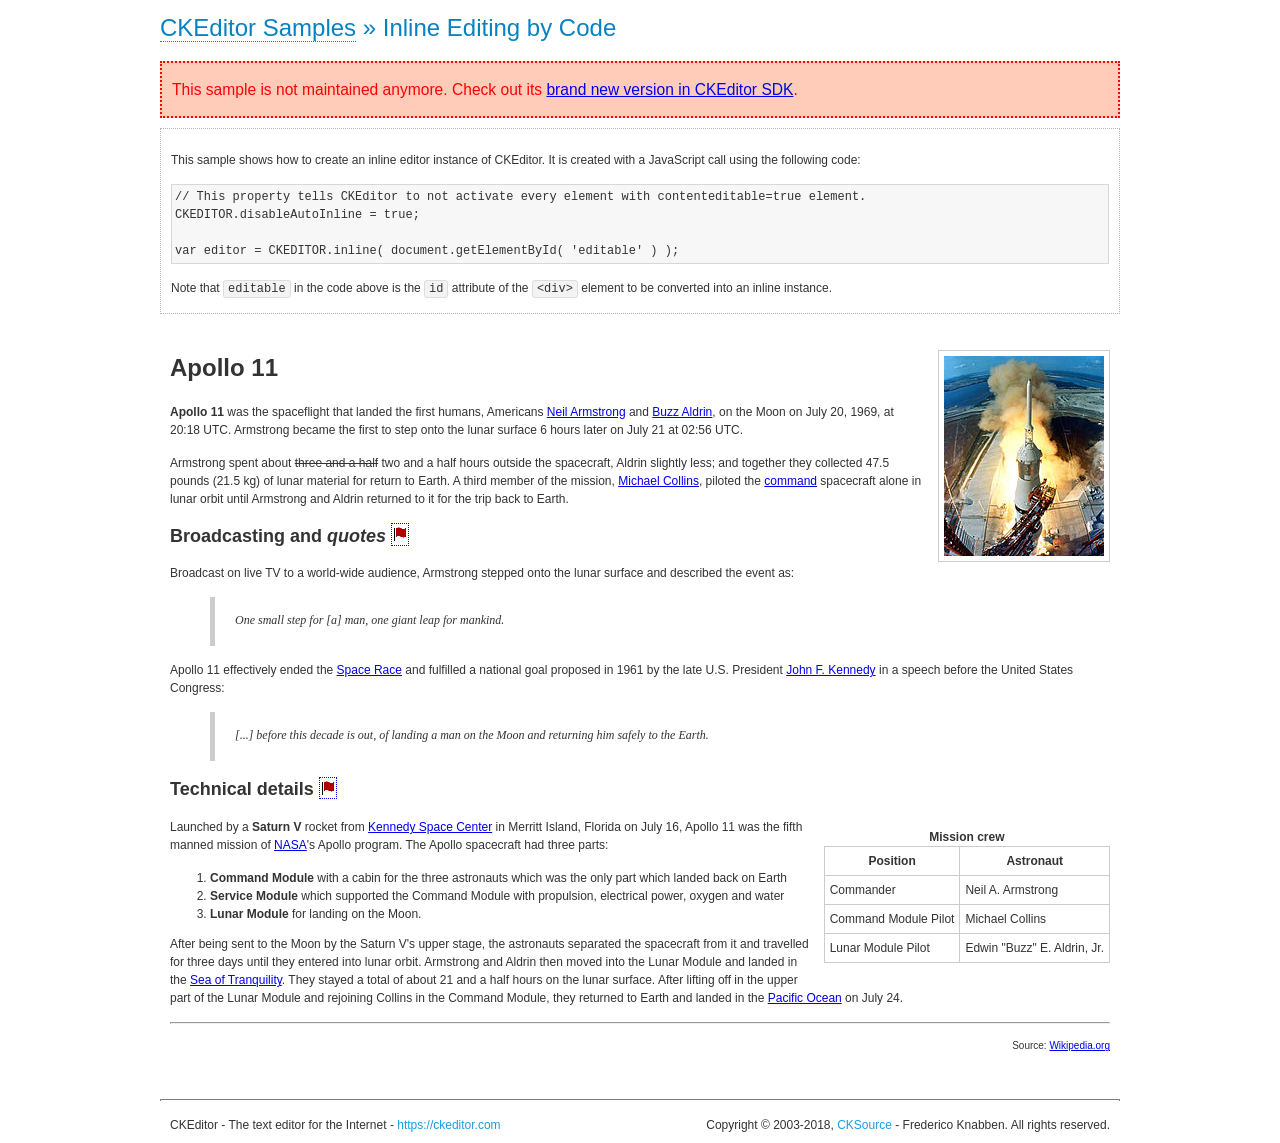
<file: ckeditor/samples/old/inlinebycode.html>
<!DOCTYPE html>
<!--
Copyright (c) 2003-2018, CKSource - Frederico Knabben. All rights reserved.
For licensing, see LICENSE.md or https://ckeditor.com/legal/ckeditor-oss-license
-->
<html>
<head>
	<meta charset="utf-8">
	<title>Inline Editing by Code &mdash; CKEditor Sample</title>
	<script src="../../ckeditor.js"></script>
	<link href="sample.css" rel="stylesheet">
	<style>

		#editable
		{
			padding: 10px;
			float: left;
		}

	</style>
</head>
<body>
	<h1 class="samples">
		<a href="index.html">CKEditor Samples</a> &raquo; Inline Editing by Code
	</h1>
	<div class="warning deprecated">
		This sample is not maintained anymore. Check out its <a href="https://sdk.ckeditor.com/samples/inline.html">brand new version in CKEditor SDK</a>.
	</div>
	<div class="description">
		<p>
			This sample shows how to create an inline editor instance of CKEditor. It is created
			with a JavaScript call using the following code:
		</p>
<pre class="samples">
// This property tells CKEditor to not activate every element with contenteditable=true element.
CKEDITOR.disableAutoInline = true;

var editor = CKEDITOR.inline( document.getElementById( 'editable' ) );
</pre>
		<p>
			Note that <code>editable</code> in the code above is the <code>id</code>
			attribute of the <code>&lt;div&gt;</code> element to be converted into an inline instance.
		</p>
	</div>
	<div id="editable" contenteditable="true">
		<h1><img alt="Saturn V carrying Apollo 11" class="right" src="assets/sample.jpg" /> Apollo 11</h1>

		<p><b>Apollo 11</b> was the spaceflight that landed the first humans, Americans <a href="http://en.wikipedia.org/wiki/Neil_Armstrong" title="Neil Armstrong">Neil Armstrong</a> and <a href="http://en.wikipedia.org/wiki/Buzz_Aldrin" title="Buzz Aldrin">Buzz Aldrin</a>, on the Moon on July 20, 1969, at 20:18 UTC. Armstrong became the first to step onto the lunar surface 6 hours later on July 21 at 02:56 UTC.</p>

		<p>Armstrong spent about <s>three and a half</s> two and a half hours outside the spacecraft, Aldrin slightly less; and together they collected 47.5 pounds (21.5&nbsp;kg) of lunar material for return to Earth. A third member of the mission, <a href="http://en.wikipedia.org/wiki/Michael_Collins_(astronaut)" title="Michael Collins (astronaut)">Michael Collins</a>, piloted the <a href="http://en.wikipedia.org/wiki/Apollo_Command/Service_Module" title="Apollo Command/Service Module">command</a> spacecraft alone in lunar orbit until Armstrong and Aldrin returned to it for the trip back to Earth.</p>

		<h2>Broadcasting and <em>quotes</em> <a id="quotes" name="quotes"></a></h2>

		<p>Broadcast on live TV to a world-wide audience, Armstrong stepped onto the lunar surface and described the event as:</p>

		<blockquote>
			<p>One small step for [a] man, one giant leap for mankind.</p>
		</blockquote>

		<p>Apollo 11 effectively ended the <a href="http://en.wikipedia.org/wiki/Space_Race" title="Space Race">Space Race</a> and fulfilled a national goal proposed in 1961 by the late U.S. President <a href="http://en.wikipedia.org/wiki/John_F._Kennedy" title="John F. Kennedy">John F. Kennedy</a> in a speech before the United States Congress:</p>

		<blockquote>
			<p>[...] before this decade is out, of landing a man on the Moon and returning him safely to the Earth.</p>
		</blockquote>

		<h2>Technical details <a id="tech-details" name="tech-details"></a></h2>

		<table align="right" border="1" bordercolor="#ccc" cellpadding="5" cellspacing="0" style="border-collapse:collapse;margin:10px 0 10px 15px;">
			<caption><strong>Mission crew</strong></caption>
			<thead>
			<tr>
				<th scope="col">Position</th>
				<th scope="col">Astronaut</th>
			</tr>
			</thead>
			<tbody>
			<tr>
				<td>Commander</td>
				<td>Neil A. Armstrong</td>
			</tr>
			<tr>
				<td>Command Module Pilot</td>
				<td>Michael Collins</td>
			</tr>
			<tr>
				<td>Lunar Module Pilot</td>
				<td>Edwin &quot;Buzz&quot; E. Aldrin, Jr.</td>
			</tr>
			</tbody>
		</table>

		<p>Launched by a <strong>Saturn V</strong> rocket from <a href="http://en.wikipedia.org/wiki/Kennedy_Space_Center" title="Kennedy Space Center">Kennedy Space Center</a> in Merritt Island, Florida on July 16, Apollo 11 was the fifth manned mission of <a href="http://en.wikipedia.org/wiki/NASA" title="NASA">NASA</a>&#39;s Apollo program. The Apollo spacecraft had three parts:</p>

		<ol>
			<li><strong>Command Module</strong> with a cabin for the three astronauts which was the only part which landed back on Earth</li>
			<li><strong>Service Module</strong> which supported the Command Module with propulsion, electrical power, oxygen and water</li>
			<li><strong>Lunar Module</strong> for landing on the Moon.</li>
		</ol>

		<p>After being sent to the Moon by the Saturn V&#39;s upper stage, the astronauts separated the spacecraft from it and travelled for three days until they entered into lunar orbit. Armstrong and Aldrin then moved into the Lunar Module and landed in the <a href="http://en.wikipedia.org/wiki/Mare_Tranquillitatis" title="Mare Tranquillitatis">Sea of Tranquility</a>. They stayed a total of about 21 and a half hours on the lunar surface. After lifting off in the upper part of the Lunar Module and rejoining Collins in the Command Module, they returned to Earth and landed in the <a href="http://en.wikipedia.org/wiki/Pacific_Ocean" title="Pacific Ocean">Pacific Ocean</a> on July 24.</p>

		<hr />
		<p style="text-align: right;"><small>Source: <a href="http://en.wikipedia.org/wiki/Apollo_11">Wikipedia.org</a></small></p>
	</div>

	<script>
		// We need to turn off the automatic editor creation first.
		CKEDITOR.disableAutoInline = true;

		var editor = CKEDITOR.inline( 'editable' );
	</script>
	<div id="footer">
		<hr>
		<p contenteditable="true">
			CKEditor - The text editor for the Internet - <a class="samples" href="https://ckeditor.com/">
				https://ckeditor.com</a>
		</p>
		<p id="copy">
			Copyright &copy; 2003-2018, <a class="samples" href="https://cksource.com/">CKSource</a>
			- Frederico Knabben. All rights reserved.
		</p>
	</div>
</body>
</html>
</file>
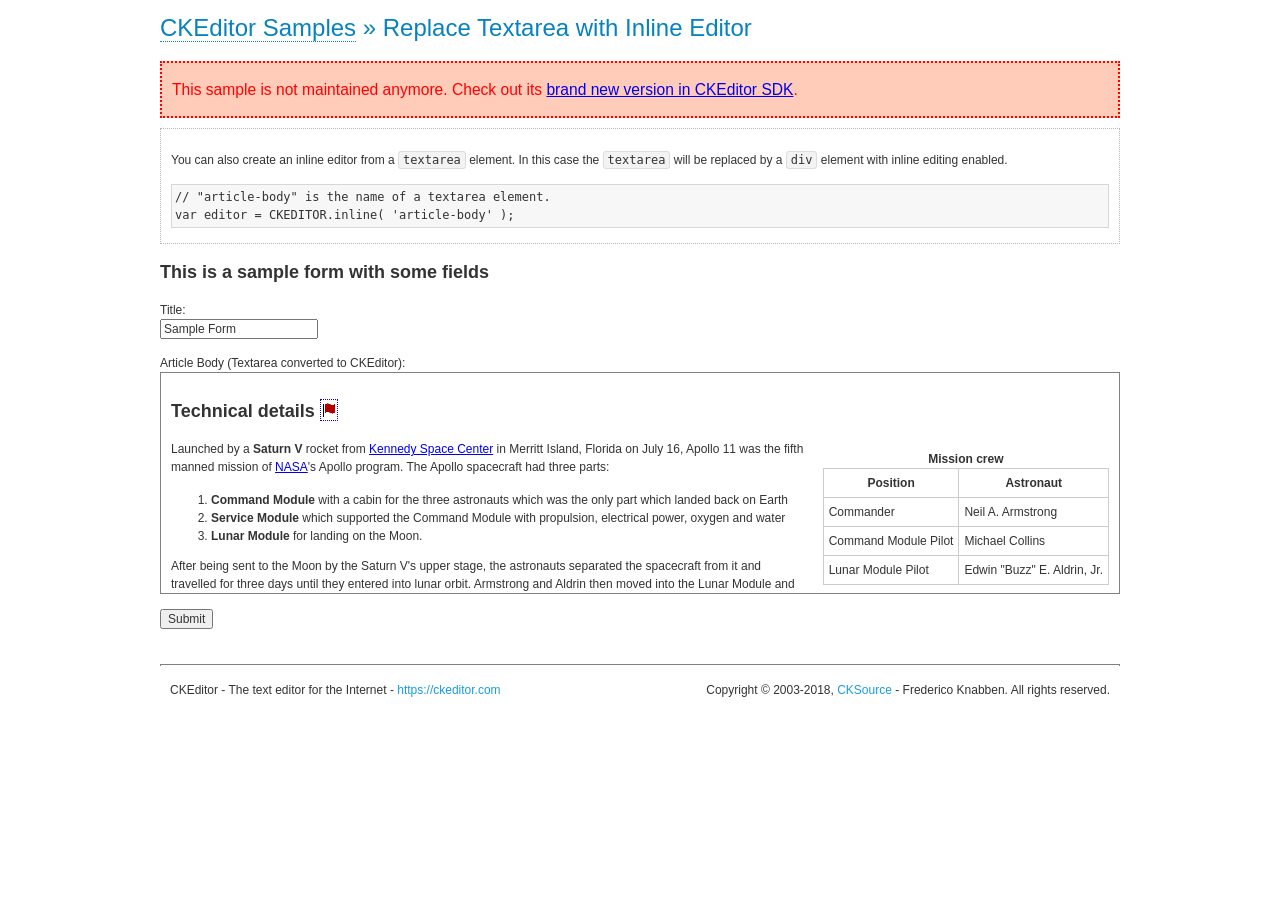
<file: ckeditor/samples/old/inlinetextarea.html>
<!DOCTYPE html>
<!--
Copyright (c) 2003-2018, CKSource - Frederico Knabben. All rights reserved.
For licensing, see LICENSE.md or https://ckeditor.com/legal/ckeditor-oss-license
-->
<html>
<head>
	<meta charset="utf-8">
	<title>Replace Textarea with Inline Editor &mdash; CKEditor Sample</title>
	<script src="../../ckeditor.js"></script>
	<link href="sample.css" rel="stylesheet">
	<style>

		/* Style the CKEditor element to look like a textfield */
		.cke_textarea_inline
		{
			padding: 10px;
			height: 200px;
			overflow: auto;

			border: 1px solid gray;
			-webkit-appearance: textfield;
		}

	</style>
</head>
<body>
	<h1 class="samples">
		<a href="index.html">CKEditor Samples</a> &raquo; Replace Textarea with Inline Editor
	</h1>
	<div class="warning deprecated">
		This sample is not maintained anymore. Check out its <a href="https://sdk.ckeditor.com/samples/inline.html">brand new version in CKEditor SDK</a>.
	</div>
	<div class="description">
		<p>
			You can also create an inline editor from a <code>textarea</code>
			element. In this case the <code>textarea</code> will be replaced
			by a <code>div</code> element with inline editing enabled.
		</p>
<pre class="samples">
// "article-body" is the name of a textarea element.
var editor = CKEDITOR.inline( 'article-body' );
</pre>
	</div>
	<form action="sample_posteddata.php" method="post">
		<h2>This is a sample form with some fields</h2>
		<p>
			Title:<br>
			<input type="text" name="title" value="Sample Form"></p>
		<p>
			Article Body (Textarea converted to CKEditor):<br>
			<textarea name="article-body" style="height: 200px">
				&lt;h2&gt;Technical details &lt;a id="tech-details" name="tech-details"&gt;&lt;/a&gt;&lt;/h2&gt;

				&lt;table align="right" border="1" bordercolor="#ccc" cellpadding="5" cellspacing="0" style="border-collapse:collapse;margin:10px 0 10px 15px;"&gt;
					&lt;caption&gt;&lt;strong&gt;Mission crew&lt;/strong&gt;&lt;/caption&gt;
					&lt;thead&gt;
					&lt;tr&gt;
						&lt;th scope="col"&gt;Position&lt;/th&gt;
						&lt;th scope="col"&gt;Astronaut&lt;/th&gt;
					&lt;/tr&gt;
					&lt;/thead&gt;
					&lt;tbody&gt;
					&lt;tr&gt;
						&lt;td&gt;Commander&lt;/td&gt;
						&lt;td&gt;Neil A. Armstrong&lt;/td&gt;
					&lt;/tr&gt;
					&lt;tr&gt;
						&lt;td&gt;Command Module Pilot&lt;/td&gt;
						&lt;td&gt;Michael Collins&lt;/td&gt;
					&lt;/tr&gt;
					&lt;tr&gt;
						&lt;td&gt;Lunar Module Pilot&lt;/td&gt;
						&lt;td&gt;Edwin &quot;Buzz&quot; E. Aldrin, Jr.&lt;/td&gt;
					&lt;/tr&gt;
					&lt;/tbody&gt;
				&lt;/table&gt;

				&lt;p&gt;Launched by a &lt;strong&gt;Saturn V&lt;/strong&gt; rocket from &lt;a href="http://en.wikipedia.org/wiki/Kennedy_Space_Center" title="Kennedy Space Center"&gt;Kennedy Space Center&lt;/a&gt; in Merritt Island, Florida on July 16, Apollo 11 was the fifth manned mission of &lt;a href="http://en.wikipedia.org/wiki/NASA" title="NASA"&gt;NASA&lt;/a&gt;&#39;s Apollo program. The Apollo spacecraft had three parts:&lt;/p&gt;

				&lt;ol&gt;
					&lt;li&gt;&lt;strong&gt;Command Module&lt;/strong&gt; with a cabin for the three astronauts which was the only part which landed back on Earth&lt;/li&gt;
					&lt;li&gt;&lt;strong&gt;Service Module&lt;/strong&gt; which supported the Command Module with propulsion, electrical power, oxygen and water&lt;/li&gt;
					&lt;li&gt;&lt;strong&gt;Lunar Module&lt;/strong&gt; for landing on the Moon.&lt;/li&gt;
				&lt;/ol&gt;

				&lt;p&gt;After being sent to the Moon by the Saturn V&#39;s upper stage, the astronauts separated the spacecraft from it and travelled for three days until they entered into lunar orbit. Armstrong and Aldrin then moved into the Lunar Module and landed in the &lt;a href="http://en.wikipedia.org/wiki/Mare_Tranquillitatis" title="Mare Tranquillitatis"&gt;Sea of Tranquility&lt;/a&gt;. They stayed a total of about 21 and a half hours on the lunar surface. After lifting off in the upper part of the Lunar Module and rejoining Collins in the Command Module, they returned to Earth and landed in the &lt;a href="http://en.wikipedia.org/wiki/Pacific_Ocean" title="Pacific Ocean"&gt;Pacific Ocean&lt;/a&gt; on July 24.&lt;/p&gt;

				&lt;hr /&gt;
				&lt;p style="text-align: right;"&gt;&lt;small&gt;Source: &lt;a href="http://en.wikipedia.org/wiki/Apollo_11"&gt;Wikipedia.org&lt;/a&gt;&lt;/small&gt;&lt;/p&gt;
			</textarea>
		</p>
		<p>
			<input type="submit" value="Submit">
		</p>
	</form>

	<script>
		CKEDITOR.inline( 'article-body' );
	</script>
	<div id="footer">
		<hr>
		<p>
			CKEditor - The text editor for the Internet - <a class="samples" href="https://ckeditor.com/">
				https://ckeditor.com</a>
		</p>
		<p id="copy">
			Copyright &copy; 2003-2018, <a class="samples" href="https://cksource.com/">CKSource</a>
			- Frederico Knabben. All rights reserved.
		</p>
	</div>
</body>
</html>
</file>
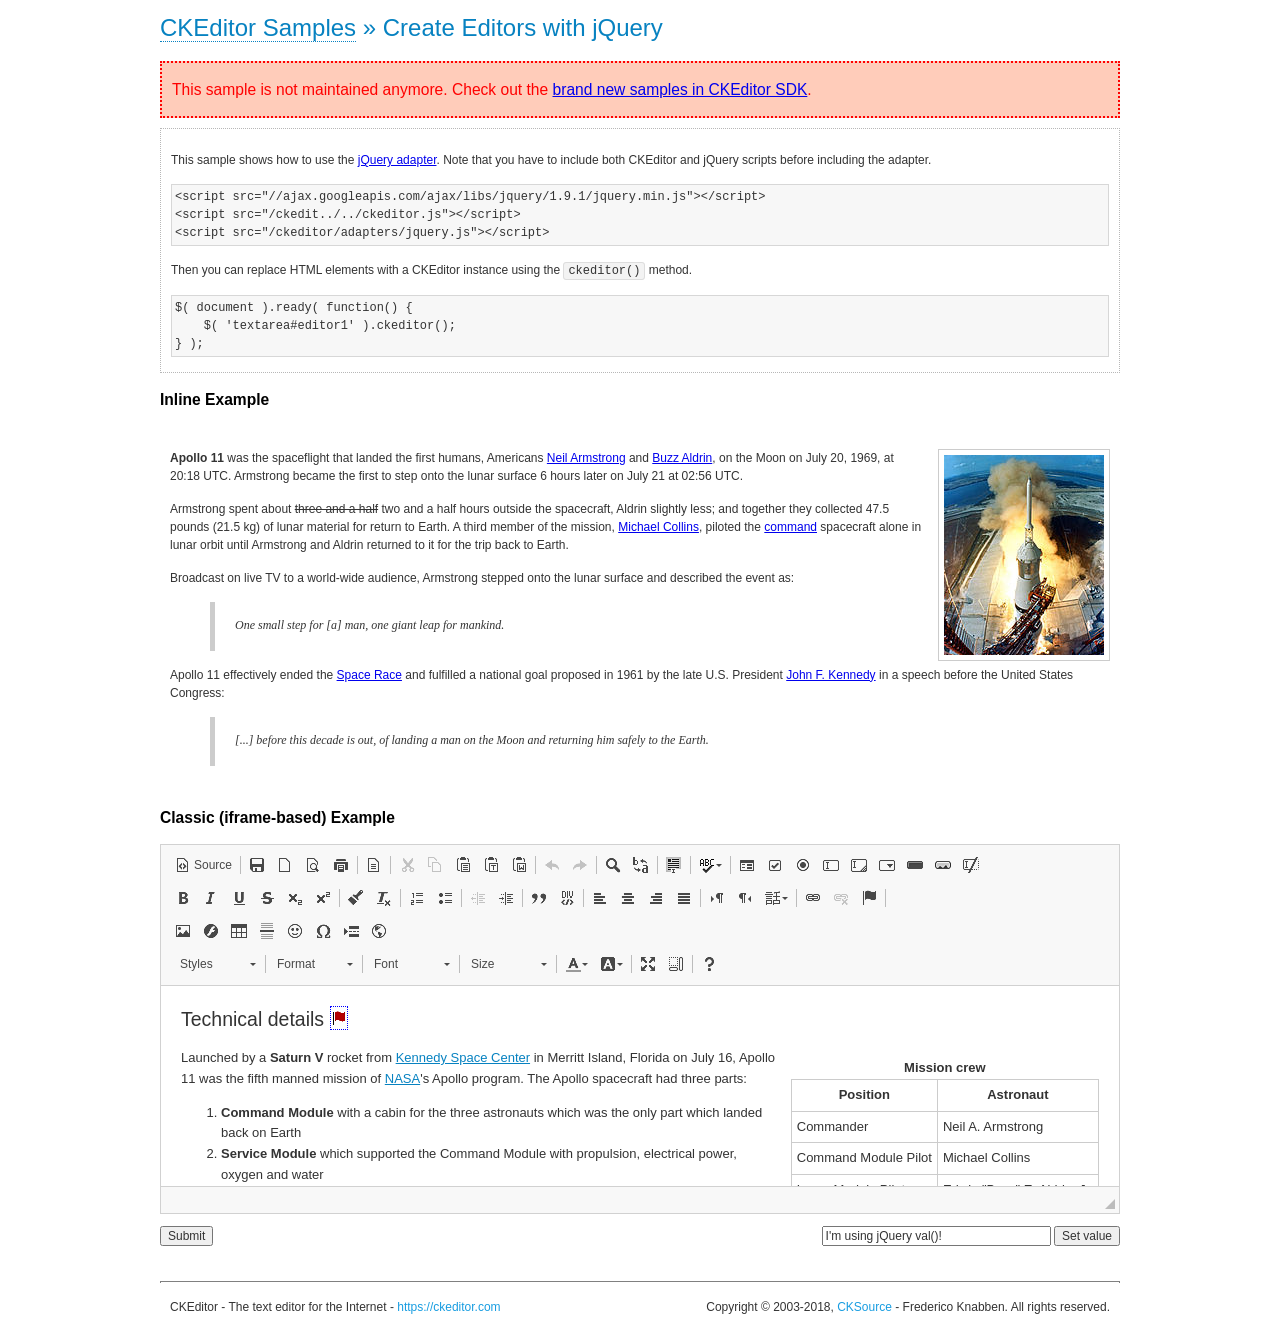
<file: ckeditor/samples/old/jquery.html>
<!DOCTYPE html>
<!--
Copyright (c) 2003-2018, CKSource - Frederico Knabben. All rights reserved.
For licensing, see LICENSE.md or https://ckeditor.com/legal/ckeditor-oss-license
-->
<html>
<head>
	<meta charset="utf-8">
	<title>jQuery Adapter &mdash; CKEditor Sample</title>
	<script src="https://code.jquery.com/jquery-1.11.0.min.js"></script>
	<script src="../../ckeditor.js"></script>
	<script src="../../adapters/jquery.js"></script>
	<link href="sample.css" rel="stylesheet">
	<style>

		#editable
		{
			padding: 10px;
			float: left;
		}

	</style>
	<script>

		CKEDITOR.disableAutoInline = true;

		$( document ).ready( function() {
			$( '#editor1' ).ckeditor(); // Use CKEDITOR.replace() if element is <textarea>.
			$( '#editable' ).ckeditor(); // Use CKEDITOR.inline().
		} );

		function setValue() {
			$( '#editor1' ).val( $( 'input#val' ).val() );
		}

	</script>
</head>
<body>
	<h1 class="samples">
		<a href="index.html" id="a-test">CKEditor Samples</a> &raquo; Create Editors with jQuery
	</h1>
	<div class="warning deprecated">
		This sample is not maintained anymore. Check out the <a href="https://sdk.ckeditor.com/">brand new samples in CKEditor SDK</a>.
	</div>
	<form action="sample_posteddata.php" method="post">
		<div class="description">
			<p>
				This sample shows how to use the <a href="https://docs.ckeditor.com/ckeditor4/docs/#!/guide/dev_jquery">jQuery adapter</a>.
				Note that you have to include both CKEditor and jQuery scripts before including the adapter.
			</p>

<pre class="samples">
&lt;script src="//ajax.googleapis.com/ajax/libs/jquery/1.9.1/jquery.min.js"&gt;&lt;/script&gt;
&lt;script src="/ckedit../../ckeditor.js"&gt;&lt;/script&gt;
&lt;script src="/ckeditor/adapters/jquery.js"&gt;&lt;/script&gt;
</pre>

			<p>Then you can replace HTML elements with a CKEditor instance using the <code>ckeditor()</code> method.</p>

<pre class="samples">
$( document ).ready( function() {
	$( 'textarea#editor1' ).ckeditor();
} );
</pre>
		</div>

		<h2 class="samples">Inline Example</h2>

		<div id="editable" contenteditable="true">
			<p><img alt="Saturn V carrying Apollo 11" class="right" src="assets/sample.jpg"/><b>Apollo 11</b> was the spaceflight that landed the first humans, Americans <a href="http://en.wikipedia.org/wiki/Neil_Armstrong" title="Neil Armstrong">Neil Armstrong</a> and <a href="http://en.wikipedia.org/wiki/Buzz_Aldrin" title="Buzz Aldrin">Buzz Aldrin</a>, on the Moon on July 20, 1969, at 20:18 UTC. Armstrong became the first to step onto the lunar surface 6 hours later on July 21 at 02:56 UTC.</p>
			<p>Armstrong spent about <s>three and a half</s> two and a half hours outside the spacecraft, Aldrin slightly less; and together they collected 47.5 pounds (21.5&nbsp;kg) of lunar material for return to Earth. A third member of the mission, <a href="http://en.wikipedia.org/wiki/Michael_Collins_(astronaut)" title="Michael Collins (astronaut)">Michael Collins</a>, piloted the <a href="http://en.wikipedia.org/wiki/Apollo_Command/Service_Module" title="Apollo Command/Service Module">command</a> spacecraft alone in lunar orbit until Armstrong and Aldrin returned to it for the trip back to Earth.
			<p>Broadcast on live TV to a world-wide audience, Armstrong stepped onto the lunar surface and described the event as:</p>
			<blockquote><p>One small step for [a] man, one giant leap for mankind.</p></blockquote> <p>Apollo 11 effectively ended the <a href="http://en.wikipedia.org/wiki/Space_Race" title="Space Race">Space Race</a> and fulfilled a national goal proposed in 1961 by the late U.S. President <a href="http://en.wikipedia.org/wiki/John_F._Kennedy" title="John F. Kennedy">John F. Kennedy</a> in a speech before the United States Congress:</p> <blockquote><p>[...] before this decade is out, of landing a man on the Moon and returning him safely to the Earth.</p></blockquote>
		</div>

		<br style="clear: both">

		<h2 class="samples">Classic (iframe-based) Example</h2>

		<textarea cols="80" id="editor1" name="editor1" rows="10">
			&lt;h2&gt;Technical details &lt;a id=&quot;tech-details&quot; name=&quot;tech-details&quot;&gt;&lt;/a&gt;&lt;/h2&gt; &lt;table align=&quot;right&quot; border=&quot;1&quot; bordercolor=&quot;#ccc&quot; cellpadding=&quot;5&quot; cellspacing=&quot;0&quot; style=&quot;border-collapse:collapse;margin:10px 0 10px 15px;&quot;&gt; &lt;caption&gt;&lt;strong&gt;Mission crew&lt;/strong&gt;&lt;/caption&gt; &lt;thead&gt; &lt;tr&gt; &lt;th scope=&quot;col&quot;&gt;Position&lt;/th&gt; &lt;th scope=&quot;col&quot;&gt;Astronaut&lt;/th&gt; &lt;/tr&gt; &lt;/thead&gt; &lt;tbody&gt; &lt;tr&gt; &lt;td&gt;Commander&lt;/td&gt; &lt;td&gt;Neil A. Armstrong&lt;/td&gt; &lt;/tr&gt; &lt;tr&gt; &lt;td&gt;Command Module Pilot&lt;/td&gt; &lt;td&gt;Michael Collins&lt;/td&gt; &lt;/tr&gt; &lt;tr&gt; &lt;td&gt;Lunar Module Pilot&lt;/td&gt; &lt;td&gt;Edwin &amp;quot;Buzz&amp;quot; E. Aldrin, Jr.&lt;/td&gt; &lt;/tr&gt; &lt;/tbody&gt; &lt;/table&gt; &lt;p&gt;Launched by a &lt;strong&gt;Saturn V&lt;/strong&gt; rocket from &lt;a href=&quot;http://en.wikipedia.org/wiki/Kennedy_Space_Center&quot; title=&quot;Kennedy Space Center&quot;&gt;Kennedy Space Center&lt;/a&gt; in Merritt Island, Florida on July 16, Apollo 11 was the fifth manned mission of &lt;a href=&quot;http://en.wikipedia.org/wiki/NASA&quot; title=&quot;NASA&quot;&gt;NASA&lt;/a&gt;&amp;#39;s Apollo program. The Apollo spacecraft had three parts:&lt;/p&gt; &lt;ol&gt; &lt;li&gt;&lt;strong&gt;Command Module&lt;/strong&gt; with a cabin for the three astronauts which was the only part which landed back on Earth&lt;/li&gt; &lt;li&gt;&lt;strong&gt;Service Module&lt;/strong&gt; which supported the Command Module with propulsion, electrical power, oxygen and water&lt;/li&gt; &lt;li&gt;&lt;strong&gt;Lunar Module&lt;/strong&gt; for landing on the Moon.&lt;/li&gt; &lt;/ol&gt; &lt;p&gt;After being sent to the Moon by the Saturn V&amp;#39;s upper stage, the astronauts separated the spacecraft from it and travelled for three days until they entered into lunar orbit. Armstrong and Aldrin then moved into the Lunar Module and landed in the &lt;a href=&quot;http://en.wikipedia.org/wiki/Mare_Tranquillitatis&quot; title=&quot;Mare Tranquillitatis&quot;&gt;Sea of Tranquility&lt;/a&gt;. They stayed a total of about 21 and a half hours on the lunar surface. After lifting off in the upper part of the Lunar Module and rejoining Collins in the Command Module, they returned to Earth and landed in the &lt;a href=&quot;http://en.wikipedia.org/wiki/Pacific_Ocean&quot; title=&quot;Pacific Ocean&quot;&gt;Pacific Ocean&lt;/a&gt; on July 24.&lt;/p&gt; &lt;hr/&gt; &lt;p style=&quot;text-align: right;&quot;&gt;&lt;small&gt;Source: &lt;a href=&quot;http://en.wikipedia.org/wiki/Apollo_11&quot;&gt;Wikipedia.org&lt;/a&gt;&lt;/small&gt;&lt;/p&gt;
		</textarea>

		<p style="overflow: hidden">
			<input style="float: left" type="submit" value="Submit">
			<span style="float: right">
				<input type="text" id="val" value="I'm using jQuery val()!" size="30">
				<input onclick="setValue();" type="button" value="Set value">
			</span>
		</p>
	</form>
	<div id="footer">
		<hr>
		<p>
			CKEditor - The text editor for the Internet - <a class="samples" href="https://ckeditor.com/">https://ckeditor.com</a>
		</p>
		<p id="copy">
			Copyright &copy; 2003-2018, <a class="samples" href="https://cksource.com/">CKSource</a> - Frederico
			Knabben. All rights reserved.
		</p>
	</div>
</body>
</html>
</file>
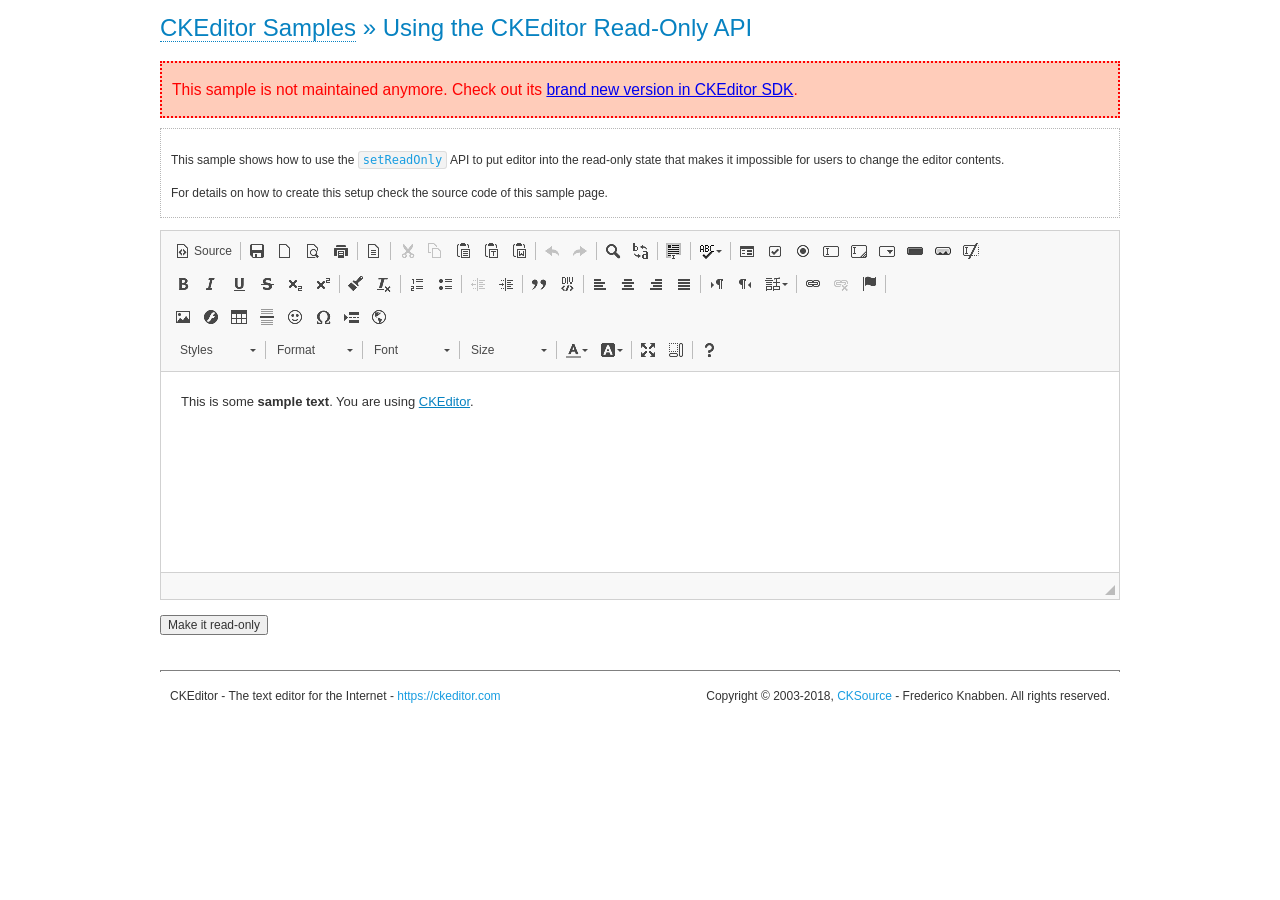
<file: ckeditor/samples/old/readonly.html>
<!DOCTYPE html>
<!--
Copyright (c) 2003-2018, CKSource - Frederico Knabben. All rights reserved.
For licensing, see LICENSE.md or https://ckeditor.com/legal/ckeditor-oss-license
-->
<html>
<head>
	<meta charset="utf-8">
	<title>Using the CKEditor Read-Only API &mdash; CKEditor Sample</title>
	<script src="../../ckeditor.js"></script>
	<link rel="stylesheet" href="sample.css">
	<script>

		var editor;

		// The instanceReady event is fired, when an instance of CKEditor has finished
		// its initialization.
		CKEDITOR.on( 'instanceReady', function( ev ) {
			editor = ev.editor;

			// Show this "on" button.
			document.getElementById( 'readOnlyOn' ).style.display = '';

			// Event fired when the readOnly property changes.
			editor.on( 'readOnly', function() {
				document.getElementById( 'readOnlyOn' ).style.display = this.readOnly ? 'none' : '';
				document.getElementById( 'readOnlyOff' ).style.display = this.readOnly ? '' : 'none';
			});
		});

		function toggleReadOnly( isReadOnly ) {
			// Change the read-only state of the editor.
			// https://docs.ckeditor.com/ckeditor4/docs/#!/api/CKEDITOR.editor-method-setReadOnly
			editor.setReadOnly( isReadOnly );
		}

	</script>
</head>
<body>
	<h1 class="samples">
		<a href="index.html">CKEditor Samples</a> &raquo; Using the CKEditor Read-Only API
	</h1>
	<div class="warning deprecated">
		This sample is not maintained anymore. Check out its <a href="https://sdk.ckeditor.com/samples/readonly.html">brand new version in CKEditor SDK</a>.
	</div>
	<div class="description">
		<p>
			This sample shows how to use the
			<code><a class="samples" href="https://docs.ckeditor.com/ckeditor4/docs/#!/api/CKEDITOR.editor-method-setReadOnly">setReadOnly</a></code>
			API to put editor into the read-only state that makes it impossible for users to change the editor contents.
		</p>
		<p>
			For details on how to create this setup check the source code of this sample page.
		</p>
	</div>
	<form action="sample_posteddata.php" method="post">
		<p>
			<textarea class="ckeditor" id="editor1" name="editor1" cols="100" rows="10">&lt;p&gt;This is some &lt;strong&gt;sample text&lt;/strong&gt;. You are using &lt;a href="https://ckeditor.com/"&gt;CKEditor&lt;/a&gt;.&lt;/p&gt;</textarea>
		</p>
		<p>
			<input id="readOnlyOn" onclick="toggleReadOnly();" type="button" value="Make it read-only" style="display:none">
			<input id="readOnlyOff" onclick="toggleReadOnly( false );" type="button" value="Make it editable again" style="display:none">
		</p>
	</form>
	<div id="footer">
		<hr>
		<p>
			CKEditor - The text editor for the Internet - <a class="samples" href="https://ckeditor.com/">https://ckeditor.com</a>
		</p>
		<p id="copy">
			Copyright &copy; 2003-2018, <a class="samples" href="https://cksource.com/">CKSource</a> - Frederico
			Knabben. All rights reserved.
		</p>
	</div>
</body>
</html>
</file>
<file: ckeditor/samples/css/samples.css>
/**
 * @license Copyright (c) 2003-2018, CKSource - Frederico Knabben. All rights reserved.
 * For licensing, see LICENSE.md or https://ckeditor.com/legal/ckeditor-oss-license
 */
@media (max-width: 900px) {
  .global-is-mobile-hidden {
    display: none !important;
  }
}
article,
aside,
details,
figcaption,
figure,
footer,
header,
hgroup,
main,
menu,
nav,
section {
  display: block;
}
body,
html {
  margin: 0;
  padding: 0;
  font: 16px / 1.8 Arial, 'Helvetica Neue', Helvetica, sans-serif;
  font-weight: 300;
  color: #575757;
}
.grid-width-10 {
  width: 10%;
}
.grid-width-20 {
  width: 20%;
}
.grid-width-30 {
  width: 30%;
}
.grid-width-40 {
  width: 40%;
}
.grid-width-50 {
  width: 50%;
}
.grid-width-60 {
  width: 60%;
}
.grid-width-70 {
  width: 70%;
}
.grid-width-80 {
  width: 80%;
}
.grid-width-90 {
  width: 90%;
}
.grid-width-100 {
  width: 100%;
}
@media (max-width: 900px) {
  .grid-width-10,
  .grid-width-20,
  .grid-width-30,
  .grid-width-40,
  .grid-width-50,
  .grid-width-60,
  .grid-width-70,
  .grid-width-80,
  .grid-width-90,
  .grid-width-100 {
    width: 100%;
  }
}
*[class*="grid-width"] {
  -webkit-box-sizing: border-box;
  -moz-box-sizing: border-box;
  box-sizing: border-box;
  padding-left: 4%;
  padding-right: 4%;
  float: left;
}
*[class*="grid-width"]:after,
.grid-container:after,
*[class*="grid-width"]:before,
.grid-container:before {
  content: '';
  display: block;
  overflow: hidden;
  visibility: hidden;
  font-size: 0;
  line-height: 0;
  width: 0;
  height: 0;
}
*[class*="grid-width"]:after,
.grid-container:after {
  clear: both;
}
.grid-container {
  -webkit-box-sizing: border-box;
  -moz-box-sizing: border-box;
  box-sizing: border-box;
  margin-left: auto;
  margin-right: auto;
}
.grid-container-nested *[class*="grid-width"]:first-child {
  padding-left: 0;
}
.grid-container-nested *[class*="grid-width"]:last-child {
  padding-right: 0;
}
@media (max-width: 900px) {
  .grid-container-nested *[class*="grid-width"]:first-child {
    padding-left: 4%;
  }
  .grid-container-nested *[class*="grid-width"]:last-child {
    padding-right: 4%;
  }
}
.header-a {
  min-height: 140px;
  overflow: hidden;
}
.header-a .header-a-logo {
  margin: 40px 0 0;
}
@media (max-width: 900px) {
  .header-a .header-a-logo {
    text-align: center;
  }
}
.header-a .header-a-logo img {
  border: transparent;
}
.navigation-a {
  height: 30px;
  background: #3D3D3D;
  position: absolute;
  left: 0;
  right: 0;
  top: 0;
  padding: 0;
  overflow: hidden;
}
@media (max-width: 900px) {
  .navigation-a {
    text-align: center;
  }
}
.navigation-a ul {
  list-style: none;
  margin: 0;
  overflow: hidden;
}
.navigation-a ul li,
.navigation-a ul li a {
  display: inline-block;
}
@media (max-width: 900px) {
  .navigation-a ul {
    width: auto;
    text-overflow: ellipsis;
    white-space: nowrap;
    display: inline-block;
    float: none;
  }
  .navigation-a ul:before,
  .navigation-a ul:after {
    display: none;
  }
}
.navigation-a ul.navigation-a-left {
  text-align: left;
}
@media (max-width: 900px) {
  .navigation-a ul.navigation-a-left {
    padding-right: 0;
  }
}
.navigation-a ul.navigation-a-right {
  text-align: right;
}
@media (max-width: 900px) {
  .navigation-a ul.navigation-a-right {
    padding-left: 23px;
  }
}
.navigation-a ul li + li {
  margin-left: 23px;
}
.navigation-a ul li a {
  font-size: 10px;
  font-size: 0.625rem;
  line-height: 18px;
  line-height: 1.13rem;
  line-height: 30px;
  float: left;
  color: #ddd;
  font-weight: bold;
  text-decoration: none;
  text-transform: uppercase;
}
.navigation-a ul li a:hover {
  cursor: pointer;
  color: #fff;
}
.icon-navigation-a-github:before,
.icon-navigation-a-github:after {
  background-image: url("[data-uri]");
}
.navigation-b {
  text-align: right;
  margin: 52px 0 0;
  overflow: visible;
}
@media (max-width: 900px) {
  .navigation-b {
    text-align: center;
    margin-top: 20px;
    padding: 0;
  }
}
.navigation-b ul {
  padding: 0;
  list-style: none;
  margin: 0;
  overflow: visible;
}
.navigation-b ul li,
.navigation-b ul li a {
  display: inline-block;
}
@media (max-width: 900px) {
  .navigation-b ul {
    display: table;
    width: 100%;
    padding-bottom: 1.5em;
  }
}
@media (max-width: 900px) {
  .navigation-b ul li {
    display: table-row;
  }
}
.navigation-b ul li + li {
  margin-left: 20px;
}
@media (max-width: 900px) {
  .navigation-b ul li + li {
    margin-left: 0;
  }
}
.navigation-b ul li a {
  -webkit-box-sizing: border-box;
  -moz-box-sizing: border-box;
  box-sizing: border-box;
  text-transform: uppercase;
  text-decoration: none;
  outline: none;
}
@media (max-width: 900px) {
  .navigation-b ul li a {
    width: 100%;
    -webkit-border-radius: 0;
    -webkit-background-clip: padding-box;
    -moz-border-radius: 0;
    -moz-background-clip: padding;
    border-radius: 0;
    background-clip: padding-box;
  }
}
.footer-a {
  font-size: 13px;
  font-size: 0.8125rem;
  line-height: 23.4px;
  line-height: 1.46rem;
  padding-top: 2.25em;
  padding-bottom: 2.25em;
  overflow: hidden;
  color: #8a8a8a;
}
.footer-a a {
  color: #0287D0;
  text-decoration: none;
  border-bottom: 1px dotted #0287D0;
}
.footer-a a:hover {
  color: #0277b7;
}
.footer-a p {
  margin: 0;
  display: inline-block;
  text-align: center;
}
.content {
  font-size: 14px;
  font-size: 0.875rem;
  line-height: 25.2px;
  line-height: 1.57rem;
  overflow: hidden;
  padding-top: 1.5em;
  padding-bottom: 1.5em;
}
.content p {
  margin: 0.75em 0;
}
.content ul,
.content ol,
.content pre,
.content blockquote,
.content textarea:not([class^="cke"]),
.content .cke {
  margin: 1.875em 0;
}
.content code,
.content kbd {
  -webkit-border-radius: 3px;
  -webkit-background-clip: padding-box;
  -moz-border-radius: 3px;
  -moz-background-clip: padding;
  border-radius: 3px;
  background-clip: padding-box;
  padding: 3px 4px;
}
.content pre,
.content code,
.content kbd,
.content blockquote {
  background: #f5f5f5;
}
.content blockquote,
.content pre {
  background: none;
  border-left: 4px solid #0287D0;
  padding: 1.5em 2.25em;
}
.content p a,
.content ul a,
.content ol a,
.content blockquote a,
.content h1 a,
.content h2 a,
.content h3 a,
.content h4 a,
.content h5 a {
  color: #0287D0;
  text-decoration: none;
  border-bottom: 1px dotted #0287D0;
}
.content p a:hover,
.content ul a:hover,
.content ol a:hover,
.content blockquote a:hover,
.content h1 a:hover,
.content h2 a:hover,
.content h3 a:hover,
.content h4 a:hover,
.content h5 a:hover {
  color: #0277b7;
}
.content h1,
.content h2,
.content h3,
.content h4,
.content h5 {
  color: #000;
  font-weight: 100;
}
.content h1 code,
.content h2 code,
.content h3 code,
.content h4 code,
.content h5 code,
.content h1 kbd,
.content h2 kbd,
.content h3 kbd,
.content h4 kbd,
.content h5 kbd {
  font-size: inherit;
}
.content h1 a.content-heading-anchor,
.content h2 a.content-heading-anchor,
.content h3 a.content-heading-anchor,
.content h4 a.content-heading-anchor,
.content h5 a.content-heading-anchor {
  font-weight: 100;
  vertical-align: middle;
  opacity: 0;
  border: 0;
}
.content h1:hover a.content-heading-anchor,
.content h2:hover a.content-heading-anchor,
.content h3:hover a.content-heading-anchor,
.content h4:hover a.content-heading-anchor,
.content h5:hover a.content-heading-anchor {
  opacity: 1;
}
.content h1:target a,
.content h2:target a,
.content h3:target a,
.content h4:target a,
.content h5:target a {
  -webkit-animation: targetLinkOpacity 0.5s linear alternate;
  -moz-animation: targetLinkOpacity 0.5s linear alternate;
  -o-animation: targetLinkOpacity 0.5s linear alternate;
  animation: targetLinkOpacity 0.5s linear alternate;
  opacity: 1;
}
.content input,
.content select,
.content textarea:not([class^="cke"]) {
  -webkit-border-radius: 3px;
  -webkit-background-clip: padding-box;
  -moz-border-radius: 3px;
  -moz-background-clip: padding;
  border-radius: 3px;
  background-clip: padding-box;
  -webkit-box-shadow: inset 0 1px 1px rgba(0, 0, 0, 0.08);
  -moz-box-shadow: inset 0 1px 1px rgba(0, 0, 0, 0.08);
  box-shadow: inset 0 1px 1px rgba(0, 0, 0, 0.08);
  font: inherit;
  color: inherit;
  border: 1px solid #D9D9D9;
  padding: .2em .5em;
}
.content input:focus,
.content select:focus,
.content textarea:not([class^="cke"]):focus {
  border-color: #66afe9;
  outline: 0;
  -webkit-box-shadow: inset 0 1px 1px rgba(0, 0, 0, 0.08), 0 0 8px #93c6ef;
  -moz-box-shadow: inset 0 1px 1px rgba(0, 0, 0, 0.08), 0 0 8px #93c6ef;
  box-shadow: inset 0 1px 1px rgba(0, 0, 0, 0.08), 0 0 8px #93c6ef;
}
.content abbr {
  border-bottom: 1px dotted #666;
  cursor: pointer;
}
.content blockquote {
  font-style: italic;
  font-family: Georgia, Times, "Times New Roman", serif;
  font-size: 16px;
  font-size: 1rem;
  line-height: 28.8px;
  line-height: 1.8rem;
}
.content em {
  font-style: italic;
}
.content h1 {
  font-size: 36px;
  font-size: 2.25rem;
  line-height: 64.8px;
  line-height: 4.05rem;
  margin: 1.125em 0 0;
}
.content h2 {
  font-size: 27.2px;
  font-size: 1.7rem;
  line-height: 48.96px;
  line-height: 3.06rem;
  margin: 0.9em 0 0;
}
.content h3 {
  font-size: 24px;
  font-size: 1.5rem;
  line-height: 43.2px;
  line-height: 2.7rem;
  font-weight: 500;
  margin: 0.75em 0 0;
}
.content h4 {
  font-size: 19.2px;
  font-size: 1.2rem;
  line-height: 34.56px;
  line-height: 2.16rem;
  font-weight: 500;
  margin: 0.75em 0 0;
}
.content h5 {
  font-size: 17.6px;
  font-size: 1.1rem;
  line-height: 31.68px;
  line-height: 1.98rem;
  font-weight: 500;
  margin: 0.75em 0 0;
}
.content hr {
  border: 0;
  border-top: 4px solid #D9D9D9;
  margin: 1.5em 0;
}
.content input[type="text"] {
  height: 1.8em;
  line-height: 1.8em;
}
.content input[type="button"] {
  -webkit-appearance: button;
  -moz-appearance: button;
  appearance: button;
}
.content kbd {
  font-size: 12px;
  font-size: 0.75rem;
  line-height: 21.6px;
  line-height: 1.35rem;
  font-family: Arial, 'Helvetica Neue', Helvetica, sans-serif;
  padding: 2px 6px;
  -webkit-box-shadow: 0 0 4px #fff inset, 0 2px 0 #D9D9D9;
  -moz-box-shadow: 0 0 4px #fff inset, 0 2px 0 #D9D9D9;
  box-shadow: 0 0 4px #fff inset, 0 2px 0 #D9D9D9;
}
.content p img {
  vertical-align: middle;
}
.content p pre {
  padding: 1.5em;
}
.content pre {
  padding: 0;
  border: 0;
  tab-size: 4;
  -o-tab-size: 4;
  -moz-tab-size: 4;
}
.content pre,
.content code {
  font-size: 11.89px;
  font-size: 0.743rem;
  line-height: 21.4px;
  line-height: 1.34rem;
  font-family: Consolas, Menlo, Monaco, Lucida Console, Liberation Mono, DejaVu Sans Mono, Bitstream Vera Sans Mono, Courier New, monospace, serif;
}
.content pre a,
.content code a {
  border: 0;
}
.content pre code {
  padding: 0.75em;
  display: block;
}
.content strong {
  color: #000;
}
.content ul ul,
.content ol ul,
.content ul ol,
.content ol ol {
  margin: 0.75em 0;
}
.content ul li,
.content ol li {
  font-size: 14px;
  font-size: 0.875rem;
  line-height: 30.24px;
  line-height: 1.89rem;
}
.content textarea:not([class^="cke"]) {
  width: 100%;
}
.content div.todo {
  border: 2px dotted #444;
  padding: 10px;
  margin: 60px 0 10px 0;
  /* Remove me some day */
}
.content div.todo:before {
  content: "TODO";
  font-weight: bold;
}
body a.button-a,
body button.button-a,
body input.button-a {
  -webkit-border-radius: 3px;
  -webkit-background-clip: padding-box;
  -moz-border-radius: 3px;
  -moz-background-clip: padding;
  border-radius: 3px;
  background-clip: padding-box;
  font-size: 14px;
  font-size: 0.875rem;
  line-height: 25.2px;
  line-height: 1.57rem;
  height: 36px;
  line-height: 36px;
  padding: 0 1.1em;
  font-weight: 700;
  color: #3e3e3e;
  white-space: nowrap;
  text-decoration: none;
  display: inline-block;
  cursor: pointer;
  border: 0;
  vertical-align: middle;
  margin: 1px 0;
  background: transparent;
}
body a.button-a.icon-pos-left,
body button.button-a.icon-pos-left,
body input.button-a.icon-pos-left {
  padding-left: .8em;
}
body a.button-a.icon-pos-right,
body button.button-a.icon-pos-right,
body input.button-a.icon-pos-right {
  padding-right: .8em;
}
body a.button-a.button-a-no-text,
body button.button-a.button-a-no-text,
body input.button-a.button-a-no-text {
  -webkit-border-radius: 100px;
  -webkit-background-clip: padding-box;
  -moz-border-radius: 100px;
  -moz-background-clip: padding;
  border-radius: 100px;
  background-clip: padding-box;
  width: 36px;
  padding: 0;
  text-indent: -999px;
  overflow: hidden;
  position: relative;
  text-align: center;
}
body a.button-a.button-a-no-text:before,
body button.button-a.button-a-no-text:before,
body input.button-a.button-a-no-text:before {
  position: absolute;
  left: 50%;
  top: 50%;
  margin: -9px 0 0 -9px;
}
@media (max-width: 900px) {
  body a.button-a.button-a-mobile-collapsed,
  body button.button-a.button-a-mobile-collapsed,
  body input.button-a.button-a-mobile-collapsed {
    -webkit-border-radius: 100px;
    -webkit-background-clip: padding-box;
    -moz-border-radius: 100px;
    -moz-background-clip: padding;
    border-radius: 100px;
    background-clip: padding-box;
    width: 36px;
    padding: 0;
    text-indent: -999px;
    overflow: hidden;
    position: relative;
    text-align: center;
  }
  body a.button-a.button-a-mobile-collapsed:before,
  body button.button-a.button-a-mobile-collapsed:before,
  body input.button-a.button-a-mobile-collapsed:before {
    position: absolute;
    left: 50%;
    top: 50%;
    margin: -9px 0 0 -9px;
  }
  body a.button-a.button-a-mobile-collapsed:before,
  body button.button-a.button-a-mobile-collapsed:before,
  body input.button-a.button-a-mobile-collapsed:before {
    position: absolute;
    left: 50%;
    top: 50%;
    margin: -9px 0 0 -9px;
  }
}
body a.button-a:active,
body button.button-a:active,
body input.button-a:active,
body a.button-a:hover,
body button.button-a:hover,
body input.button-a:hover {
  color: #fff;
  background: #0277b7;
}
body a.button-a:focus,
body button.button-a:focus,
body input.button-a:focus {
  border-color: #66afe9;
  outline: 0;
  -webkit-box-shadow: inset 0 1px 1px rgba(0, 0, 0, 0.075), 0 0 8px #93c6ef;
  -moz-box-shadow: inset 0 1px 1px rgba(0, 0, 0, 0.075), 0 0 8px #93c6ef;
  box-shadow: inset 0 1px 1px rgba(0, 0, 0, 0.075), 0 0 8px #93c6ef;
}
body a.button-a-soft,
body button.button-a-soft,
body input.button-a-soft {
  background: #e7e7e7;
}
body a.button-a-soft:active,
body button.button-a-soft:active,
body input.button-a-soft:active,
body a.button-a-soft:hover,
body button.button-a-soft:hover,
body input.button-a-soft:hover {
  color: #3e3e3e;
  background: #cecece;
}
body a.button-a-background,
body button.button-a-background,
body input.button-a-background,
body a.navigation-b ul li a:hover,
body button.navigation-b ul li a:hover,
body input.navigation-b ul li a:hover {
  color: #fff;
  background: #0287D0;
}
body a.button-a-background:active,
body button.button-a-background:active,
body input.button-a-background:active,
body a.button-a-background:hover,
body button.button-a-background:hover,
body input.button-a-background:hover,
body a.navigation-b ul li a:hover:active,
body button.navigation-b ul li a:hover:active,
body input.navigation-b ul li a:hover:active,
body a.navigation-b ul li a:hover:hover,
body button.navigation-b ul li a:hover:hover,
body input.navigation-b ul li a:hover:hover {
  color: #fff;
  background: #0277b7;
}
.balloon-a {
  font-size: 12px;
  font-size: 0.75rem;
  line-height: 21.6px;
  line-height: 1.35rem;
  -webkit-border-radius: 3px;
  -webkit-background-clip: padding-box;
  -moz-border-radius: 3px;
  -moz-background-clip: padding;
  border-radius: 3px;
  background-clip: padding-box;
  border-bottom: 3px solid #d4d4d4;
  background: #ebebeb;
  display: inline-block;
  white-space: nowrap;
  padding: .4em 1.2em .2em;
  font-weight: 700;
  position: relative;
  z-index: 1000;
  text-transform: none;
  color: #575757;
}
.balloon-a:hover {
  color: #575757;
}
.balloon-a:before {
  content: '';
  width: 0;
  height: 0;
  border-style: solid;
  position: absolute;
}
.balloon-a-ne:before,
.balloon-a-nw:before {
  top: -13px;
  border-width: 0 9px 15.6px 9px;
  border-color: transparent transparent #ebebeb transparent;
}
.balloon-a-se:before,
.balloon-a-sw:before {
  bottom: -13px;
  border-width: 15.6px 9px 0 9px;
  border-color: #ebebeb transparent transparent transparent;
}
.balloon-a-nw:before,
.balloon-a-sw:before {
  left: 20px;
}
.balloon-a-ne:before,
.balloon-a-se:before {
  right: 20px;
}
.icon-pos-left:before,
.icon-pos-right:after {
  content: '';
  display: inline-block;
  width: 18px;
  height: 18px;
  vertical-align: middle;
  background-repeat: no-repeat;
}
.icon-pos-left:before {
  margin-right: 10px;
}
.icon-pos-right:after {
  margin-left: 10px;
}
.icon-download:before,
.icon-download:after {
  background-image: url("[data-uri]");
}
.icon-question-mark:before,
.icon-question-mark:after {
  background-image: url("[data-uri]");
}
.icon-close:before,
.icon-close:after {
  background-image: url("[data-uri]");
}
.ie8 .switch > * {
  vertical-align: middle;
}
.ie8 .switch input[type="radio"] {
  margin: 0 0.25em;
  display: inline-block;
}
.ie8 .switch label {
  margin-left: 0 !important;
  margin-right: 0 !important;
}
.ie8 .switch label[data-for="1"] {
  float: left;
}
.ie8 .switch label[data-for="2"] {
  float: right;
}
.ie8 .switch .switch-inner {
  display: none;
}
.switch {
  font-size: 14px;
  font-size: 0.875rem;
  line-height: 25.2px;
  line-height: 1.57rem;
  font-weight: bold;
  background-color: #0287D0;
  overflow: hidden;
  display: inline-block;
  padding: 0.75em 0.25em;
  color: #fff;
  -webkit-border-radius: 3px;
  -webkit-background-clip: padding-box;
  -moz-border-radius: 3px;
  -moz-background-clip: padding;
  border-radius: 3px;
  background-clip: padding-box;
  position: relative;
}
.switch input[type="radio"] {
  display: none;
}
.switch label {
  position: relative;
  z-index: 2;
  float: left;
  cursor: pointer;
  padding: 0 0.75em;
}
.switch label:hover {
  text-decoration: underline;
}
.switch .switch-inner {
  float: left;
  background-color: #FFF;
  height: 1.5em;
  width: 4.125em;
  padding: 2px;
  margin: 0 0.25em;
  -webkit-border-radius: 5.5px;
  -webkit-background-clip: padding-box;
  -moz-border-radius: 5.5px;
  -moz-background-clip: padding;
  border-radius: 5.5px;
  background-clip: padding-box;
}
.switch .switch-inner .handler {
  overflow: hidden;
  position: relative;
  display: block;
  height: 1.5em;
  width: 1.5em;
  background: #027dc1;
  -webkit-border-radius: 4.5px;
  -webkit-background-clip: padding-box;
  -moz-border-radius: 4.5px;
  -moz-background-clip: padding;
  border-radius: 4.5px;
  background-clip: padding-box;
}
.switch .switch-inner .handler:before {
  content: '';
  display: block;
  position: absolute;
  top: 0;
  right: 0;
  bottom: 3px;
  left: 0;
  background-color: #0291df;
  -webkit-border-bottom-left-radius: 4.5px;
  -moz-border-radius-bottomleft: 4.5px;
  border-bottom-left-radius: 4.5px;
  -webkit-border-bottom-right-radius: 4.5px;
  -webkit-background-clip: padding-box;
  -moz-border-radius-bottomright: 4.5px;
  -moz-background-clip: padding;
  border-bottom-right-radius: 4.5px;
  background-clip: padding-box;
}
.switch:hover .switch-inner .handler:before {
  background: #029ef3;
}
.switch input[data-num="2"]:checked ~ .switch-inner > .handler {
  margin-left: auto;
}
.switch input[data-num="2"]:checked ~ label[data-for="1"] {
  padding-right: 5.125em;
  margin-right: -4.375em;
}
.switch input[data-num="1"]:checked ~ label[data-for="2"] {
  padding-left: 5.125em;
  margin-left: -4.375em;
}
.toggler {
  -webkit-user-select: none;
  -moz-user-select: none;
  -ms-user-select: none;
  user-select: none;
}
.toggler label {
  cursor: pointer;
}
.toggler [data-collapse] {
  display: inherit;
}
.toggler [data-expand] {
  display: none;
}
.toggler.collapsed [data-collapse] {
  display: none;
}
.toggler.collapsed [data-expand] {
  display: inherit;
}
.toggler-container {
  overflow: hidden;
}
.toggler-container.collapsed {
  height: 0;
}
.icon-toggler-expanded:before,
.icon-toggler-collapsed:before,
.icon-toggler-expanded:after,
.icon-toggler-collapsed:after {
  background-image: url("[data-uri]");
}
.icon-toggler-expanded.icon-light:before,
.icon-toggler-collapsed.icon-light:before,
.icon-toggler-expanded.icon-light:after,
.icon-toggler-collapsed.icon-light:after {
  background-image: url("[data-uri]");
}
.icon-toggler-expanded:before,
.icon-toggler-expanded:after {
  background-position: top left;
}
.icon-toggler-collapsed:before,
.icon-toggler-collapsed:after {
  background-position: bottom left;
}
.modal {
  padding: 20px;
  border-radius: 3px;
  background-color: white;
  max-width: 700px;
  -webkit-box-sizing: border-box;
  -moz-box-sizing: border-box;
  box-sizing: border-box;
  width: 80% !important;
  top: 50% !important;
  -webkit-transform: translate(-50%, -50%) !important;
  -moz-transform: translate(-50%, -50%) !important;
  -ms-transform: translate(-50%, -50%) !important;
  -o-transform: translate(-50%, -50%) !important;
  transform: translate(-50%, -50%) !important;
}
.modal-close {
  -webkit-border-radius: 100px;
  -webkit-background-clip: padding-box;
  -moz-border-radius: 100px;
  -moz-background-clip: padding;
  border-radius: 100px;
  background-clip: padding-box;
  cursor: pointer;
  height: 18px;
  width: 18px;
  position: absolute;
  top: 10px;
  right: 10px;
  font-size: 17px;
  text-align: center;
  line-height: 19px;
  background: #cccccc;
}
main .grid-container,
header .grid-container,
.navigation-a > div,
footer > div {
  max-width: 968px;
}
.header-a {
  margin-top: 30px;
}
.footer-a {
  border-top: 1px solid #D9D9D9;
}
.adjoined-top {
  background-color: #0287D0;
  color: #fff;
}
.adjoined-top .content h1,
.adjoined-top .content h2,
.adjoined-top .content h3,
.adjoined-top .content h4,
.adjoined-top .content h5 {
  color: #fff;
}
.adjoined-top .content p {
  font-size: 18px;
  font-size: 1.125rem;
  line-height: 32.4px;
  line-height: 2.02rem;
  font-weight: 100;
}
.adjoined-top .content p a {
  text-decoration: none;
  border-bottom: 1px dotted #fff;
  color: inherit;
}
.adjoined-top .content p a:hover {
  color: #e6e6e6;
}
.adjoined-top .content button {
  color: #fff;
}
.adjoined-top .content strong {
  color: #fff;
}
.adjoined-top .content code {
  font-size: inherit;
  color: #0287D0;
}
.adjoined-bottom {
  position: relative;
}
.adjoined-bottom:before {
  z-index: -1;
  content: '';
  background: #0287D0;
  position: absolute;
  top: 0;
  left: 0;
  right: 0;
  height: 50%;
}
main .grid-container,
header .grid-container,
.navigation-a > div,
footer > div {
  max-width: 1052px;
}
main .grid-container.freed-width {
  max-width: none;
}
.switch {
  background: #027dc1;
  float: right;
  overflow: visible;
}
.switch .balloon-a {
  position: absolute;
  top: -40px;
  right: 50%;
  margin-right: -15px;
  background: #FFEFC1;
  border-bottom-color: #DCDCA4;
}
.switch .balloon-a:before {
  border-color: #FFEFC1 transparent transparent transparent;
}
#toolbar .editors-container {
  overflow: hidden;
  height: 0;
  transition: height 200ms;
}
#toolbar .editors-container.active {
  height: auto;
}
#main #editor {
  background: #FFF;
  padding: 2% 4%;
  border: dashed 5px #0287D0;
}
#main .adjoined-top:before {
  height: 335px;
}
#toolbar .adjoined-top:before {
  height: 219px;
}
#toolbar .adjoined-top .grid-container-nested {
  height: 147px;
}
.content .grid-switch-magic {
  margin: 3.5em 0 0;
}
#info-box {
  padding-bottom: 0;
}
#info-box > div {
  width: 100%;
  text-align: right;
}
#info-box > div .toggler {
  padding-right: 0;
}
#info-box > div .toggler:hover {
  background: transparent;
  color: #000;
}
#info-box > div .toggler:hover > label {
  text-decoration: underline;
}
#info-box > div h2 {
  float: left;
  margin-top: 0;
}
#info-box > div#instructions-container {
  text-align: left;
}
#toolbarModifierWrapper {
  overflow: hidden;
  height: 0;
  opacity: 0;
  transition: height 200ms;
}
#toolbarModifierWrapper.active {
  height: auto;
  opacity: 1;
}
header {
  overflow: visible;
}
header div.grid-container {
  overflow: visible;
}
header .navigation-b {
  overflow: visible;
}
header .navigation-b ul {
  overflow: visible;
}
header .navigation-b a {
  position: relative;
}
header .balloon-a {
  position: absolute;
  top: 48px;
  left: 50%;
  margin-left: -35px;
}
@media (max-width: 1140px) {
  header .balloon-a {
    left: auto;
    margin-left: auto;
    right: 50%;
    margin-right: -35px;
  }
  header .balloon-a:before {
    left: auto;
    right: 22px;
  }
}
@media (max-width: 900px) {
  header .balloon-a {
    display: none;
  }
}
header .header-a-logo img {
  width: 160px;
  height: 60px;
}

#toolbar .cke_toolbar {
  pointer-events: none;
  -webkit-user-select: none;
  -moz-user-select: none;
  -ms-user-select: none;
  user-select: none;
  cursor: default;
}
.some-toolbar-active .cke_toolbar {
  zoom: 1;
  filter: alpha(opacity=50);
  -webkit-opacity: 0.5;
  -moz-opacity: 0.5;
  opacity: 0.5;
}
.cke_toolbar.active {
  position: relative;
  zoom: 1;
  filter: alpha(opacity=100);
  -webkit-opacity: 1;
  -moz-opacity: 1;
  opacity: 1;
}
.cke_toolbar.active:after {
  content: '';
  display: block;
  position: absolute;
  top: 0;
  right: 6px;
  bottom: 5px;
  left: 0;
  -webkit-border-radius: 5px;
  -webkit-background-clip: padding-box;
  -moz-border-radius: 5px;
  -moz-background-clip: padding;
  border-radius: 5px;
  background-clip: padding-box;
  -webkit-box-shadow: 0px 0px 15px 3px #fff4b0;
  -moz-box-shadow: 0px 0px 15px 3px #fff4b0;
  box-shadow: 0px 0px 15px 3px #fff4b0;
}
.cke_toolbar.active .cke_toolgroup {
  -webkit-box-shadow: none;
  -moz-box-shadow: none;
  box-shadow: none;
  border-color: #e3c300;
}
.cke_toolbar.active .cke_combo,
.cke_toolbar.active .cke_toolgroup {
  position: relative;
  z-index: 2;
}
.cke_toolbar.active .cke_combo_button {
  -webkit-box-shadow: none;
  -moz-box-shadow: none;
  box-shadow: none;
}
.unselectable {
  -webkit-user-select: none;
  -moz-user-select: none;
  -ms-user-select: none;
  user-select: none;
}
.toolbar {
  padding: 5px 0;
  margin-bottom: 2.4em;
  overflow: hidden;
  background: #fff;
}
.toolbar button.button-a.cke_button {
  cursor: pointer;
  display: inline-block;
  padding: 4px 6px;
  outline: 0;
  border: 1px solid #a6a6a6;
}
.toolbar button.button-a.hidden {
  display: none;
}
.toolbar button.button-a.left {
  float: left;
  margin-right: 8px;
}
.toolbar button.button-a.right {
  float: right;
  margin-left: 8px;
}
.toolbar button.button-a .highlight {
  color: #ffefc1;
}
.configContainer.hidden,
.toolbarModifier.hidden,
.toolbarModifier-hints.hidden {
  display: none;
}
.toolbarModifier :focus,
.toolbar button:focus,
.configContainer textarea.configCode:focus {
  outline: none;
}
div.toolbarModifier {
  padding: 0;
  overflow: hidden;
  width: 100%;
  position: relative;
  display: table;
  border-collapse: collapse;
}
div.toolbarModifier ::-moz-focus-inner {
  border: 0;
}
div.toolbarModifier .empty {
  display: none;
}
div.toolbarModifier.empty-visible .empty {
  display: table-row;
  zoom: 1;
  filter: alpha(opacity=60);
  -webkit-opacity: 0.6;
  -moz-opacity: 0.6;
  opacity: 0.6;
}
div.toolbarModifier .empty > p {
  line-height: 31px;
}
div.toolbarModifier > ul {
  padding: 0;
  margin: 0;
  border-top: 1px solid #ccc;
  width: 100%;
}
div.toolbarModifier > ul[data-type="table-header"] {
  display: table-header-group;
}
div.toolbarModifier > ul[data-type="table-body"] {
  display: table-row-group;
}
div.toolbarModifier > ul p {
  padding: 0;
  margin: 0;
}
div.toolbarModifier > ul > li {
  display: table-row;
}
div.toolbarModifier > ul > li[data-type="header"] {
  font-weight: bold;
  user-select: none;
  cursor: default;
}
div.toolbarModifier > ul > li[data-type="group"],
div.toolbarModifier > ul > li[data-type="separator"] {
  border-bottom: 1px solid #ccc;
}
div.toolbarModifier > ul > li[data-type="subgroup"] {
  border-top: 1px solid #eee;
}
div.toolbarModifier > ul > li[data-type="subgroup"]:first-child {
  border-top: none;
}
div.toolbarModifier > ul > li[data-type="group"].active,
div.toolbarModifier > ul > li[data-type="group"]:hover,
div.toolbarModifier > ul > li[data-type="separator"].active,
div.toolbarModifier > ul > li[data-type="separator"]:hover {
  overflow: hidden;
  z-index: 2;
}
div.toolbarModifier > ul > li[data-type="group"].active,
div.toolbarModifier > ul > li[data-type="separator"].active,
div.toolbarModifier > ul > li[data-type="group"].active:hover,
div.toolbarModifier > ul > li[data-type="separator"].active:hover {
  background: #f0fafb;
}
div.toolbarModifier > ul > li[data-type="group"]:hover,
div.toolbarModifier > ul > li[data-type="separator"]:hover {
  background: #fffbe3;
}
div.toolbarModifier > ul > li[data-type="separator"] {
  background: #f5f5f5;
}
div.toolbarModifier > ul > li[data-type="separator"]:after {
  content: '';
  width: 100%;
}
div.toolbarModifier > ul > li[data-type="separator"] > p {
  padding: 2px 5px;
}
div.toolbarModifier > ul > li > p,
div.toolbarModifier > ul > li > ul {
  display: table-cell;
  vertical-align: middle;
}
div.toolbarModifier > ul > li p {
  padding-left: 5px;
  min-width: 200px;
}
div.toolbarModifier > ul > li p span {
  white-space: nowrap;
  cursor: default;
}
div.toolbarModifier > ul > li p span button {
  font-size: 12.666px;
  margin-right: 5px;
  cursor: pointer;
  background: #fff;
  -webkit-border-radius: 5px;
  -webkit-background-clip: padding-box;
  -moz-border-radius: 5px;
  -moz-background-clip: padding;
  border-radius: 5px;
  background-clip: padding-box;
  border: 1px solid #bbb;
  padding: 0 7px;
  line-height: 12px;
  height: 20px;
}
div.toolbarModifier > ul > li p span button:not(.disabled):hover,
div.toolbarModifier > ul > li p span button:not(.disabled):focus {
  color: #fff;
  background-color: #454545;
  border-color: transparent;
}
div.toolbarModifier > ul > li p span button.move.disabled {
  cursor: default;
  zoom: 1;
  filter: alpha(opacity=20);
  -webkit-opacity: 0.2;
  -moz-opacity: 0.2;
  opacity: 0.2;
}
div.toolbarModifier > ul > li ul {
  border-collapse: collapse;
  padding: 0;
  width: 100%;
}
div.toolbarModifier > ul > li ul li {
  display: table-row;
  list-style-type: none;
  line-height: 1;
}
div.toolbarModifier > ul > li ul li[data-type="subgroup"] {
  border-top: 1px solid #ddd;
}
div.toolbarModifier > ul > li ul li[data-type="subgroup"]:first-child {
  border-top: 0;
}
div.toolbarModifier > ul > li ul li[data-type="subgroup"] [data-type="button"] {
  -webkit-border-radius: 3px;
  -webkit-background-clip: padding-box;
  -moz-border-radius: 3px;
  -moz-background-clip: padding;
  border-radius: 3px;
  background-clip: padding-box;
  padding: 0 2px;
}
div.toolbarModifier > ul > li ul li[data-type="subgroup"] [data-type="button"]:focus {
  background: rgba(0, 0, 0, 0.04);
}
div.toolbarModifier > ul > li ul li[data-type="subgroup"] [data-type="button"] input {
  vertical-align: middle;
}
div.toolbarModifier > ul > li ul li > p,
div.toolbarModifier > ul > li ul li > ul {
  display: table-cell;
  vertical-align: middle;
}
div.toolbarModifier > ul > li ul li ul {
  padding: 0;
}
div.toolbarModifier > ul > li ul li ul li {
  padding: 0;
  display: inline-block;
  cursor: pointer;
  margin: 2px 5px 2px 0;
}
div.toolbarModifier > ul > li ul li ul li .cke_combo_text {
  cursor: pointer;
  white-space: nowrap;
}
div.toolbarModifier > ul > li ul li ul li .cke_toolgroup,
div.toolbarModifier > ul > li ul li ul li .cke_combo_button {
  cursor: pointer;
  margin: 0;
  vertical-align: middle;
  border: 1px solid #ddd;
  font-size: 11.41px;
  font-size: 0.713rem;
  line-height: 20.54px;
  line-height: 1.28rem;
}
div.toolbarModifier > .codemirror-wrapper {
  overflow-y: auto;
}
div.toolbarModifier-hints {
  float: right;
  width: 350px;
  min-width: 150px;
  overflow-y: auto;
  margin-left: 1.5em;
}
div.toolbarModifier-hints h3 {
  font-size: 18.08px;
  font-size: 1.13rem;
  line-height: 32.54px;
  line-height: 2.03rem;
  padding: 0.36em 1.5em;
  background: #f5f5f5;
  border-bottom: 1px solid #ddd;
  margin-top: 0;
  margin-bottom: 1.2em;
}
div.toolbarModifier-hints dl {
  margin-bottom: 1.2em;
  overflow: hidden;
}
div.toolbarModifier-hints dl .list-header {
  font-weight: bold;
  border: 0;
  padding-bottom: 0.6em;
}
div.toolbarModifier-hints dl > p {
  text-align: center;
}
div.toolbarModifier-hints dl dt {
  float: left;
  width: 9em;
  clear: both;
  text-align: right;
  border-top: 1px solid #ddd;
  padding-left: 1.5em;
  padding-right: .1em;
  -webkit-box-sizing: border-box;
  -moz-box-sizing: border-box;
  box-sizing: border-box;
}
div.toolbarModifier-hints dl dt code {
  background: none;
  border: none;
  vertical-align: middle;
}
div.toolbarModifier-hints dl dd {
  margin-left: 10em;
  clear: right;
  padding-right: 1.5em;
}
div.toolbarModifier-hints dl dd code {
  line-height: 2.2em;
}
div.toolbarModifier-hints dl dd:after {
  content: '\00a0';
  display: block;
  clear: left;
  float: right;
  height: 0;
  width: 0;
}
.toolbarModifier-hints,
.configContainer textarea.configCode,
.CodeMirror {
  -webkit-border-radius: 3px;
  -webkit-background-clip: padding-box;
  -moz-border-radius: 3px;
  -moz-background-clip: padding;
  border-radius: 3px;
  background-clip: padding-box;
  border: 1px solid #ccc;
  font-size: 13.01px;
  font-size: 0.813rem;
  line-height: 23.42px;
  line-height: 1.46rem;
}
.configContainer textarea.configCode,
.CodeMirror pre,
.CodeMirror-linenumber {
  font-size: 13.01px;
  font-size: 0.813rem;
  line-height: 23.42px;
  line-height: 1.46rem;
  font-family: Consolas, Menlo, Monaco, Lucida Console, Liberation Mono, DejaVu Sans Mono, Bitstream Vera Sans Mono, Courier New, monospace, serif;
}
.CodeMirror pre {
  border: none;
  padding: 0;
  margin: 0;
}
.configContainer textarea.configCode {
  -webkit-box-sizing: border-box;
  -moz-box-sizing: border-box;
  box-sizing: border-box;
  color: #575757;
  padding: 10px;
  width: 100%;
  min-height: 500px;
  margin: 0;
  resize: none;
  outline: none;
  -moz-tab-size: 4;
  tab-size: 4;
  white-space: pre;
  word-wrap: normal;
  overflow: auto;
}
.CodeMirror-hints.toolbar-modifier {
  padding: 0;
  color: #575757;
  font-size: 14px;
  font-size: 0.875rem;
  line-height: 25.2px;
  line-height: 1.57rem;
  font-family: Consolas, Menlo, Monaco, Lucida Console, Liberation Mono, DejaVu Sans Mono, Bitstream Vera Sans Mono, Courier New, monospace, serif;
}
.CodeMirror-hints.toolbar-modifier .CodeMirror-hint-active {
  color: #575757;
  background: #f0fafb;
}
.CodeMirror-hints.toolbar-modifier > li:hover {
  background: #fffbe3;
}
/* Text modifier */
#toolbarModifierWrapper {
  margin-bottom: 1.2em;
}
#toolbarModifierWrapper .invalid .CodeMirror {
  background: #fff8f8;
  border-color: red;
}
#toolbarModifierWrapper .CodeMirror {
  height: auto;
  padding: 0 0.6em;
}
.staticContainer {
  position: fixed;
  top: 0;
  width: 100%;
  z-index: 10;
}
.staticContainer > .grid-container {
  max-width: 1052px;
}
.staticContainer > .grid-container .inner {
  background: #fff;
}
.staticContainer > .grid-container .inner .toolbar {
  margin-bottom: 0;
}
#help {
  position: relative;
  top: -15px;
  left: -5px;
}
#help-content {
  display: none;
}
/*# sourceMappingURL=[data-uri] */
</file>
<file: ckeditor/samples/toolbarconfigurator/lib/codemirror/neo.css>
/* neo theme for codemirror */

/* Color scheme */

.cm-s-neo.CodeMirror {
  background-color:#ffffff;
  color:#2e383c;
  line-height:1.4375;
}
.cm-s-neo .cm-comment {color:#75787b}
.cm-s-neo .cm-keyword, .cm-s-neo .cm-property {color:#1d75b3}
.cm-s-neo .cm-atom,.cm-s-neo .cm-number {color:#75438a}
.cm-s-neo .cm-node,.cm-s-neo .cm-tag {color:#9c3328}
.cm-s-neo .cm-string {color:#b35e14}
.cm-s-neo .cm-variable,.cm-s-neo .cm-qualifier {color:#047d65}


/* Editor styling */

.cm-s-neo pre {
  padding:0;
}

.cm-s-neo .CodeMirror-gutters {
  border:none;
  border-right:10px solid transparent;
  background-color:transparent;
}

.cm-s-neo .CodeMirror-linenumber {
  padding:0;
  color:#e0e2e5;
}

.cm-s-neo .CodeMirror-guttermarker { color: #1d75b3; }
.cm-s-neo .CodeMirror-guttermarker-subtle { color: #e0e2e5; }
</file>
<file: ckeditor/samples/old/sample.css>
/*
Copyright (c) 2003-2018, CKSource - Frederico Knabben. All rights reserved.
For licensing, see LICENSE.md or https://ckeditor.com/legal/ckeditor-oss-license
*/

html, body, h1, h2, h3, h4, h5, h6, div, span, blockquote, p, address, form, fieldset, img, ul, ol, dl, dt, dd, li, hr, table, td, th, strong, em, sup, sub, dfn, ins, del, q, cite, var, samp, code, kbd, tt, pre
{
	line-height: 1.5;
}

body
{
	padding: 10px 30px;
}

input, textarea, select, option, optgroup, button, td, th
{
	font-size: 100%;
}

pre
{
	-moz-tab-size: 4;
	tab-size: 4;
}

pre, code, kbd, samp, tt
{
	font-family: monospace,monospace;
	font-size: 1em;
}

body {
	width: 960px;
	margin: 0 auto;
}

code
{
	background: #f3f3f3;
	border: 1px solid #ddd;
	padding: 1px 4px;
	border-radius: 3px;
}

abbr
{
	border-bottom: 1px dotted #555;
	cursor: pointer;
}

.new, .beta
{
	text-transform: uppercase;
	font-size: 10px;
	font-weight: bold;
	padding: 1px 4px;
	margin: 0 0 0 5px;
	color: #fff;
	float: right;
	border-radius: 3px;
}

.new
{
	background: #FF7E00;
	border: 1px solid #DA8028;
	text-shadow: 0 1px 0 #C97626;

	box-shadow: 0 2px 3px 0 #FFA54E inset;
}

.beta
{
	background: #18C0DF;
	border: 1px solid #19AAD8;
	text-shadow: 0 1px 0 #048CAD;
	font-style: italic;

	box-shadow: 0 2px 3px 0 #50D4FD inset;
}

h1.samples
{
	color: #0782C1;
	font-size: 200%;
	font-weight: normal;
	margin: 0;
	padding: 0;
}

h1.samples a
{
	color: #0782C1;
	text-decoration: none;
	border-bottom: 1px dotted #0782C1;
}

.samples a:hover
{
	border-bottom: 1px dotted #0782C1;
}

h2.samples
{
	color: #000000;
	font-size: 130%;
	margin: 15px 0 0 0;
	padding: 0;
}

p, blockquote, address, form, pre, dl, h1.samples, h2.samples
{
	margin-bottom: 15px;
}

ul.samples
{
	margin-bottom: 15px;
}

.clear
{
	clear: both;
}

fieldset
{
	margin: 0;
	padding: 10px;
}

body, input, textarea
{
	color: #333333;
	font-family: Arial, Helvetica, sans-serif;
}

body
{
	font-size: 75%;
}

a.samples
{
	color: #189DE1;
	text-decoration: none;
}

form
{
	margin: 0;
	padding: 0;
}

pre.samples
{
	background-color: #F7F7F7;
	border: 1px solid #D7D7D7;
	overflow: auto;
	padding: 0.25em;
	white-space: pre-wrap; /* CSS 2.1 */
	word-wrap: break-word; /* IE7 */
}

#footer
{
	clear: both;
	padding-top: 10px;
}

#footer hr
{
	margin: 10px 0 15px 0;
	height: 1px;
	border: solid 1px gray;
	border-bottom: none;
}

#footer p
{
	margin: 0 10px 10px 10px;
	float: left;
}

#footer #copy
{
	float: right;
}

#outputSample
{
	width: 100%;
	table-layout: fixed;
}

#outputSample thead th
{
	color: #dddddd;
	background-color: #999999;
	padding: 4px;
	white-space: nowrap;
}

#outputSample tbody th
{
	vertical-align: top;
	text-align: left;
}

#outputSample pre
{
	margin: 0;
	padding: 0;
}

.description
{
	border: 1px dotted #B7B7B7;
	margin-bottom: 10px;
	padding: 10px 10px 0;
	overflow: hidden;
}

label
{
	display: block;
	margin-bottom: 6px;
}

/**
 *	CKEditor editables are automatically set with the "cke_editable" class
 *	plus cke_editable_(inline|themed) depending on the editor type.
 */

/* Style a bit the inline editables. */
.cke_editable.cke_editable_inline
{
	cursor: pointer;
}

/* Once an editable element gets focused, the "cke_focus" class is
   added to it, so we can style it differently. */
.cke_editable.cke_editable_inline.cke_focus
{
	box-shadow: inset 0px 0px 20px 3px #ddd, inset 0 0 1px #000;
	outline: none;
	background: #eee;
	cursor: text;
}

/* Avoid pre-formatted overflows inline editable. */
.cke_editable_inline pre
{
	white-space: pre-wrap;
	word-wrap: break-word;
}

/**
 *	Samples index styles.
 */

.twoColumns,
.twoColumnsLeft,
.twoColumnsRight
{
	overflow: hidden;
}

.twoColumnsLeft,
.twoColumnsRight
{
	width: 45%;
}

.twoColumnsLeft
{
	float: left;
}

.twoColumnsRight
{
	float: right;
}

dl.samples
{
	padding: 0 0 0 40px;
}
dl.samples > dt
{
	display: list-item;
	list-style-type: disc;
	list-style-position: outside;
	margin: 0 0 3px;
}
dl.samples > dd
{
	margin: 0 0 3px;
}
.warning
{
	color: #ff0000;
	background-color: #FFCCBA;
	border: 2px dotted #ff0000;
	padding: 15px 10px;
	margin: 10px 0;
}

.warning.deprecated {
	font-size: 1.3em;
}

/* Used on inline samples */

blockquote
{
	font-style: italic;
	font-family: Georgia, Times, "Times New Roman", serif;
	padding: 2px 0;
	border-style: solid;
	border-color: #ccc;
	border-width: 0;
}

.cke_contents_ltr blockquote
{
	padding-left: 20px;
	padding-right: 8px;
	border-left-width: 5px;
}

.cke_contents_rtl blockquote
{
	padding-left: 8px;
	padding-right: 20px;
	border-right-width: 5px;
}

img.right {
	border: 1px solid #ccc;
	float: right;
	margin-left: 15px;
	padding: 5px;
}

img.left {
	border: 1px solid #ccc;
	float: left;
	margin-right: 15px;
	padding: 5px;
}

.marker
{
	background-color: Yellow;
}
</file>
<file: ckeditor/samples/toolbarconfigurator/lib/codemirror/codemirror.css>
/* BASICS */

.CodeMirror {
  /* Set height, width, borders, and global font properties here */
  font-family: monospace;
  height: 300px;
  color: black;
}

/* PADDING */

.CodeMirror-lines {
  padding: 4px 0; /* Vertical padding around content */
}
.CodeMirror pre {
  padding: 0 4px; /* Horizontal padding of content */
}

.CodeMirror-scrollbar-filler, .CodeMirror-gutter-filler {
  background-color: white; /* The little square between H and V scrollbars */
}

/* GUTTER */

.CodeMirror-gutters {
  border-right: 1px solid #ddd;
  background-color: #f7f7f7;
  white-space: nowrap;
}
.CodeMirror-linenumbers {}
.CodeMirror-linenumber {
  padding: 0 3px 0 5px;
  min-width: 20px;
  text-align: right;
  color: #999;
  white-space: nowrap;
}

.CodeMirror-guttermarker { color: black; }
.CodeMirror-guttermarker-subtle { color: #999; }

/* CURSOR */

.CodeMirror div.CodeMirror-cursor {
  border-left: 1px solid black;
}
/* Shown when moving in bi-directional text */
.CodeMirror div.CodeMirror-secondarycursor {
  border-left: 1px solid silver;
}
.CodeMirror.cm-fat-cursor div.CodeMirror-cursor {
  width: auto;
  border: 0;
  background: #7e7;
}
.CodeMirror.cm-fat-cursor div.CodeMirror-cursors {
  z-index: 1;
}

.cm-animate-fat-cursor {
  width: auto;
  border: 0;
  -webkit-animation: blink 1.06s steps(1) infinite;
  -moz-animation: blink 1.06s steps(1) infinite;
  animation: blink 1.06s steps(1) infinite;
}
@-moz-keyframes blink {
  0% { background: #7e7; }
  50% { background: none; }
  100% { background: #7e7; }
}
@-webkit-keyframes blink {
  0% { background: #7e7; }
  50% { background: none; }
  100% { background: #7e7; }
}
@keyframes blink {
  0% { background: #7e7; }
  50% { background: none; }
  100% { background: #7e7; }
}

/* Can style cursor different in overwrite (non-insert) mode */
div.CodeMirror-overwrite div.CodeMirror-cursor {}

.cm-tab { display: inline-block; text-decoration: inherit; }

.CodeMirror-ruler {
  border-left: 1px solid #ccc;
  position: absolute;
}

/* DEFAULT THEME */

.cm-s-default .cm-keyword {color: #708;}
.cm-s-default .cm-atom {color: #219;}
.cm-s-default .cm-number {color: #164;}
.cm-s-default .cm-def {color: #00f;}
.cm-s-default .cm-variable,
.cm-s-default .cm-punctuation,
.cm-s-default .cm-property,
.cm-s-default .cm-operator {}
.cm-s-default .cm-variable-2 {color: #05a;}
.cm-s-default .cm-variable-3 {color: #085;}
.cm-s-default .cm-comment {color: #a50;}
.cm-s-default .cm-string {color: #a11;}
.cm-s-default .cm-string-2 {color: #f50;}
.cm-s-default .cm-meta {color: #555;}
.cm-s-default .cm-qualifier {color: #555;}
.cm-s-default .cm-builtin {color: #30a;}
.cm-s-default .cm-bracket {color: #997;}
.cm-s-default .cm-tag {color: #170;}
.cm-s-default .cm-attribute {color: #00c;}
.cm-s-default .cm-header {color: blue;}
.cm-s-default .cm-quote {color: #090;}
.cm-s-default .cm-hr {color: #999;}
.cm-s-default .cm-link {color: #00c;}

.cm-negative {color: #d44;}
.cm-positive {color: #292;}
.cm-header, .cm-strong {font-weight: bold;}
.cm-em {font-style: italic;}
.cm-link {text-decoration: underline;}
.cm-strikethrough {text-decoration: line-through;}

.cm-s-default .cm-error {color: #f00;}
.cm-invalidchar {color: #f00;}

.CodeMirror-composing { border-bottom: 2px solid; }

/* Default styles for common addons */

div.CodeMirror span.CodeMirror-matchingbracket {color: #0f0;}
div.CodeMirror span.CodeMirror-nonmatchingbracket {color: #f22;}
.CodeMirror-matchingtag { background: rgba(255, 150, 0, .3); }
.CodeMirror-activeline-background {background: #e8f2ff;}

/* STOP */

/* The rest of this file contains styles related to the mechanics of
   the editor. You probably shouldn't touch them. */

.CodeMirror {
  position: relative;
  overflow: hidden;
  background: white;
}

.CodeMirror-scroll {
  overflow: scroll !important; /* Things will break if this is overridden */
  /* 30px is the magic margin used to hide the element's real scrollbars */
  /* See overflow: hidden in .CodeMirror */
  margin-bottom: -30px; margin-right: -30px;
  padding-bottom: 30px;
  height: 100%;
  outline: none; /* Prevent dragging from highlighting the element */
  position: relative;
}
.CodeMirror-sizer {
  position: relative;
  border-right: 30px solid transparent;
}

/* The fake, visible scrollbars. Used to force redraw during scrolling
   before actuall scrolling happens, thus preventing shaking and
   flickering artifacts. */
.CodeMirror-vscrollbar, .CodeMirror-hscrollbar, .CodeMirror-scrollbar-filler, .CodeMirror-gutter-filler {
  position: absolute;
  z-index: 6;
  display: none;
}
.CodeMirror-vscrollbar {
  right: 0; top: 0;
  overflow-x: hidden;
  overflow-y: scroll;
}
.CodeMirror-hscrollbar {
  bottom: 0; left: 0;
  overflow-y: hidden;
  overflow-x: scroll;
}
.CodeMirror-scrollbar-filler {
  right: 0; bottom: 0;
}
.CodeMirror-gutter-filler {
  left: 0; bottom: 0;
}

.CodeMirror-gutters {
  position: absolute; left: 0; top: 0;
  z-index: 3;
}
.CodeMirror-gutter {
  white-space: normal;
  height: 100%;
  display: inline-block;
  margin-bottom: -30px;
  /* Hack to make IE7 behave */
  *zoom:1;
  *display:inline;
}
.CodeMirror-gutter-wrapper {
  position: absolute;
  z-index: 4;
  height: 100%;
}
.CodeMirror-gutter-elt {
  position: absolute;
  cursor: default;
  z-index: 4;
}
.CodeMirror-gutter-wrapper {
  -webkit-user-select: none;
  -moz-user-select: none;
  user-select: none;
}

.CodeMirror-lines {
  cursor: text;
  min-height: 1px; /* prevents collapsing before first draw */
}
.CodeMirror pre {
  /* Reset some styles that the rest of the page might have set */
  -moz-border-radius: 0; -webkit-border-radius: 0; border-radius: 0;
  border-width: 0;
  background: transparent;
  font-family: inherit;
  font-size: inherit;
  margin: 0;
  white-space: pre;
  word-wrap: normal;
  line-height: inherit;
  color: inherit;
  z-index: 2;
  position: relative;
  overflow: visible;
  -webkit-tap-highlight-color: transparent;
}
.CodeMirror-wrap pre {
  word-wrap: break-word;
  white-space: pre-wrap;
  word-break: normal;
}

.CodeMirror-linebackground {
  position: absolute;
  left: 0; right: 0; top: 0; bottom: 0;
  z-index: 0;
}

.CodeMirror-linewidget {
  position: relative;
  z-index: 2;
  overflow: auto;
}

.CodeMirror-widget {}

.CodeMirror-code {
  outline: none;
}

/* Force content-box sizing for the elements where we expect it */
.CodeMirror-scroll,
.CodeMirror-sizer,
.CodeMirror-gutter,
.CodeMirror-gutters,
.CodeMirror-linenumber {
  -moz-box-sizing: content-box;
  box-sizing: content-box;
}

.CodeMirror-measure {
  position: absolute;
  width: 100%;
  height: 0;
  overflow: hidden;
  visibility: hidden;
}
.CodeMirror-measure pre { position: static; }

.CodeMirror div.CodeMirror-cursor {
  position: absolute;
  border-right: none;
  width: 0;
}

div.CodeMirror-cursors {
  visibility: hidden;
  position: relative;
  z-index: 3;
}
.CodeMirror-focused div.CodeMirror-cursors {
  visibility: visible;
}

.CodeMirror-selected { background: #d9d9d9; }
.CodeMirror-focused .CodeMirror-selected { background: #d7d4f0; }
.CodeMirror-crosshair { cursor: crosshair; }
.CodeMirror ::selection { background: #d7d4f0; }
.CodeMirror ::-moz-selection { background: #d7d4f0; }

.cm-searching {
  background: #ffa;
  background: rgba(255, 255, 0, .4);
}

/* IE7 hack to prevent it from returning funny offsetTops on the spans */
.CodeMirror span { *vertical-align: text-bottom; }

/* Used to force a border model for a node */
.cm-force-border { padding-right: .1px; }

@media print {
  /* Hide the cursor when printing */
  .CodeMirror div.CodeMirror-cursors {
    visibility: hidden;
  }
}

/* See issue #2901 */
.cm-tab-wrap-hack:after { content: ''; }

/* Help users use markselection to safely style text background */
span.CodeMirror-selectedtext { background: none; }
</file>
<file: ckeditor/samples/toolbarconfigurator/lib/codemirror/show-hint.css>
.CodeMirror-hints {
  position: absolute;
  z-index: 10;
  overflow: hidden;
  list-style: none;

  margin: 0;
  padding: 2px;

  -webkit-box-shadow: 2px 3px 5px rgba(0,0,0,.2);
  -moz-box-shadow: 2px 3px 5px rgba(0,0,0,.2);
  box-shadow: 2px 3px 5px rgba(0,0,0,.2);
  border-radius: 3px;
  border: 1px solid silver;

  background: white;
  font-size: 90%;
  font-family: monospace;

  max-height: 20em;
  overflow-y: auto;
}

.CodeMirror-hint {
  margin: 0;
  padding: 0 4px;
  border-radius: 2px;
  max-width: 19em;
  overflow: hidden;
  white-space: pre;
  color: black;
  cursor: pointer;
}

li.CodeMirror-hint-active {
  background: #08f;
  color: white;
}
</file>
<file: ckeditor/samples/toolbarconfigurator/css/fontello.css>
@font-face {
  font-family: 'fontello';
  src: url('../font/fontello.eot?89024372');
  src: url('../font/fontello.eot?89024372#iefix') format('embedded-opentype'),
       url('../font/fontello.woff?89024372') format('woff'),
       url('../font/fontello.ttf?89024372') format('truetype'),
       url('../font/fontello.svg?89024372#fontello') format('svg');
  font-weight: normal;
  font-style: normal;
}
/* Chrome hack: SVG is rendered more smooth in Windozze. 100% magic, uncomment if you need it. */
/* Note, that will break hinting! In other OS-es font will be not as sharp as it could be */
/*
@media screen and (-webkit-min-device-pixel-ratio:0) {
  @font-face {
    font-family: 'fontello';
    src: url('../font/fontello.svg?89024372#fontello') format('svg');
  }
}
*/

 [class^="icon-"]:before, [class*=" icon-"]:before {
  font-family: "fontello";
  font-style: normal;
  font-weight: normal;
  speak: none;

  display: inline-block;
  text-decoration: inherit;
  width: 1em;
  margin-right: .2em;
  text-align: center;
  /* opacity: .8; */

  /* For safety - reset parent styles, that can break glyph codes*/
  font-variant: normal;
  text-transform: none;

  /* fix buttons height, for twitter bootstrap */
  line-height: 1em;

  /* Animation center compensation - margins should be symmetric */
  /* remove if not needed */
  margin-left: .2em;

  /* you can be more comfortable with increased icons size */
  /* font-size: 120%; */

  /* Uncomment for 3D effect */
  /* text-shadow: 1px 1px 1px rgba(127, 127, 127, 0.3); */
}

.icon-trash:before { content: '\e802'; } /* '' */
.icon-down-big:before { content: '\e800'; } /* '' */
.icon-up-big:before { content: '\e801'; } /* '' */
</file>
